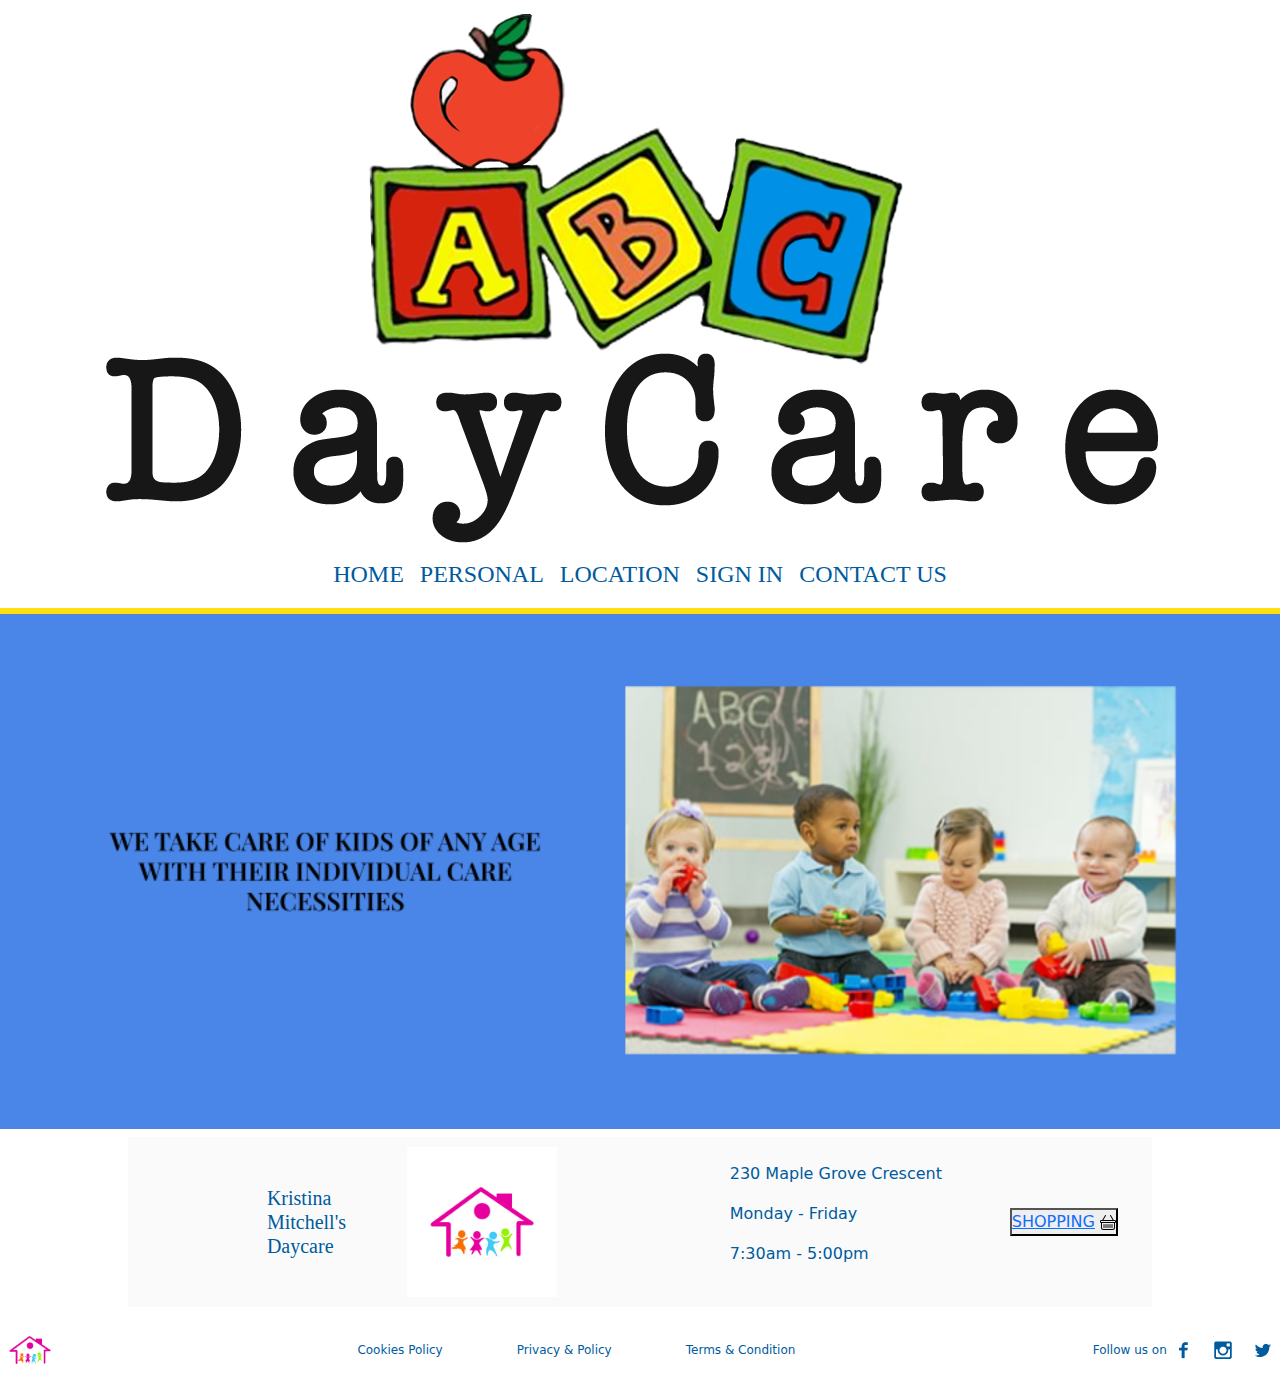
<file: index.html>
<!DOCTYPE html>
<html lang="en">
<head>
    <meta charset="UTF-8">
    <meta name="viewport" content="width=device-width, initial-scale=1.0">
    <meta name="keywords" content="Daycare, Kids, Strathmore">
    <meta name="description" content="Welcome to the Best Daycare, where you can trust tha you kids will have a wonderful time playing and interacting with other kids.">
    <link rel="Icon" href="../resources/img/logos/360_F_323269839_seLRPLuvgli61hiswGXgjvBFrxKPpEuX.png">
    <link rel="stylesheet" href="./css/style.css">
    <title>Mitchell's Daycare</title>
</head>

<body>
    <header>
        <nav class="navbar navbar-expand-sm">
            <div class="container-fluid">
            <a class="navbar-brand" href="./index.html"><img src="./resources/img/logos/ABC+Logo+2.png"
                class="img__logo" alt="Logo Daycare"></a>
            <button class="navbar-toggler" type="button" data-bs-toggle="collapse" data-bs-target="#navbarNav"
                aria-controls="navbarNav" aria-expanded="false" aria-label="Toggle navigation">
                <span class="navbar-toggler-icon"></span>
            </button>
            <div class="collapse navbar-collapse" id="navbarNav">
                <ul class="navbar-nav">
                    <li class="nav-item">
                        <a class="nav-link" href="./index.html">HOME</a>
                    </li>
                    <li class="nav-item">
                        <a class="nav-link" href="./html/daycarrers.html">PERSONAL</a>
                    </li>
                    <li class="nav-item">
                        <a class="nav-link" href="./html/location.html">LOCATION</a>
                    </li>
                    <li class="nav-item">
                        <a class="nav-link" href="./html/signin.html">SIGN IN</a>
                    </li>
                    <li class="nav-item">
                        <a class="nav-link" href="./html/contact.html">CONTACT US</a>
                    </li>
                </ul>
            </div>
            </div>
        </nav>
    </header>

        <div class="carrousel-home">

        <div id="carouselExampleSlidesOnly" class="carousel slide" data-bs-ride="carousel">
            <div class="carousel-inner">
    
            <div class="carousel-item active">
                <img src="./resources/img/banner/individual-care.png" class="d-block w-100" alt="Individual Care">
            </div>
    
            <div class="carousel-item">
                <img src="./resources/img/banner/online-registration.png" class="d-block w-100" alt="Online Registration">
            </div>
    
            <div class="carousel-item">
                <img src="./resources/img/banner/time-working.png" class="d-block w-100" alt="Schedule Daycare">
            </div>
    
            </div>
        </div>
    
        </div>

        <div class="container_keepers-info">

        <div class="keeper_daycare">
    
            <div class="keeper_weekdays-l-v">
                <h3>Kristina Mitchell's Daycare</h3>
                <img src="./resources/img/logos/360_F_323269839_seLRPLuvgli61hiswGXgjvBFrxKPpEuX.png" alt="Daycare">
            </div>
    
            <div class="daycare_location_date">
                <p>230 Maple Grove Crescent</p>
                <p>Monday - Friday</p>
                <p>7:30am - 5:00pm</p>
            </div>

            <button class="input-element-contact">
                <a href="./html/shopping.html">SHOPPING</a>
                <svg xmlns="http://www.w3.org/2000/svg" width="16" height="16" fill="currentColor" class="bi bi-basket" viewBox="0 0 16 16">
                    <path d="M5.757 1.071a.5.5 0 0 1 .172.686L3.383 6h9.234L10.07 1.757a.5.5 0 1 1 .858-.514L13.783 6H15a1 1 0 0 1 1 1v1a1 1 0 0 1-1 1v4.5a2.5 2.5 0 0 1-2.5 2.5h-9A2.5 2.5 0 0 1 1 13.5V9a1 1 0 0 1-1-1V7a1 1 0 0 1 1-1h1.217L5.07 1.243a.5.5 0 0 1 .686-.172zM2 9v4.5A1.5 1.5 0 0 0 3.5 15h9a1.5 1.5 0 0 0 1.5-1.5V9H2zM1 7v1h14V7H1zm3 3a.5.5 0 0 1 .5.5v3a.5.5 0 0 1-1 0v-3A.5.5 0 0 1 4 10zm2 0a.5.5 0 0 1 .5.5v3a.5.5 0 0 1-1 0v-3A.5.5 0 0 1 6 10zm2 0a.5.5 0 0 1 .5.5v3a.5.5 0 0 1-1 0v-3A.5.5 0 0 1 8 10zm2 0a.5.5 0 0 1 .5.5v3a.5.5 0 0 1-1 0v-3a.5.5 0 0 1 .5-.5zm2 0a.5.5 0 0 1 .5.5v3a.5.5 0 0 1-1 0v-3a.5.5 0 0 1 .5-.5z"/>
                </svg>
            </button>

        </div>
    
        </div>
    
        <footer>

            <img src="./resources/img/logos/360_F_323269839_seLRPLuvgli61hiswGXgjvBFrxKPpEuX.png" class="fooster_little_logo" alt="DayCare Logo">
    
            <div class="fooster_info">
                <p>Cookies Policy</p>
                <p>Privacy & Policy</p>
                <p>Terms & Condition</p>
            </div>
    
            <div class="fooster_social-media">
                <p>Follow us on</p>
                <div>
                    <a href=""><img src="./resources/icons/Facebook.png"
                    alt="Facebook Icon"></a>
                    <a href=""><img src="./resources/icons/Instagram.png"
                    alt="Instagram Icon"></a>
                    <a href=""><img src="./resources/icons/Twitter.png" 
                    alt="Twitter Icon"></a>
                </div>
            </div>

        </footer>

        <link href="https://cdn.jsdelivr.net/npm/bootstrap@5.3.2/dist/css/bootstrap.min.css" rel="stylesheet" integrity="sha384-T3c6CoIi6uLrA9TneNEoa7RxnatzjcDSCmG1MXxSR1GAsXEV/Dwwykc2MPK8M2HN" crossorigin="anonymous">
        <script src="https://cdn.jsdelivr.net/npm/bootstrap@5.3.2/dist/js/bootstrap.bundle.min.js" integrity="sha384-C6RzsynM9kWDrMNeT87bh95OGNyZPhcTNXj1NW7RuBCsyN/o0jlpcV8Qyq46cDfL" crossorigin="anonymous"></script>
    
</body>

</html>
</file>
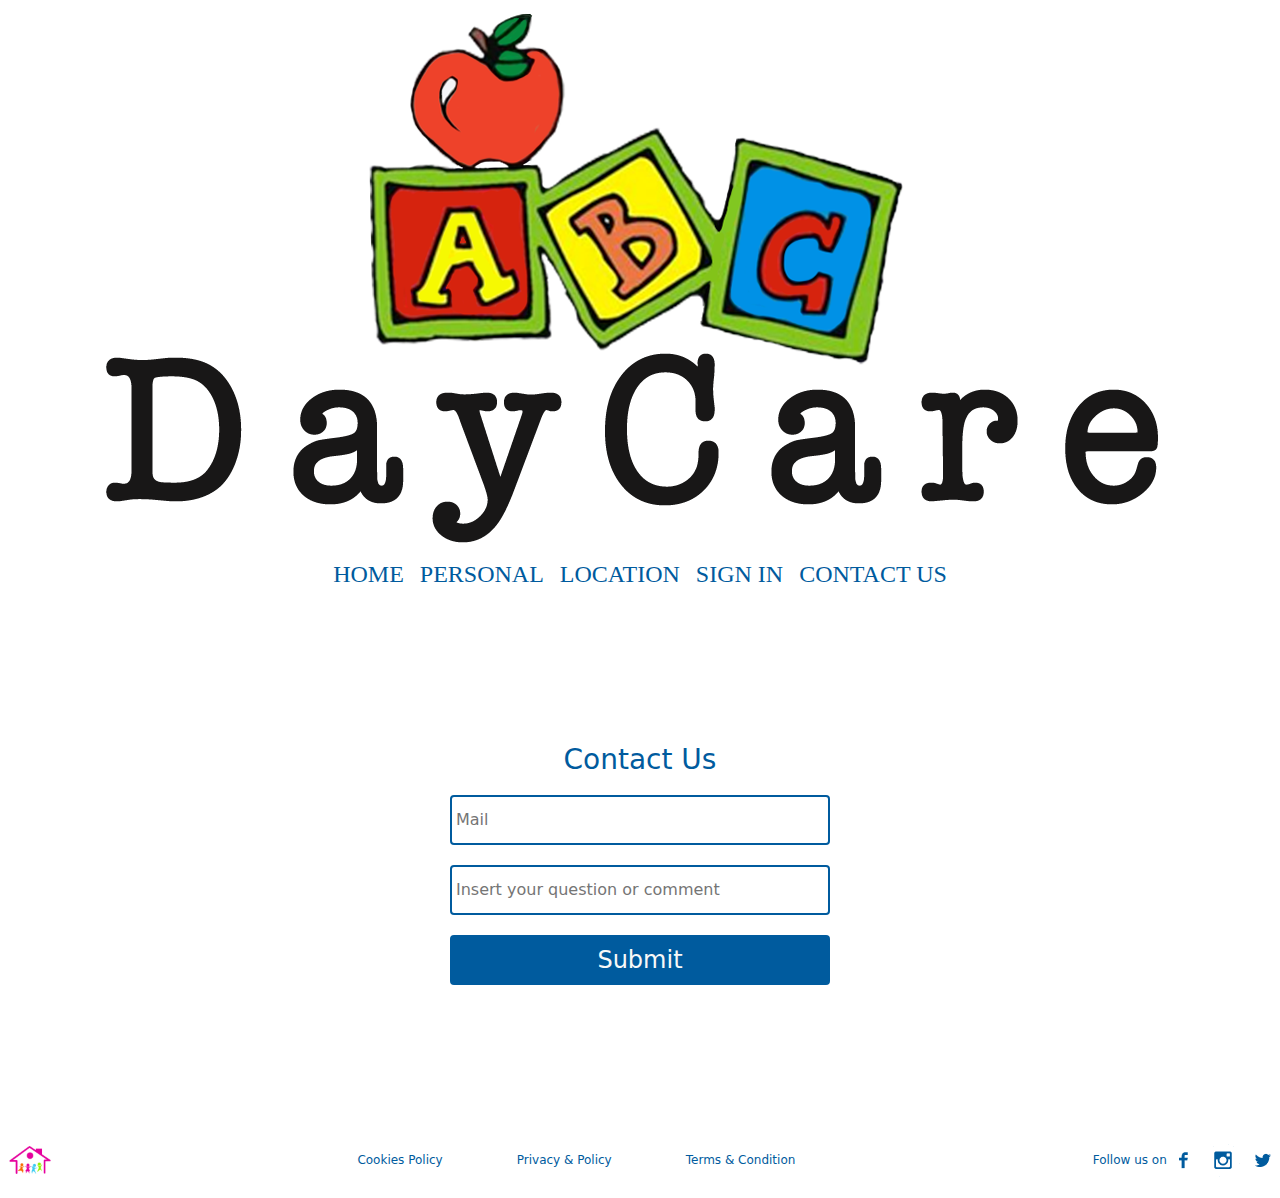
<file: html/contact.html>
<!DOCTYPE html>
<html lang="en">
<head>
  <meta charset="UTF-8">
  <meta name="viewport" content="width=device-width, initial-scale=1.0">
  <meta name="keywords" content="Daycare, Kids, Strathmore">
  <meta name="description" content="Welcome to the Best Daycare, where you can trust tha you kids will have a wonderful time playing and interacting with other kids.">
  <link rel="Icon" href="../resources/img/logos/360_F_323269839_seLRPLuvgli61hiswGXgjvBFrxKPpEuX.png">
  <link rel="stylesheet" href="../css/style.css">
  <title>Mitchell's Daycare</title>
</head>
<body>

  <header>
    <nav class="navbar navbar-expand-sm">
      <div class="container-fluid">
        <a class="navbar-brand" href="../index.html"><img src="../resources/img/logos/ABC+Logo+2.png"
            class="img__logo" alt="Logo Daycare"></a>
        <button class="navbar-toggler" type="button" data-bs-toggle="collapse" data-bs-target="#navbarNav"
          aria-controls="navbarNav" aria-expanded="false" aria-label="Toggle navigation">
          <span class="navbar-toggler-icon"></span>
        </button>
        <div class="collapse navbar-collapse" id="navbarNav">
          <ul class="navbar-nav">
            <li class="nav-item">
              <a class="nav-link" href="../index.html">HOME</a>
            </li>
            <li class="nav-item">
              <a class="nav-link" href="./daycarrers.html">PERSONAL</a>
            </li>
            <li class="nav-item">
              <a class="nav-link" href="./location.html">LOCATION</a>
            </li>
            <li class="nav-item">
              <a class="nav-link" href="./signin.html">SIGN IN</a>
            </li>
            <li class="nav-item">
              <a class="nav-link" href="./contact.html">CONTACT US</a>
            </li>
          </ul>
        </div>
      </div>
    </nav>
  </header>

  <div class="container_registration">

    <div>
        <h3>Contact Us</h3>
    </div>

    <form class="inputs-form" action="#" method="get">

        <input class="input-element-contact" type="email" placeholder="Mail" required name="Mail">
        <input class="input-element-contact" type="text" placeholder="Insert your question or comment" name="Identity">
        <input class="button-element-contact" type="submit">

    </form>
  </div>


    <footer>

        <img src="../resources/img/logos/360_F_323269839_seLRPLuvgli61hiswGXgjvBFrxKPpEuX.png" class="fooster_little_logo" alt="DayCare Logo">
    
        <div class="fooster_info">
          <p>Cookies Policy</p>
          <p>Privacy & Policy</p>
          <p>Terms & Condition</p>
        </div>
    
        <div class="fooster_social-media">

          <p>Follow us on</p>
          <div>
            <a href=""><img src="../resources/icons/Facebook.png"
                alt="Facebook Icon"></a>
            <a href=""><img src="../resources/icons/Instagram.png"
                alt="Instagram Icon"></a>
            <a href=""><img src="../resources/icons/Twitter.png" 
                alt="Twitter Icon"></a>
          </div>

        </div>

      </footer>

      <link href="https://cdn.jsdelivr.net/npm/bootstrap@5.3.2/dist/css/bootstrap.min.css" rel="stylesheet" integrity="sha384-T3c6CoIi6uLrA9TneNEoa7RxnatzjcDSCmG1MXxSR1GAsXEV/Dwwykc2MPK8M2HN" crossorigin="anonymous">
      <script src="https://cdn.jsdelivr.net/npm/bootstrap@5.3.2/dist/js/bootstrap.bundle.min.js" integrity="sha384-C6RzsynM9kWDrMNeT87bh95OGNyZPhcTNXj1NW7RuBCsyN/o0jlpcV8Qyq46cDfL" crossorigin="anonymous"></script>

      <script src="../js/contact-us.js"></script>
    </body>

</html>
</file>
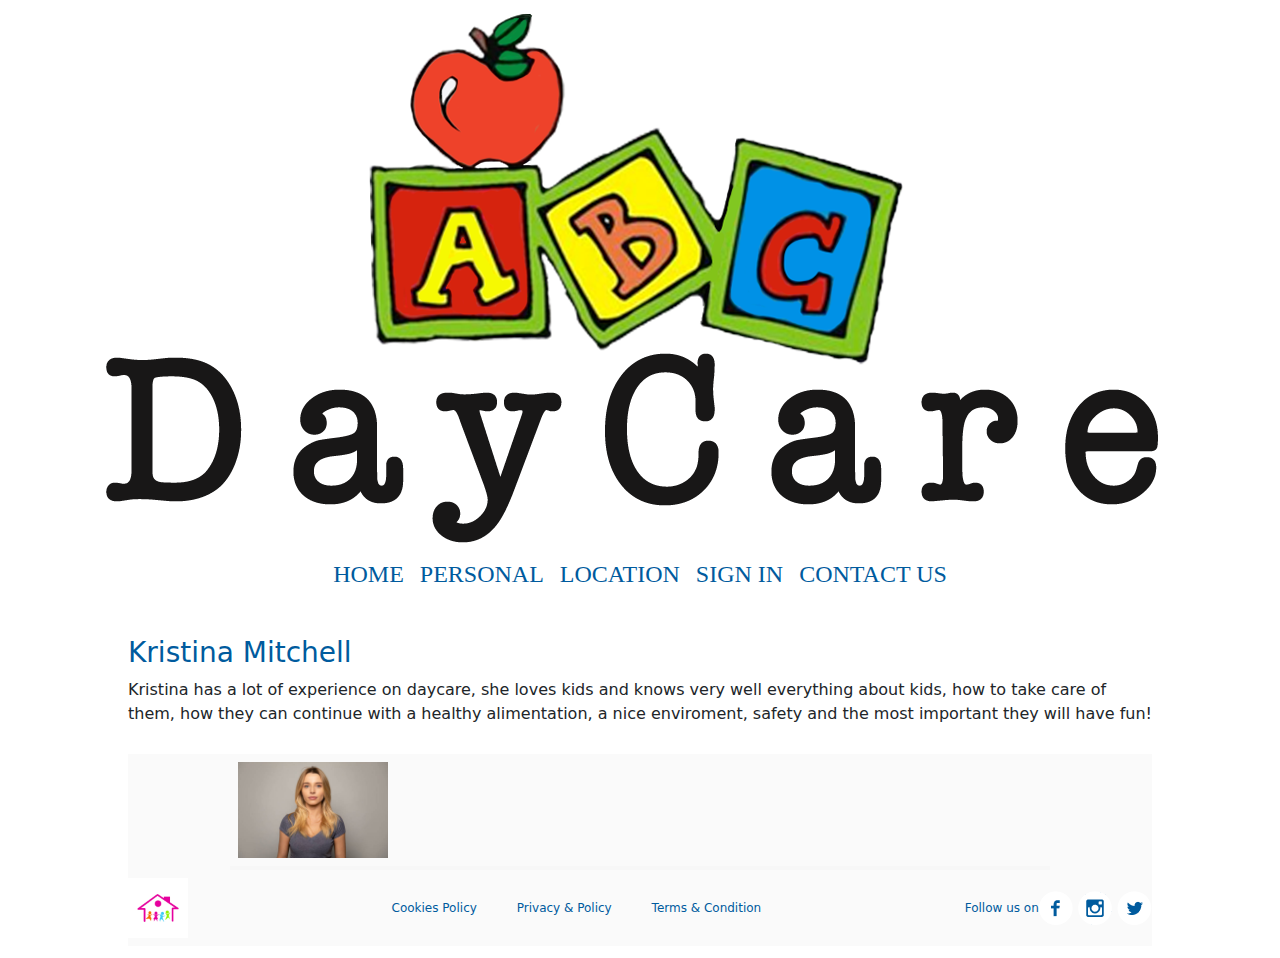
<file: html/daycarrers.html>
<!DOCTYPE html>
<html lang="en">
<head>
  <meta charset="UTF-8">
  <meta name="viewport" content="width=device-width, initial-scale=1.0">
  <meta name="keywords" content="Daycare, Kids, Strathmore">
  <meta name="description" content="Welcome to the Best Daycare, where you can trust tha you kids will have a wonderful time playing and interacting with other kids.">
  <link rel="Icon" href="../resources/img/logos/360_F_323269839_seLRPLuvgli61hiswGXgjvBFrxKPpEuX.png">
  <link rel="stylesheet" href="../css/style.css">
  <title>Mitchell's Daycare</title>
</head>
<body>

  <header>
    <nav class="navbar navbar-expand-sm">
      <div class="container-fluid">
        <a class="navbar-brand" href="../index.html"><img src="../resources/img/logos/ABC+Logo+2.png"
            class="img__logo" alt="Logo Daycare"></a>
        <button class="navbar-toggler" type="button" data-bs-toggle="collapse" data-bs-target="#navbarNav"
          aria-controls="navbarNav" aria-expanded="false" aria-label="Toggle navigation">
          <span class="navbar-toggler-icon"></span>
        </button>
        <div class="collapse navbar-collapse" id="navbarNav">
          <ul class="navbar-nav">
            <li class="nav-item">
              <a class="nav-link" href="../index.html">HOME</a>
            </li>
            <li class="nav-item">
              <a class="nav-link" href="./daycarrers.html">PERSONAL</a>
            </li>
            <li class="nav-item">
              <a class="nav-link" href="./location.html">LOCATION</a>
            </li>
            <li class="nav-item">
              <a class="nav-link" href="./signin.html">SIGN IN</a>
            </li>
            <li class="nav-item">
              <a class="nav-link" href="./contact.html">CONTACT US</a>
            </li>
          </ul>
        </div>
      </div>
    </nav>
  </header>

  <div class="container_house-info">
    <h3>Kristina Mitchell</h3>

    <p>
      Kristina has a lot of experience on daycare, she loves kids and knows very well everything about kids, how to take care of them, how they can continue with a healthy alimentation, a nice enviroment, safety and the most important they will have fun!
    </p>

  </div>

  <div class="container_keepers-info">

    <div class="daycare_personal">
      <div class="our_personal">
        <div><img src="../resources/img/daycare/index.jpeg" alt="kristina_mitchell"></div>
      </div>
    </div>

    <footer>

        <img src="../resources/img/logos/360_F_323269839_seLRPLuvgli61hiswGXgjvBFrxKPpEuX.png" class="fooster_little_logo" alt="DayCare Logo">
    
        <div class="fooster_info">
          <p>Cookies Policy</p>
          <p>Privacy & Policy</p>
          <p>Terms & Condition</p>
        </div>
    
        <div class="fooster_social-media">

          <p>Follow us on</p>
          <div>
            <a href=""><img src="../resources/icons/Facebook.png"
                alt="Facebook Icon"></a>
            <a href=""><img src="../resources/icons/Instagram.png"
                alt="Instagram Icon"></a>
            <a href=""><img src="../resources/icons/Twitter.png" 
                alt="Twitter Icon"></a>
          </div>

        </div>

      </footer>

      <link href="https://cdn.jsdelivr.net/npm/bootstrap@5.3.2/dist/css/bootstrap.min.css" rel="stylesheet" integrity="sha384-T3c6CoIi6uLrA9TneNEoa7RxnatzjcDSCmG1MXxSR1GAsXEV/Dwwykc2MPK8M2HN" crossorigin="anonymous">
      <script src="https://cdn.jsdelivr.net/npm/bootstrap@5.3.2/dist/js/bootstrap.bundle.min.js" integrity="sha384-C6RzsynM9kWDrMNeT87bh95OGNyZPhcTNXj1NW7RuBCsyN/o0jlpcV8Qyq46cDfL" crossorigin="anonymous"></script>
</body>
</html>
</file>
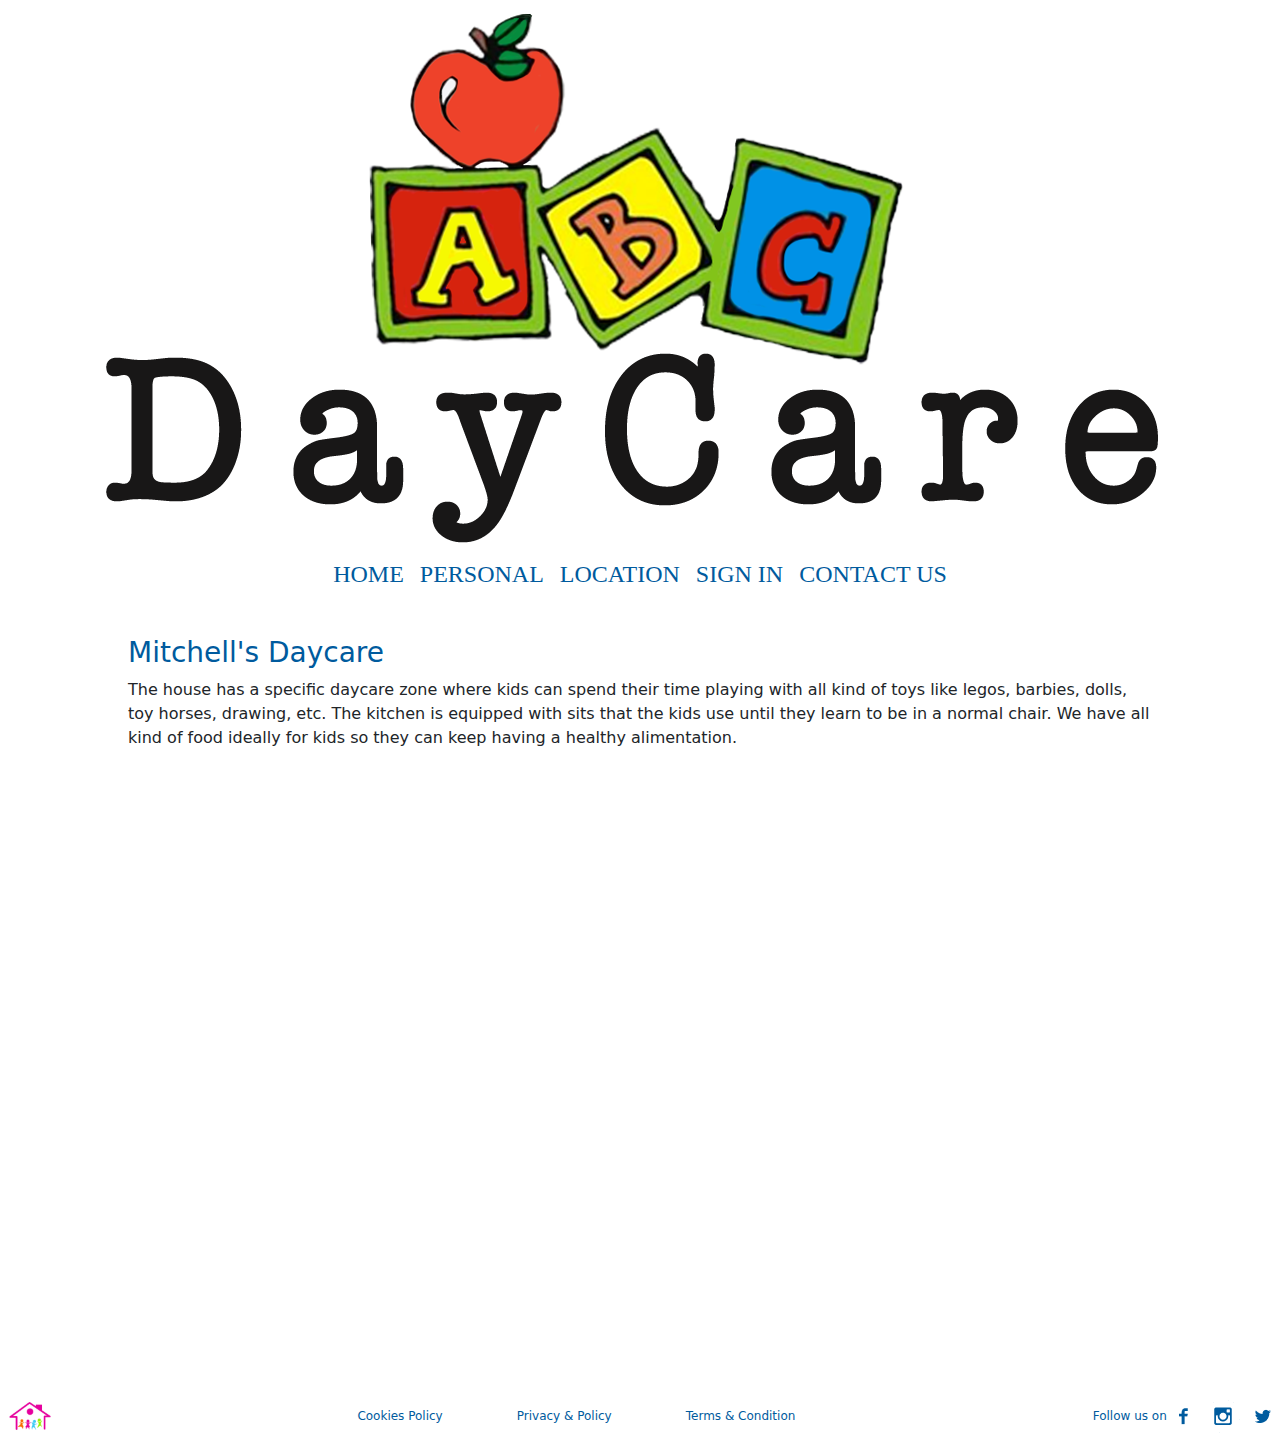
<file: html/location.html>
<!DOCTYPE html>
<html lang="en">
<head>
  <meta charset="UTF-8">
  <meta name="viewport" content="width=device-width, initial-scale=1.0">
  <meta name="keywords" content="Daycare, Kids, Strathmore">
  <meta name="description" content="Welcome to the Best Daycare, where you can trust tha you kids will have a wonderful time playing and interacting with other kids.">
  <link rel="Icon" href="../resources/img/logos/360_F_323269839_seLRPLuvgli61hiswGXgjvBFrxKPpEuX.png">
  <link rel="stylesheet" href="../css/style.css">
  <title>Mitchell's Daycare</title>
</head>
<body>

  <header>
    <nav class="navbar navbar-expand-sm">
      <div class="container-fluid">
        <a class="navbar-brand" href="../index.html"><img src="../resources/img/logos/ABC+Logo+2.png"
            class="img__logo" alt="Logo Daycare"></a>
        <button class="navbar-toggler" type="button" data-bs-toggle="collapse" data-bs-target="#navbarNav"
          aria-controls="navbarNav" aria-expanded="false" aria-label="Toggle navigation">
          <span class="navbar-toggler-icon"></span>
        </button>
        <div class="collapse navbar-collapse" id="navbarNav">
          <ul class="navbar-nav">
            <li class="nav-item">
              <a class="nav-link" href="../index.html">HOME</a>
            </li>
            <li class="nav-item">
              <a class="nav-link" href="./daycarrers.html">PERSONAL</a>
            </li>
            <li class="nav-item">
              <a class="nav-link" href="./location.html">LOCATION</a>
            </li>
            <li class="nav-item">
              <a class="nav-link" href="./signin.html">SIGN IN</a>
            </li>
            <li class="nav-item">
              <a class="nav-link" href="./contact.html">CONTACT US</a>
            </li>
          </ul>
        </div>
      </div>
    </nav>
  </header>

  <div class="container_house-info">
    <h3>Mitchell's Daycare</h3>

    <p>The house has a specific daycare zone where kids can spend their time playing with all kind of toys like legos, barbies, dolls, toy horses, drawing, etc. The kitchen is equipped with sits that the kids use until they learn to be in a normal chair. We have all kind of food ideally for kids so they can keep having a healthy alimentation.
    </p>
  </div>

  <div class="container_location">
    
    <iframe src="https://www.google.com/maps/embed?pb=!1m18!1m12!1m3!1d425.972246691035!2d-113.3873035952544!3d51.058487677840276!2m3!1f0!2f0!3f0!3m2!1i1024!2i768!4f13.1!3m3!1m2!1s0x5373cc604e702b7d%3A0xab9679ae28d98aba!2s230%20Maple%20Grove%20Crescent%2C%20Strathmore%2C%20AB%20T1P%201G2!5e0!3m2!1sen!2sca!4v1695695937213!5m2!1sen!2sca" width="800" height="600" style="border:0;" allowfullscreen="" loading="lazy" referrerpolicy="no-referrer-when-downgrade"></iframe>

  </div>

    <footer>

        <img src="../resources/img/logos/360_F_323269839_seLRPLuvgli61hiswGXgjvBFrxKPpEuX.png" class="fooster_little_logo" alt="DayCare Logo">
    
        <div class="fooster_info">
          <p>Cookies Policy</p>
          <p>Privacy & Policy</p>
          <p>Terms & Condition</p>
        </div>
    
        <div class="fooster_social-media">

          <p>Follow us on</p>
          <div>
            <a href=""><img src="../resources/icons/Facebook.png"
                alt="Facebook Icon"></a>
            <a href=""><img src="../resources/icons/Instagram.png"
                alt="Instagram Icon"></a>
            <a href=""><img src="../resources/icons/Twitter.png" 
                alt="Twitter Icon"></a>
          </div>

        </div>

    </footer>

    <link href="https://cdn.jsdelivr.net/npm/bootstrap@5.3.2/dist/css/bootstrap.min.css" rel="stylesheet" integrity="sha384-T3c6CoIi6uLrA9TneNEoa7RxnatzjcDSCmG1MXxSR1GAsXEV/Dwwykc2MPK8M2HN" crossorigin="anonymous">
    <script src="https://cdn.jsdelivr.net/npm/bootstrap@5.3.2/dist/js/bootstrap.bundle.min.js" integrity="sha384-C6RzsynM9kWDrMNeT87bh95OGNyZPhcTNXj1NW7RuBCsyN/o0jlpcV8Qyq46cDfL" crossorigin="anonymous"></script>

</body>
</html>
</file>
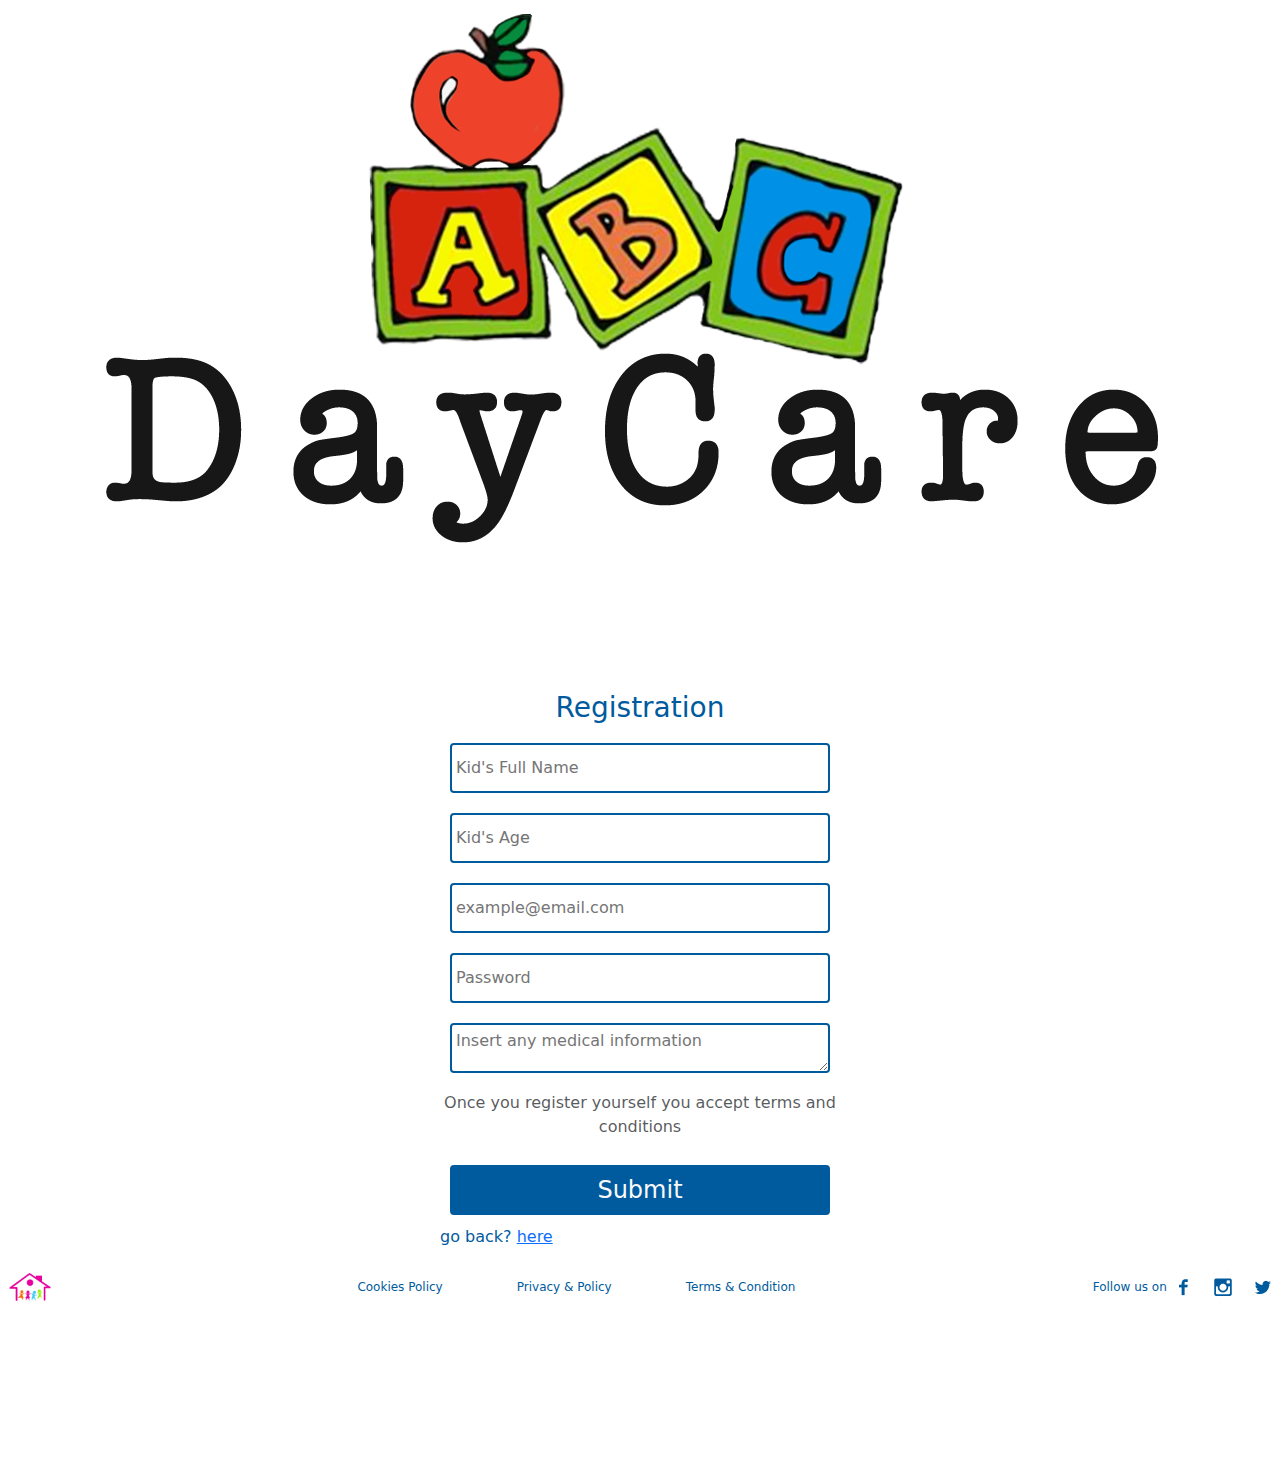
<file: html/register.html>
<!DOCTYPE html>
<html lang="en">
<head>
  <meta charset="UTF-8">
  <meta name="viewport" content="width=device-width, initial-scale=1.0">
  <meta name="keywords" content="Daycare, Kids, Strathmore">
  <meta name="description" content="Welcome to the Best Daycare, where you can trust tha you kids will have a wonderful time playing and interacting with other kids.">
  <link rel="Icon" href="../resources/img/logos/360_F_323269839_seLRPLuvgli61hiswGXgjvBFrxKPpEuX.png">
  <link rel="stylesheet" href="../css/style.css">
  <title>Mitchell's Daycare</title>
</head>
<body>

  <header>
    <nav class="navbar navbar-expand-sm">
      <div class="container-fluid">
        <a class="navbar-brand" href="../index.html"><img src="../resources/img/logos/ABC+Logo+2.png"
            class="img__logo" alt="Logo Daycare"></a>
        <button class="navbar-toggler" type="button" data-bs-toggle="collapse" data-bs-target="#navbarNav"
          aria-controls="navbarNav" aria-expanded="false" aria-label="Toggle navigation">
          <span class="navbar-toggler-icon"></span>
        </button>
      </div>
    </nav>
  </header>

  <div class="container_registration">

    <div>
        <h3>Registration</h3>
    </div>

    <form class="inputs-form" action="#" method="get">

      <input class="input-element-contact" type="name" placeholder="Kid's Full Name" name="Identity">
      <input class="input-element-contact" type="number" placeholder="Kid's Age" name="Age">
      <input class="input-element-contact" type="email" placeholder="example@email.com" required name="@gmail.com">
      <input class="input-element-contact" type="password" placeholder="Password">
      <textarea class="input-element-contact" name="#" id="#" cols="30" rows="10" placeholder="Insert any medical information"></textarea>
      <p class="text-muted text-center mt-2">Once you register yourself you accept terms and conditions</p>
      <input class="button-element-contact" type="submit">
      <span>go back? 
        <a class="link_registro" href="./signin.html">here</a>
    </span>

  </form>

    <footer>

        <img src="../resources/img/logos/360_F_323269839_seLRPLuvgli61hiswGXgjvBFrxKPpEuX.png" class="fooster_little_logo" alt="DayCare Logo">
    
        <div class="fooster_info">
          <p>Cookies Policy</p>
          <p>Privacy & Policy</p>
          <p>Terms & Condition</p>
        </div>
    
        <div class="fooster_social-media">

          <p>Follow us on</p>
          <div>
            <a href=""><img src="../resources/icons/Facebook.png"
                alt="Facebook Icon"></a>
            <a href=""><img src="../resources/icons/Instagram.png"
                alt="Instagram Icon"></a>
            <a href=""><img src="../resources/icons/Twitter.png" 
                alt="Twitter Icon"></a>
          </div>

        </div>

      </footer>

      <link href="https://cdn.jsdelivr.net/npm/bootstrap@5.3.2/dist/css/bootstrap.min.css" rel="stylesheet" integrity="sha384-T3c6CoIi6uLrA9TneNEoa7RxnatzjcDSCmG1MXxSR1GAsXEV/Dwwykc2MPK8M2HN" crossorigin="anonymous">
      <script src="https://cdn.jsdelivr.net/npm/bootstrap@5.3.2/dist/js/bootstrap.bundle.min.js" integrity="sha384-C6RzsynM9kWDrMNeT87bh95OGNyZPhcTNXj1NW7RuBCsyN/o0jlpcV8Qyq46cDfL" crossorigin="anonymous"></script>

      <script src="../js/registration.js"></script>
</body>

</html>
</file>
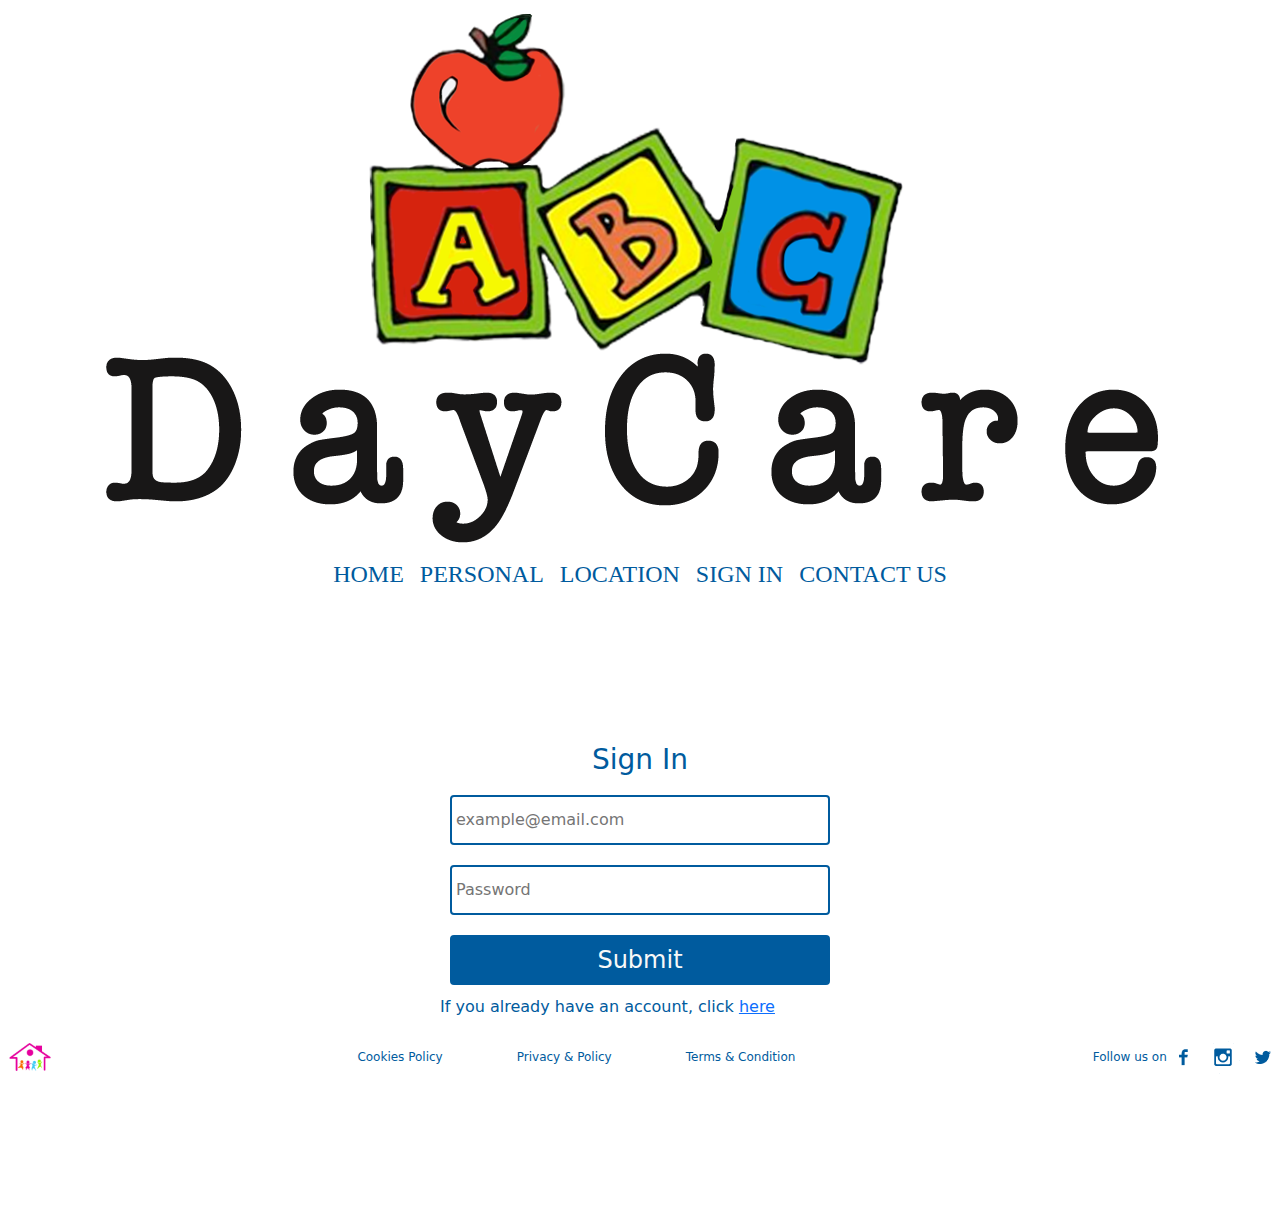
<file: html/signin.html>
<!DOCTYPE html>
<html lang="en">
<head>
    <meta charset="UTF-8">
    <meta name="viewport" content="width=device-width, initial-scale=1.0">
    <meta name="keywords" content="Daycare, Kids, Strathmore">
    <meta name="description" content="Welcome to the Best Daycare, where you can trust tha you kids will have a wonderful time playing and interacting with other kids.">
    <link rel="Icon" href="../resources/img/logos/360_F_323269839_seLRPLuvgli61hiswGXgjvBFrxKPpEuX.png">
    <link rel="stylesheet" href="../css/style.css">
    <title>Mitchell's Daycare</title>
</head>
<body>

    <header>
    <nav class="navbar navbar-expand-sm">
        <div class="container-fluid">
        <a class="navbar-brand" href="../index.html"><img src="../resources/img/logos/ABC+Logo+2.png"
            class="img__logo" alt="Logo Daycare"></a>
        <button class="navbar-toggler" type="button" data-bs-toggle="collapse" data-bs-target="#navbarNav"
            aria-controls="navbarNav" aria-expanded="false" aria-label="Toggle navigation">
            <span class="navbar-toggler-icon"></span>
        </button>
        <div class="collapse navbar-collapse" id="navbarNav">
            <ul class="navbar-nav">
            <li class="nav-item">
                <a class="nav-link" href="../index.html">HOME</a>
            </li>
            <li class="nav-item">
                <a class="nav-link" href="./daycarrers.html">PERSONAL</a>
            </li>
            <li class="nav-item">
                <a class="nav-link" href="./location.html">LOCATION</a>
            </li>
            <li class="nav-item">
                <a class="nav-link" href="./signin.html">SIGN IN</a>
            </li>
            <li class="nav-item">
                <a class="nav-link" href="./contact.html">CONTACT US</a>
            </li>
            </ul>
        </div>
        </div>
    </nav>
    </header>

    <div class="container_registration">

    <div>
        <h3>Sign In</h3>
    </div>

    <form class="inputs-form" action="#" method="get">

        <input class="input-element-contact" type="email" placeholder="example@email.com" required name="@gmail.com">
        <input class="input-element-contact" type="password" placeholder="Password" name="password">
        <input class="button-element-contact" type="submit">
        <span>If you already have an account, click
            <a class="link_registro" href="./register.html">here</a>
        </span>

    </form>

    <footer>

        <img src="../resources/img/logos/360_F_323269839_seLRPLuvgli61hiswGXgjvBFrxKPpEuX.png" class="fooster_little_logo" alt="DayCare Logo">
    
        <div class="fooster_info">
            <p>Cookies Policy</p>
            <p>Privacy & Policy</p>
            <p>Terms & Condition</p>
        </div>
    
        <div class="fooster_social-media">

            <p>Follow us on</p>
            <div>
            <a href=""><img src="../resources/icons/Facebook.png"
                alt="Facebook Icon"></a>
            <a href=""><img src="../resources/icons/Instagram.png"
                alt="Instagram Icon"></a>
            <a href=""><img src="../resources/icons/Twitter.png" 
                alt="Twitter Icon"></a>
            </div>

        </div>

        </footer>

        <link href="https://cdn.jsdelivr.net/npm/bootstrap@5.3.2/dist/css/bootstrap.min.css" rel="stylesheet" integrity="sha384-T3c6CoIi6uLrA9TneNEoa7RxnatzjcDSCmG1MXxSR1GAsXEV/Dwwykc2MPK8M2HN" crossorigin="anonymous">
        <script src="https://cdn.jsdelivr.net/npm/bootstrap@5.3.2/dist/js/bootstrap.bundle.min.js" integrity="sha384-C6RzsynM9kWDrMNeT87bh95OGNyZPhcTNXj1NW7RuBCsyN/o0jlpcV8Qyq46cDfL" crossorigin="anonymous"></script>

        <script src="../js/signin.js"></script>
</body>

</html>
</file>
<file: css/style.css>
@charset "UTF-8";
* {
    margin: 0px;
    padding: 0px;
}

.container-fluid, .container-xxl, .container-xl, .container-lg, .container-md, .container-sm {
    display: flex;
    flex-direction: column;
    font-size: 24px;
}
.container-fluid .nav-link, .container-xxl .nav-link, .container-xl .nav-link, .container-lg .nav-link, .container-md .nav-link, .container-sm .nav-link {
    font-family: "Barlow-Bold";
    color: #005B9E;
    transition: 0.2s;
}
.container-fluid .nav-link:hover, .container-xxl .nav-link:hover, .container-xl .nav-link:hover, .container-lg .nav-link:hover, .container-md .nav-link:hover, .container-sm .nav-link:hover {
    color: #FFDE10;
    transition: 0.2s;
}

@media (max-width: 720px) {
    .container-fluid, .container-xxl, .container-xl, .container-lg, .container-md, .container-sm {
        display: flex;
        flex-direction: row;
        font-size: 16px;
    }
    .container-fluid img, .container-xxl img, .container-xl img, .container-lg img, .container-md img, .container-sm img {
    width: 150px;
    }
    .container-fluid li a, .container-xxl li a, .container-xl li a, .container-lg li a, .container-md li a, .container-sm li a {
    display: flex;
    justify-content: center;
    }
}
footer {
    width: 100%;
    margin-block: 8px;
    display: flex;
    justify-content: space-between;
    align-items: center;
    color: #005B9E;
}
footer .fooster_little_logo {
  width: 60px;
}
footer p {
  margin-bottom: 0%;
  font-size: 12px;
}
footer .fooster_info {
  width: 40%;
  display: flex;
  align-items: center;
  justify-content: space-around;
}
footer .fooster_social-media {
  display: flex;
  align-items: center;
}

@media (max-width: 720px) {
  footer {
    display: flex;
    flex-direction: column;
  }
  footer .fooster_little_logo {
    width: 30px;
  }
  footer .fooster_info {
    width: 80%;
  }
}
.container_keepers-info {
  width: 80%;
  margin: auto;
  margin-block: 1%;
  display: flex;
  justify-content: center;
  flex-direction: column;
  background-color: rgba(245, 245, 245, 0.4509803922);
}
.container_keepers-info .nextmatch__logo {
  display: flex;
  justify-content: center;
}
.container_keepers-info .nextmatch__logo img {
  width: 190px;
  margin-top: 1%;
}
.container_keepers-info .keeper_daycare {
  width: 100%;
  display: flex;
  justify-content: space-around;
  color: #005B9E;
  align-items: center;
  margin-block: 1%;
}
.container_keepers-info .keeper_daycare img {
  width: 30%;
}
.container_keepers-info .keeper_daycare h3, .container_keepers-info .keeper_daycare .h3 {
  width: 140px;
  font-family: "Barlow-Medium";
  font-size: 20px;
  display: flex;
  justify-content: center;
  margin-bottom: 0%;
}
.container_keepers-info .keeper_daycare .keeper_weekdays-l-v {
  display: flex;
  flex-direction: row;
  align-items: center;
  justify-content: center;
}
.container_keepers-info .keeper_daycare .daycare_location-date {
  display: flex;
  flex-direction: column;
  align-items: center;
}
.container_keepers-info .keeper_daycare .daycare_location-date p {
  margin-bottom: 0%;
  font-size: 16px;
}
@media (max-width: 720px) {
  .container_keepers-info .nextmatch__logo img {
    width: 100px;
    margin-top: 1%;
  }
  .container_keepers-info .keeper_daycare h3, .container_keepers-info .keeper_daycare .h3 {
    width: auto;
    font-size: 12px;
    display: flex;
    justify-content: center;
    margin-bottom: 0%;
  }
  .container_keepers-info .keeper_daycare .daycare_location-date p {
    margin-bottom: 0%;
    font-size: 10px;
  }
}

.container_keepers-info {
  display: flex;
  flex-direction: column;
  margin-top: 8px;
}
.container_keepers-info .daycare_personal {
  width: 80%;
  display: flex;
  flex-direction: column;
  margin: auto;
}
.container_keepers-info .our_personal {
  display: inline-flex;
  flex-direction: row;
  align-items: center;
  justify-content: flex-start;
  flex-wrap: wrap;
  border-bottom: rgba(245, 245, 245, 0.4509803922) solid 4px;
}
.container_keepers-info .our_personal img {
  width: 150px;
  margin: 8px;
  transition: 0.7s;
}
.container_keepers-info .our_personal :hover {
  transform: scale(1.02);
  transition: 0.7s;
}
.container_keepers-info h5, .container_keepers-info .h5 {
  font-size: 20px;
  color: #c4c4c4;
  font-family: "Barlow-Blank";
}
@media (max-width: 720px) {
  .container_keepers-info h5, .container_keepers-info .h5 {
    font-size: 12px;
  }
  .container_keepers-info .our_personal img {
    width: 60px;
    margin: 4px;
  }
}

.container_house-info {
  width: 80%;
  margin: auto;
  margin-block: 28px;
}
.container_house-info h3, .container_house-info .h3 {
  color: #005B9E;
}
@media (max-width: 720px) {
  .container_house-info h3, .container_house-info .h3 {
    font-size: 16px;
  }
  .container_house-info p {
    font-size: 12px;
  }
}

.container_location {
  width: 80%;
  margin: auto;
  display: flex;
  justify-content: center;
}

.container_registration {
  display: flex;
  flex-direction: column;
  align-items: center;
  justify-content: center;
  color: #005B9E;
  margin-block: 135px;
}
.container_registration .inputs-form {
  width: 400px;
  display: flex;
  flex-direction: column;
}
.container_registration .inputs-form .input-element-contact {
  height: 50px;
  margin: 10px;
  padding: 4px;
  border-radius: 4px;
  background-color: #ffffff;
  border: 2px solid #005B9E;
  border-radius: 4px;
  font-size: 16px;
}
.container_registration .inputs-form .button-element-contact {
  width: 380px;
  height: 50px;
  margin: 10px;
  background-color: #005B9E;
  border: 2px solid #005B9E;
  border-radius: 4px;
  font-size: 24px;
  color: #f8f8f8;
  transition: 0.2s;
}
.container_registration .inputs-form .button-element-contact:hover {
  background-color: #FFDE10;
  color: #005B9E;
  border-color: #FFDE10;
  transform: scale(1.02);
  transition: 0.2s;
}

.carrousel-home {
  border-top: #FFDE10 solid 6px;
}

/*!
 * Bootstrap  v5.3.1 (https://getbootstrap.com/)
 * Copyright 2011-2023 The Bootstrap Authors
 * Licensed under MIT (https://github.com/twbs/bootstrap/blob/main/LICENSE)
 */
:root,
[data-bs-theme=light] {
  --bs-blue: #0d6efd;
  --bs-indigo: #6610f2;
  --bs-purple: #6f42c1;
  --bs-pink: #d63384;
  --bs-red: #dc3545;
  --bs-orange: #fd7e14;
  --bs-yellow: #ffc107;
  --bs-green: #198754;
  --bs-teal: #20c997;
  --bs-cyan: #0dcaf0;
  --bs-black: #000;
  --bs-white: #fff;
  --bs-gray: #6c757d;
  --bs-gray-dark: #343a40;
  --bs-gray-100: #f8f9fa;
  --bs-gray-200: #e9ecef;
  --bs-gray-300: #dee2e6;
  --bs-gray-400: #ced4da;
  --bs-gray-500: #adb5bd;
  --bs-gray-600: #6c757d;
  --bs-gray-700: #495057;
  --bs-gray-800: #343a40;
  --bs-gray-900: #212529;
  --bs-primary: #0d6efd;
  --bs-secondary: #6c757d;
  --bs-success: #198754;
  --bs-info: #0dcaf0;
  --bs-warning: #ffc107;
  --bs-danger: #dc3545;
  --bs-light: #f8f9fa;
  --bs-dark: #212529;
  --bs-primary-rgb: 13, 110, 253;
  --bs-secondary-rgb: 108, 117, 125;
  --bs-success-rgb: 25, 135, 84;
  --bs-info-rgb: 13, 202, 240;
  --bs-warning-rgb: 255, 193, 7;
  --bs-danger-rgb: 220, 53, 69;
  --bs-light-rgb: 248, 249, 250;
  --bs-dark-rgb: 33, 37, 41;
  --bs-primary-text-emphasis: #052c65;
  --bs-secondary-text-emphasis: #2b2f32;
  --bs-success-text-emphasis: #0a3622;
  --bs-info-text-emphasis: #055160;
  --bs-warning-text-emphasis: #664d03;
  --bs-danger-text-emphasis: #58151c;
  --bs-light-text-emphasis: #495057;
  --bs-dark-text-emphasis: #495057;
  --bs-primary-bg-subtle: #cfe2ff;
  --bs-secondary-bg-subtle: #e2e3e5;
  --bs-success-bg-subtle: #d1e7dd;
  --bs-info-bg-subtle: #cff4fc;
  --bs-warning-bg-subtle: #fff3cd;
  --bs-danger-bg-subtle: #f8d7da;
  --bs-light-bg-subtle: #fcfcfd;
  --bs-dark-bg-subtle: #ced4da;
  --bs-primary-border-subtle: #9ec5fe;
  --bs-secondary-border-subtle: #c4c8cb;
  --bs-success-border-subtle: #a3cfbb;
  --bs-info-border-subtle: #9eeaf9;
  --bs-warning-border-subtle: #ffe69c;
  --bs-danger-border-subtle: #f1aeb5;
  --bs-light-border-subtle: #e9ecef;
  --bs-dark-border-subtle: #adb5bd;
  --bs-white-rgb: 255, 255, 255;
  --bs-black-rgb: 0, 0, 0;
  --bs-font-sans-serif: system-ui, -apple-system, "Segoe UI", Roboto, "Helvetica Neue", "Noto Sans", "Liberation Sans", Arial, sans-serif, "Apple Color Emoji", "Segoe UI Emoji", "Segoe UI Symbol", "Noto Color Emoji";
  --bs-font-monospace: SFMono-Regular, Menlo, Monaco, Consolas, "Liberation Mono", "Courier New", monospace;
  --bs-gradient: linear-gradient(180deg, rgba(255, 255, 255, 0.15), rgba(255, 255, 255, 0));
  --bs-body-font-family: var(--bs-font-sans-serif);
  --bs-body-font-size: 1rem;
  --bs-body-font-weight: 400;
  --bs-body-line-height: 1.5;
  --bs-body-color: #212529;
  --bs-body-color-rgb: 33, 37, 41;
  --bs-body-bg: #fff;
  --bs-body-bg-rgb: 255, 255, 255;
  --bs-emphasis-color: #000;
  --bs-emphasis-color-rgb: 0, 0, 0;
  --bs-secondary-color: rgba(33, 37, 41, 0.75);
  --bs-secondary-color-rgb: 33, 37, 41;
  --bs-secondary-bg: #e9ecef;
  --bs-secondary-bg-rgb: 233, 236, 239;
  --bs-tertiary-color: rgba(33, 37, 41, 0.5);
  --bs-tertiary-color-rgb: 33, 37, 41;
  --bs-tertiary-bg: #f8f9fa;
  --bs-tertiary-bg-rgb: 248, 249, 250;
  --bs-heading-color: inherit;
  --bs-link-color: #0d6efd;
  --bs-link-color-rgb: 13, 110, 253;
  --bs-link-decoration: underline;
  --bs-link-hover-color: #0a58ca;
  --bs-link-hover-color-rgb: 10, 88, 202;
  --bs-code-color: #d63384;
  --bs-highlight-bg: #fff3cd;
  --bs-border-width: 1px;
  --bs-border-style: solid;
  --bs-border-color: #dee2e6;
  --bs-border-color-translucent: rgba(0, 0, 0, 0.175);
  --bs-border-radius: 0.375rem;
  --bs-border-radius-sm: 0.25rem;
  --bs-border-radius-lg: 0.5rem;
  --bs-border-radius-xl: 1rem;
  --bs-border-radius-xxl: 2rem;
  --bs-border-radius-2xl: var(--bs-border-radius-xxl);
  --bs-border-radius-pill: 50rem;
  --bs-box-shadow: 0 0.5rem 1rem rgba(0, 0, 0, 0.15);
  --bs-box-shadow-sm: 0 0.125rem 0.25rem rgba(0, 0, 0, 0.075);
  --bs-box-shadow-lg: 0 1rem 3rem rgba(0, 0, 0, 0.175);
  --bs-box-shadow-inset: inset 0 1px 2px rgba(0, 0, 0, 0.075);
  --bs-focus-ring-width: 0.25rem;
  --bs-focus-ring-opacity: 0.25;
  --bs-focus-ring-color: rgba(13, 110, 253, 0.25);
  --bs-form-valid-color: #198754;
  --bs-form-valid-border-color: #198754;
  --bs-form-invalid-color: #dc3545;
  --bs-form-invalid-border-color: #dc3545;
}

[data-bs-theme=dark] {
  color-scheme: dark;
  --bs-body-color: #dee2e6;
  --bs-body-color-rgb: 222, 226, 230;
  --bs-body-bg: #212529;
  --bs-body-bg-rgb: 33, 37, 41;
  --bs-emphasis-color: #fff;
  --bs-emphasis-color-rgb: 255, 255, 255;
  --bs-secondary-color: rgba(222, 226, 230, 0.75);
  --bs-secondary-color-rgb: 222, 226, 230;
  --bs-secondary-bg: #343a40;
  --bs-secondary-bg-rgb: 52, 58, 64;
  --bs-tertiary-color: rgba(222, 226, 230, 0.5);
  --bs-tertiary-color-rgb: 222, 226, 230;
  --bs-tertiary-bg: #2b3035;
  --bs-tertiary-bg-rgb: 43, 48, 53;
  --bs-primary-text-emphasis: #6ea8fe;
  --bs-secondary-text-emphasis: #a7acb1;
  --bs-success-text-emphasis: #75b798;
  --bs-info-text-emphasis: #6edff6;
  --bs-warning-text-emphasis: #ffda6a;
  --bs-danger-text-emphasis: #ea868f;
  --bs-light-text-emphasis: #f8f9fa;
  --bs-dark-text-emphasis: #dee2e6;
  --bs-primary-bg-subtle: #031633;
  --bs-secondary-bg-subtle: #161719;
  --bs-success-bg-subtle: #051b11;
  --bs-info-bg-subtle: #032830;
  --bs-warning-bg-subtle: #332701;
  --bs-danger-bg-subtle: #2c0b0e;
  --bs-light-bg-subtle: #343a40;
  --bs-dark-bg-subtle: #1a1d20;
  --bs-primary-border-subtle: #084298;
  --bs-secondary-border-subtle: #41464b;
  --bs-success-border-subtle: #0f5132;
  --bs-info-border-subtle: #087990;
  --bs-warning-border-subtle: #997404;
  --bs-danger-border-subtle: #842029;
  --bs-light-border-subtle: #495057;
  --bs-dark-border-subtle: #343a40;
  --bs-heading-color: inherit;
  --bs-link-color: #6ea8fe;
  --bs-link-hover-color: #8bb9fe;
  --bs-link-color-rgb: 110, 168, 254;
  --bs-link-hover-color-rgb: 139, 185, 254;
  --bs-code-color: #e685b5;
  --bs-border-color: #495057;
  --bs-border-color-translucent: rgba(255, 255, 255, 0.15);
  --bs-form-valid-color: #75b798;
  --bs-form-valid-border-color: #75b798;
  --bs-form-invalid-color: #ea868f;
  --bs-form-invalid-border-color: #ea868f;
}

*,
*::before,
*::after {
  box-sizing: border-box;
}

@media (prefers-reduced-motion: no-preference) {
  :root {
    scroll-behavior: smooth;
  }
}

body {
  margin: 0;
  font-family: var(--bs-body-font-family);
  font-size: var(--bs-body-font-size);
  font-weight: var(--bs-body-font-weight);
  line-height: var(--bs-body-line-height);
  color: var(--bs-body-color);
  text-align: var(--bs-body-text-align);
  background-color: var(--bs-body-bg);
  -webkit-text-size-adjust: 100%;
  -webkit-tap-highlight-color: rgba(0, 0, 0, 0);
}

hr {
  margin: 1rem 0;
  color: inherit;
  border: 0;
  border-top: var(--bs-border-width) solid;
  opacity: 0.25;
}

h6, .h6, h5, .h5, h4, .h4, h3, .h3, h2, .h2, h1, .h1 {
  margin-top: 0;
  margin-bottom: 0.5rem;
  font-weight: 500;
  line-height: 1.2;
  color: var(--bs-heading-color);
}

h1, .h1 {
  font-size: calc(1.375rem + 1.5vw);
}
@media (min-width: 1200px) {
  h1, .h1 {
    font-size: 2.5rem;
  }
}

h2, .h2 {
  font-size: calc(1.325rem + 0.9vw);
}
@media (min-width: 1200px) {
  h2, .h2 {
    font-size: 2rem;
  }
}

h3, .h3 {
  font-size: calc(1.3rem + 0.6vw);
}
@media (min-width: 1200px) {
  h3, .h3 {
    font-size: 1.75rem;
  }
}

h4, .h4 {
  font-size: calc(1.275rem + 0.3vw);
}
@media (min-width: 1200px) {
  h4, .h4 {
    font-size: 1.5rem;
  }
}

h5, .h5 {
  font-size: 1.25rem;
}

h6, .h6 {
  font-size: 1rem;
}

p {
  margin-top: 0;
  margin-bottom: 1rem;
}

abbr[title] {
  text-decoration: underline dotted;
  cursor: help;
  text-decoration-skip-ink: none;
}

address {
  margin-bottom: 1rem;
  font-style: normal;
  line-height: inherit;
}

ol,
ul {
  padding-left: 2rem;
}

ol,
ul,
dl {
  margin-top: 0;
  margin-bottom: 1rem;
}

ol ol,
ul ul,
ol ul,
ul ol {
  margin-bottom: 0;
}

dt {
  font-weight: 700;
}

dd {
  margin-bottom: 0.5rem;
  margin-left: 0;
}

blockquote {
  margin: 0 0 1rem;
}

b,
strong {
  font-weight: bolder;
}

small, .small {
  font-size: 0.875em;
}

mark, .mark {
  padding: 0.1875em;
  background-color: var(--bs-highlight-bg);
}

sub,
sup {
  position: relative;
  font-size: 0.75em;
  line-height: 0;
  vertical-align: baseline;
}

sub {
  bottom: -0.25em;
}

sup {
  top: -0.5em;
}

a {
  color: rgba(var(--bs-link-color-rgb), var(--bs-link-opacity, 1));
  text-decoration: underline;
}
a:hover {
  --bs-link-color-rgb: var(--bs-link-hover-color-rgb);
}

a:not([href]):not([class]), a:not([href]):not([class]):hover {
  color: inherit;
  text-decoration: none;
}

pre,
code,
kbd,
samp {
  font-family: var(--bs-font-monospace);
  font-size: 1em;
}

pre {
  display: block;
  margin-top: 0;
  margin-bottom: 1rem;
  overflow: auto;
  font-size: 0.875em;
}
pre code {
  font-size: inherit;
  color: inherit;
  word-break: normal;
}

code {
  font-size: 0.875em;
  color: var(--bs-code-color);
  word-wrap: break-word;
}
a > code {
  color: inherit;
}

kbd {
  padding: 0.1875rem 0.375rem;
  font-size: 0.875em;
  color: var(--bs-body-bg);
  background-color: var(--bs-body-color);
  border-radius: 0.25rem;
}
kbd kbd {
  padding: 0;
  font-size: 1em;
}

figure {
  margin: 0 0 1rem;
}

img,
svg {
  vertical-align: middle;
}

table {
  caption-side: bottom;
  border-collapse: collapse;
}

caption {
  padding-top: 0.5rem;
  padding-bottom: 0.5rem;
  color: var(--bs-secondary-color);
  text-align: left;
}

th {
  text-align: inherit;
  text-align: -webkit-match-parent;
}

thead,
tbody,
tfoot,
tr,
td,
th {
  border-color: inherit;
  border-style: solid;
  border-width: 0;
}

label {
  display: inline-block;
}

button {
  border-radius: 0;
}

button:focus:not(:focus-visible) {
  outline: 0;
}

input,
button,
select,
optgroup,
textarea {
  margin: 0;
  font-family: inherit;
  font-size: inherit;
  line-height: inherit;
}

button,
select {
  text-transform: none;
}

[role=button] {
  cursor: pointer;
}

select {
  word-wrap: normal;
}
select:disabled {
  opacity: 1;
}

[list]:not([type=date]):not([type=datetime-local]):not([type=month]):not([type=week]):not([type=time])::-webkit-calendar-picker-indicator {
  display: none !important;
}

button,
[type=button],
[type=reset],
[type=submit] {
  -webkit-appearance: button;
}
button:not(:disabled),
[type=button]:not(:disabled),
[type=reset]:not(:disabled),
[type=submit]:not(:disabled) {
  cursor: pointer;
}

::-moz-focus-inner {
  padding: 0;
  border-style: none;
}

textarea {
  resize: vertical;
}

fieldset {
  min-width: 0;
  padding: 0;
  margin: 0;
  border: 0;
}

legend {
  float: left;
  width: 100%;
  padding: 0;
  margin-bottom: 0.5rem;
  font-size: calc(1.275rem + 0.3vw);
  line-height: inherit;
}
@media (min-width: 1200px) {
  legend {
    font-size: 1.5rem;
  }
}
legend + * {
  clear: left;
}

::-webkit-datetime-edit-fields-wrapper,
::-webkit-datetime-edit-text,
::-webkit-datetime-edit-minute,
::-webkit-datetime-edit-hour-field,
::-webkit-datetime-edit-day-field,
::-webkit-datetime-edit-month-field,
::-webkit-datetime-edit-year-field {
  padding: 0;
}

::-webkit-inner-spin-button {
  height: auto;
}

[type=search] {
  -webkit-appearance: textfield;
  outline-offset: -2px;
}

/* rtl:raw:
[type="tel"],
[type="url"],
[type="email"],
[type="number"] {
  direction: ltr;
}
*/
::-webkit-search-decoration {
  -webkit-appearance: none;
}

::-webkit-color-swatch-wrapper {
  padding: 0;
}

::file-selector-button {
  font: inherit;
  -webkit-appearance: button;
}

output {
  display: inline-block;
}

iframe {
  border: 0;
}

summary {
  display: list-item;
  cursor: pointer;
}

progress {
  vertical-align: baseline;
}

[hidden] {
  display: none !important;
}

.lead {
  font-size: 1.25rem;
  font-weight: 300;
}

.display-1 {
  font-size: calc(1.625rem + 4.5vw);
  font-weight: 300;
  line-height: 1.2;
}
@media (min-width: 1200px) {
  .display-1 {
    font-size: 5rem;
  }
}

.display-2 {
  font-size: calc(1.575rem + 3.9vw);
  font-weight: 300;
  line-height: 1.2;
}
@media (min-width: 1200px) {
  .display-2 {
    font-size: 4.5rem;
  }
}

.display-3 {
  font-size: calc(1.525rem + 3.3vw);
  font-weight: 300;
  line-height: 1.2;
}
@media (min-width: 1200px) {
  .display-3 {
    font-size: 4rem;
  }
}

.display-4 {
  font-size: calc(1.475rem + 2.7vw);
  font-weight: 300;
  line-height: 1.2;
}
@media (min-width: 1200px) {
  .display-4 {
    font-size: 3.5rem;
  }
}

.display-5 {
  font-size: calc(1.425rem + 2.1vw);
  font-weight: 300;
  line-height: 1.2;
}
@media (min-width: 1200px) {
  .display-5 {
    font-size: 3rem;
  }
}

.display-6 {
  font-size: calc(1.375rem + 1.5vw);
  font-weight: 300;
  line-height: 1.2;
}
@media (min-width: 1200px) {
  .display-6 {
    font-size: 2.5rem;
  }
}

.list-unstyled {
  padding-left: 0;
  list-style: none;
}

.list-inline {
  padding-left: 0;
  list-style: none;
}

.list-inline-item {
  display: inline-block;
}
.list-inline-item:not(:last-child) {
  margin-right: 0.5rem;
}

.initialism {
  font-size: 0.875em;
  text-transform: uppercase;
}

.blockquote {
  margin-bottom: 1rem;
  font-size: 1.25rem;
}
.blockquote > :last-child {
  margin-bottom: 0;
}

.blockquote-footer {
  margin-top: -1rem;
  margin-bottom: 1rem;
  font-size: 0.875em;
  color: #6c757d;
}
.blockquote-footer::before {
  content: "— ";
}

.img-fluid {
  max-width: 100%;
  height: auto;
}

.img-thumbnail {
  padding: 0.25rem;
  background-color: var(--bs-body-bg);
  border: var(--bs-border-width) solid var(--bs-border-color);
  border-radius: var(--bs-border-radius);
  max-width: 100%;
  height: auto;
}

.figure {
  display: inline-block;
}

.figure-img {
  margin-bottom: 0.5rem;
  line-height: 1;
}

.figure-caption {
  font-size: 0.875em;
  color: var(--bs-secondary-color);
}

.container,
.container-fluid,
.container-xxl,
.container-xl,
.container-lg,
.container-md,
.container-sm {
  --bs-gutter-x: 1.5rem;
  --bs-gutter-y: 0;
  width: 100%;
  padding-right: calc(var(--bs-gutter-x) * 0.5);
  padding-left: calc(var(--bs-gutter-x) * 0.5);
  margin-right: auto;
  margin-left: auto;
}

@media (min-width: 576px) {
  .container-sm, .container {
    max-width: 540px;
  }
}
@media (min-width: 768px) {
  .container-md, .container-sm, .container {
    max-width: 720px;
  }
}
@media (min-width: 992px) {
  .container-lg, .container-md, .container-sm, .container {
    max-width: 960px;
  }
}
@media (min-width: 1200px) {
  .container-xl, .container-lg, .container-md, .container-sm, .container {
    max-width: 1140px;
  }
}
@media (min-width: 1400px) {
  .container-xxl, .container-xl, .container-lg, .container-md, .container-sm, .container {
    max-width: 1320px;
  }
}
:root {
  --bs-breakpoint-xs: 0;
  --bs-breakpoint-sm: 576px;
  --bs-breakpoint-md: 768px;
  --bs-breakpoint-lg: 992px;
  --bs-breakpoint-xl: 1200px;
  --bs-breakpoint-xxl: 1400px;
}

.row {
  --bs-gutter-x: 1.5rem;
  --bs-gutter-y: 0;
  display: flex;
  flex-wrap: wrap;
  margin-top: calc(-1 * var(--bs-gutter-y));
  margin-right: calc(-0.5 * var(--bs-gutter-x));
  margin-left: calc(-0.5 * var(--bs-gutter-x));
}
.row > * {
  flex-shrink: 0;
  width: 100%;
  max-width: 100%;
  padding-right: calc(var(--bs-gutter-x) * 0.5);
  padding-left: calc(var(--bs-gutter-x) * 0.5);
  margin-top: var(--bs-gutter-y);
}

.col {
  flex: 1 0 0%;
}

.row-cols-auto > * {
  flex: 0 0 auto;
  width: auto;
}

.row-cols-1 > * {
  flex: 0 0 auto;
  width: 100%;
}

.row-cols-2 > * {
  flex: 0 0 auto;
  width: 50%;
}

.row-cols-3 > * {
  flex: 0 0 auto;
  width: 33.3333333333%;
}

.row-cols-4 > * {
  flex: 0 0 auto;
  width: 25%;
}

.row-cols-5 > * {
  flex: 0 0 auto;
  width: 20%;
}

.row-cols-6 > * {
  flex: 0 0 auto;
  width: 16.6666666667%;
}

.col-auto {
  flex: 0 0 auto;
  width: auto;
}

.col-1 {
  flex: 0 0 auto;
  width: 8.33333333%;
}

.col-2 {
  flex: 0 0 auto;
  width: 16.66666667%;
}

.col-3 {
  flex: 0 0 auto;
  width: 25%;
}

.col-4 {
  flex: 0 0 auto;
  width: 33.33333333%;
}

.col-5 {
  flex: 0 0 auto;
  width: 41.66666667%;
}

.col-6 {
  flex: 0 0 auto;
  width: 50%;
}

.col-7 {
  flex: 0 0 auto;
  width: 58.33333333%;
}

.col-8 {
  flex: 0 0 auto;
  width: 66.66666667%;
}

.col-9 {
  flex: 0 0 auto;
  width: 75%;
}

.col-10 {
  flex: 0 0 auto;
  width: 83.33333333%;
}

.col-11 {
  flex: 0 0 auto;
  width: 91.66666667%;
}

.col-12 {
  flex: 0 0 auto;
  width: 100%;
}

.offset-1 {
  margin-left: 8.33333333%;
}

.offset-2 {
  margin-left: 16.66666667%;
}

.offset-3 {
  margin-left: 25%;
}

.offset-4 {
  margin-left: 33.33333333%;
}

.offset-5 {
  margin-left: 41.66666667%;
}

.offset-6 {
  margin-left: 50%;
}

.offset-7 {
  margin-left: 58.33333333%;
}

.offset-8 {
  margin-left: 66.66666667%;
}

.offset-9 {
  margin-left: 75%;
}

.offset-10 {
  margin-left: 83.33333333%;
}

.offset-11 {
  margin-left: 91.66666667%;
}

.g-0,
.gx-0 {
  --bs-gutter-x: 0;
}

.g-0,
.gy-0 {
  --bs-gutter-y: 0;
}

.g-1,
.gx-1 {
  --bs-gutter-x: 0.25rem;
}

.g-1,
.gy-1 {
  --bs-gutter-y: 0.25rem;
}

.g-2,
.gx-2 {
  --bs-gutter-x: 0.5rem;
}

.g-2,
.gy-2 {
  --bs-gutter-y: 0.5rem;
}

.g-3,
.gx-3 {
  --bs-gutter-x: 1rem;
}

.g-3,
.gy-3 {
  --bs-gutter-y: 1rem;
}

.g-4,
.gx-4 {
  --bs-gutter-x: 1.5rem;
}

.g-4,
.gy-4 {
  --bs-gutter-y: 1.5rem;
}

.g-5,
.gx-5 {
  --bs-gutter-x: 3rem;
}

.g-5,
.gy-5 {
  --bs-gutter-y: 3rem;
}

@media (min-width: 576px) {
  .col-sm {
    flex: 1 0 0%;
  }
  .row-cols-sm-auto > * {
    flex: 0 0 auto;
    width: auto;
  }
  .row-cols-sm-1 > * {
    flex: 0 0 auto;
    width: 100%;
  }
  .row-cols-sm-2 > * {
    flex: 0 0 auto;
    width: 50%;
  }
  .row-cols-sm-3 > * {
    flex: 0 0 auto;
    width: 33.3333333333%;
  }
  .row-cols-sm-4 > * {
    flex: 0 0 auto;
    width: 25%;
  }
  .row-cols-sm-5 > * {
    flex: 0 0 auto;
    width: 20%;
  }
  .row-cols-sm-6 > * {
    flex: 0 0 auto;
    width: 16.6666666667%;
  }
  .col-sm-auto {
    flex: 0 0 auto;
    width: auto;
  }
  .col-sm-1 {
    flex: 0 0 auto;
    width: 8.33333333%;
  }
  .col-sm-2 {
    flex: 0 0 auto;
    width: 16.66666667%;
  }
  .col-sm-3 {
    flex: 0 0 auto;
    width: 25%;
  }
  .col-sm-4 {
    flex: 0 0 auto;
    width: 33.33333333%;
  }
  .col-sm-5 {
    flex: 0 0 auto;
    width: 41.66666667%;
  }
  .col-sm-6 {
    flex: 0 0 auto;
    width: 50%;
  }
  .col-sm-7 {
    flex: 0 0 auto;
    width: 58.33333333%;
  }
  .col-sm-8 {
    flex: 0 0 auto;
    width: 66.66666667%;
  }
  .col-sm-9 {
    flex: 0 0 auto;
    width: 75%;
  }
  .col-sm-10 {
    flex: 0 0 auto;
    width: 83.33333333%;
  }
  .col-sm-11 {
    flex: 0 0 auto;
    width: 91.66666667%;
  }
  .col-sm-12 {
    flex: 0 0 auto;
    width: 100%;
  }
  .offset-sm-0 {
    margin-left: 0;
  }
  .offset-sm-1 {
    margin-left: 8.33333333%;
  }
  .offset-sm-2 {
    margin-left: 16.66666667%;
  }
  .offset-sm-3 {
    margin-left: 25%;
  }
  .offset-sm-4 {
    margin-left: 33.33333333%;
  }
  .offset-sm-5 {
    margin-left: 41.66666667%;
  }
  .offset-sm-6 {
    margin-left: 50%;
  }
  .offset-sm-7 {
    margin-left: 58.33333333%;
  }
  .offset-sm-8 {
    margin-left: 66.66666667%;
  }
  .offset-sm-9 {
    margin-left: 75%;
  }
  .offset-sm-10 {
    margin-left: 83.33333333%;
  }
  .offset-sm-11 {
    margin-left: 91.66666667%;
  }
  .g-sm-0,
  .gx-sm-0 {
    --bs-gutter-x: 0;
  }
  .g-sm-0,
  .gy-sm-0 {
    --bs-gutter-y: 0;
  }
  .g-sm-1,
  .gx-sm-1 {
    --bs-gutter-x: 0.25rem;
  }
  .g-sm-1,
  .gy-sm-1 {
    --bs-gutter-y: 0.25rem;
  }
  .g-sm-2,
  .gx-sm-2 {
    --bs-gutter-x: 0.5rem;
  }
  .g-sm-2,
  .gy-sm-2 {
    --bs-gutter-y: 0.5rem;
  }
  .g-sm-3,
  .gx-sm-3 {
    --bs-gutter-x: 1rem;
  }
  .g-sm-3,
  .gy-sm-3 {
    --bs-gutter-y: 1rem;
  }
  .g-sm-4,
  .gx-sm-4 {
    --bs-gutter-x: 1.5rem;
  }
  .g-sm-4,
  .gy-sm-4 {
    --bs-gutter-y: 1.5rem;
  }
  .g-sm-5,
  .gx-sm-5 {
    --bs-gutter-x: 3rem;
  }
  .g-sm-5,
  .gy-sm-5 {
    --bs-gutter-y: 3rem;
  }
}
@media (min-width: 768px) {
  .col-md {
    flex: 1 0 0%;
  }
  .row-cols-md-auto > * {
    flex: 0 0 auto;
    width: auto;
  }
  .row-cols-md-1 > * {
    flex: 0 0 auto;
    width: 100%;
  }
  .row-cols-md-2 > * {
    flex: 0 0 auto;
    width: 50%;
  }
  .row-cols-md-3 > * {
    flex: 0 0 auto;
    width: 33.3333333333%;
  }
  .row-cols-md-4 > * {
    flex: 0 0 auto;
    width: 25%;
  }
  .row-cols-md-5 > * {
    flex: 0 0 auto;
    width: 20%;
  }
  .row-cols-md-6 > * {
    flex: 0 0 auto;
    width: 16.6666666667%;
  }
  .col-md-auto {
    flex: 0 0 auto;
    width: auto;
  }
  .col-md-1 {
    flex: 0 0 auto;
    width: 8.33333333%;
  }
  .col-md-2 {
    flex: 0 0 auto;
    width: 16.66666667%;
  }
  .col-md-3 {
    flex: 0 0 auto;
    width: 25%;
  }
  .col-md-4 {
    flex: 0 0 auto;
    width: 33.33333333%;
  }
  .col-md-5 {
    flex: 0 0 auto;
    width: 41.66666667%;
  }
  .col-md-6 {
    flex: 0 0 auto;
    width: 50%;
  }
  .col-md-7 {
    flex: 0 0 auto;
    width: 58.33333333%;
  }
  .col-md-8 {
    flex: 0 0 auto;
    width: 66.66666667%;
  }
  .col-md-9 {
    flex: 0 0 auto;
    width: 75%;
  }
  .col-md-10 {
    flex: 0 0 auto;
    width: 83.33333333%;
  }
  .col-md-11 {
    flex: 0 0 auto;
    width: 91.66666667%;
  }
  .col-md-12 {
    flex: 0 0 auto;
    width: 100%;
  }
  .offset-md-0 {
    margin-left: 0;
  }
  .offset-md-1 {
    margin-left: 8.33333333%;
  }
  .offset-md-2 {
    margin-left: 16.66666667%;
  }
  .offset-md-3 {
    margin-left: 25%;
  }
  .offset-md-4 {
    margin-left: 33.33333333%;
  }
  .offset-md-5 {
    margin-left: 41.66666667%;
  }
  .offset-md-6 {
    margin-left: 50%;
  }
  .offset-md-7 {
    margin-left: 58.33333333%;
  }
  .offset-md-8 {
    margin-left: 66.66666667%;
  }
  .offset-md-9 {
    margin-left: 75%;
  }
  .offset-md-10 {
    margin-left: 83.33333333%;
  }
  .offset-md-11 {
    margin-left: 91.66666667%;
  }
  .g-md-0,
  .gx-md-0 {
    --bs-gutter-x: 0;
  }
  .g-md-0,
  .gy-md-0 {
    --bs-gutter-y: 0;
  }
  .g-md-1,
  .gx-md-1 {
    --bs-gutter-x: 0.25rem;
  }
  .g-md-1,
  .gy-md-1 {
    --bs-gutter-y: 0.25rem;
  }
  .g-md-2,
  .gx-md-2 {
    --bs-gutter-x: 0.5rem;
  }
  .g-md-2,
  .gy-md-2 {
    --bs-gutter-y: 0.5rem;
  }
  .g-md-3,
  .gx-md-3 {
    --bs-gutter-x: 1rem;
  }
  .g-md-3,
  .gy-md-3 {
    --bs-gutter-y: 1rem;
  }
  .g-md-4,
  .gx-md-4 {
    --bs-gutter-x: 1.5rem;
  }
  .g-md-4,
  .gy-md-4 {
    --bs-gutter-y: 1.5rem;
  }
  .g-md-5,
  .gx-md-5 {
    --bs-gutter-x: 3rem;
  }
  .g-md-5,
  .gy-md-5 {
    --bs-gutter-y: 3rem;
  }
}
@media (min-width: 992px) {
  .col-lg {
    flex: 1 0 0%;
  }
  .row-cols-lg-auto > * {
    flex: 0 0 auto;
    width: auto;
  }
  .row-cols-lg-1 > * {
    flex: 0 0 auto;
    width: 100%;
  }
  .row-cols-lg-2 > * {
    flex: 0 0 auto;
    width: 50%;
  }
  .row-cols-lg-3 > * {
    flex: 0 0 auto;
    width: 33.3333333333%;
  }
  .row-cols-lg-4 > * {
    flex: 0 0 auto;
    width: 25%;
  }
  .row-cols-lg-5 > * {
    flex: 0 0 auto;
    width: 20%;
  }
  .row-cols-lg-6 > * {
    flex: 0 0 auto;
    width: 16.6666666667%;
  }
  .col-lg-auto {
    flex: 0 0 auto;
    width: auto;
  }
  .col-lg-1 {
    flex: 0 0 auto;
    width: 8.33333333%;
  }
  .col-lg-2 {
    flex: 0 0 auto;
    width: 16.66666667%;
  }
  .col-lg-3 {
    flex: 0 0 auto;
    width: 25%;
  }
  .col-lg-4 {
    flex: 0 0 auto;
    width: 33.33333333%;
  }
  .col-lg-5 {
    flex: 0 0 auto;
    width: 41.66666667%;
  }
  .col-lg-6 {
    flex: 0 0 auto;
    width: 50%;
  }
  .col-lg-7 {
    flex: 0 0 auto;
    width: 58.33333333%;
  }
  .col-lg-8 {
    flex: 0 0 auto;
    width: 66.66666667%;
  }
  .col-lg-9 {
    flex: 0 0 auto;
    width: 75%;
  }
  .col-lg-10 {
    flex: 0 0 auto;
    width: 83.33333333%;
  }
  .col-lg-11 {
    flex: 0 0 auto;
    width: 91.66666667%;
  }
  .col-lg-12 {
    flex: 0 0 auto;
    width: 100%;
  }
  .offset-lg-0 {
    margin-left: 0;
  }
  .offset-lg-1 {
    margin-left: 8.33333333%;
  }
  .offset-lg-2 {
    margin-left: 16.66666667%;
  }
  .offset-lg-3 {
    margin-left: 25%;
  }
  .offset-lg-4 {
    margin-left: 33.33333333%;
  }
  .offset-lg-5 {
    margin-left: 41.66666667%;
  }
  .offset-lg-6 {
    margin-left: 50%;
  }
  .offset-lg-7 {
    margin-left: 58.33333333%;
  }
  .offset-lg-8 {
    margin-left: 66.66666667%;
  }
  .offset-lg-9 {
    margin-left: 75%;
  }
  .offset-lg-10 {
    margin-left: 83.33333333%;
  }
  .offset-lg-11 {
    margin-left: 91.66666667%;
  }
  .g-lg-0,
  .gx-lg-0 {
    --bs-gutter-x: 0;
  }
  .g-lg-0,
  .gy-lg-0 {
    --bs-gutter-y: 0;
  }
  .g-lg-1,
  .gx-lg-1 {
    --bs-gutter-x: 0.25rem;
  }
  .g-lg-1,
  .gy-lg-1 {
    --bs-gutter-y: 0.25rem;
  }
  .g-lg-2,
  .gx-lg-2 {
    --bs-gutter-x: 0.5rem;
  }
  .g-lg-2,
  .gy-lg-2 {
    --bs-gutter-y: 0.5rem;
  }
  .g-lg-3,
  .gx-lg-3 {
    --bs-gutter-x: 1rem;
  }
  .g-lg-3,
  .gy-lg-3 {
    --bs-gutter-y: 1rem;
  }
  .g-lg-4,
  .gx-lg-4 {
    --bs-gutter-x: 1.5rem;
  }
  .g-lg-4,
  .gy-lg-4 {
    --bs-gutter-y: 1.5rem;
  }
  .g-lg-5,
  .gx-lg-5 {
    --bs-gutter-x: 3rem;
  }
  .g-lg-5,
  .gy-lg-5 {
    --bs-gutter-y: 3rem;
  }
}
@media (min-width: 1200px) {
  .col-xl {
    flex: 1 0 0%;
  }
  .row-cols-xl-auto > * {
    flex: 0 0 auto;
    width: auto;
  }
  .row-cols-xl-1 > * {
    flex: 0 0 auto;
    width: 100%;
  }
  .row-cols-xl-2 > * {
    flex: 0 0 auto;
    width: 50%;
  }
  .row-cols-xl-3 > * {
    flex: 0 0 auto;
    width: 33.3333333333%;
  }
  .row-cols-xl-4 > * {
    flex: 0 0 auto;
    width: 25%;
  }
  .row-cols-xl-5 > * {
    flex: 0 0 auto;
    width: 20%;
  }
  .row-cols-xl-6 > * {
    flex: 0 0 auto;
    width: 16.6666666667%;
  }
  .col-xl-auto {
    flex: 0 0 auto;
    width: auto;
  }
  .col-xl-1 {
    flex: 0 0 auto;
    width: 8.33333333%;
  }
  .col-xl-2 {
    flex: 0 0 auto;
    width: 16.66666667%;
  }
  .col-xl-3 {
    flex: 0 0 auto;
    width: 25%;
  }
  .col-xl-4 {
    flex: 0 0 auto;
    width: 33.33333333%;
  }
  .col-xl-5 {
    flex: 0 0 auto;
    width: 41.66666667%;
  }
  .col-xl-6 {
    flex: 0 0 auto;
    width: 50%;
  }
  .col-xl-7 {
    flex: 0 0 auto;
    width: 58.33333333%;
  }
  .col-xl-8 {
    flex: 0 0 auto;
    width: 66.66666667%;
  }
  .col-xl-9 {
    flex: 0 0 auto;
    width: 75%;
  }
  .col-xl-10 {
    flex: 0 0 auto;
    width: 83.33333333%;
  }
  .col-xl-11 {
    flex: 0 0 auto;
    width: 91.66666667%;
  }
  .col-xl-12 {
    flex: 0 0 auto;
    width: 100%;
  }
  .offset-xl-0 {
    margin-left: 0;
  }
  .offset-xl-1 {
    margin-left: 8.33333333%;
  }
  .offset-xl-2 {
    margin-left: 16.66666667%;
  }
  .offset-xl-3 {
    margin-left: 25%;
  }
  .offset-xl-4 {
    margin-left: 33.33333333%;
  }
  .offset-xl-5 {
    margin-left: 41.66666667%;
  }
  .offset-xl-6 {
    margin-left: 50%;
  }
  .offset-xl-7 {
    margin-left: 58.33333333%;
  }
  .offset-xl-8 {
    margin-left: 66.66666667%;
  }
  .offset-xl-9 {
    margin-left: 75%;
  }
  .offset-xl-10 {
    margin-left: 83.33333333%;
  }
  .offset-xl-11 {
    margin-left: 91.66666667%;
  }
  .g-xl-0,
  .gx-xl-0 {
    --bs-gutter-x: 0;
  }
  .g-xl-0,
  .gy-xl-0 {
    --bs-gutter-y: 0;
  }
  .g-xl-1,
  .gx-xl-1 {
    --bs-gutter-x: 0.25rem;
  }
  .g-xl-1,
  .gy-xl-1 {
    --bs-gutter-y: 0.25rem;
  }
  .g-xl-2,
  .gx-xl-2 {
    --bs-gutter-x: 0.5rem;
  }
  .g-xl-2,
  .gy-xl-2 {
    --bs-gutter-y: 0.5rem;
  }
  .g-xl-3,
  .gx-xl-3 {
    --bs-gutter-x: 1rem;
  }
  .g-xl-3,
  .gy-xl-3 {
    --bs-gutter-y: 1rem;
  }
  .g-xl-4,
  .gx-xl-4 {
    --bs-gutter-x: 1.5rem;
  }
  .g-xl-4,
  .gy-xl-4 {
    --bs-gutter-y: 1.5rem;
  }
  .g-xl-5,
  .gx-xl-5 {
    --bs-gutter-x: 3rem;
  }
  .g-xl-5,
  .gy-xl-5 {
    --bs-gutter-y: 3rem;
  }
}
@media (min-width: 1400px) {
  .col-xxl {
    flex: 1 0 0%;
  }
  .row-cols-xxl-auto > * {
    flex: 0 0 auto;
    width: auto;
  }
  .row-cols-xxl-1 > * {
    flex: 0 0 auto;
    width: 100%;
  }
  .row-cols-xxl-2 > * {
    flex: 0 0 auto;
    width: 50%;
  }
  .row-cols-xxl-3 > * {
    flex: 0 0 auto;
    width: 33.3333333333%;
  }
  .row-cols-xxl-4 > * {
    flex: 0 0 auto;
    width: 25%;
  }
  .row-cols-xxl-5 > * {
    flex: 0 0 auto;
    width: 20%;
  }
  .row-cols-xxl-6 > * {
    flex: 0 0 auto;
    width: 16.6666666667%;
  }
  .col-xxl-auto {
    flex: 0 0 auto;
    width: auto;
  }
  .col-xxl-1 {
    flex: 0 0 auto;
    width: 8.33333333%;
  }
  .col-xxl-2 {
    flex: 0 0 auto;
    width: 16.66666667%;
  }
  .col-xxl-3 {
    flex: 0 0 auto;
    width: 25%;
  }
  .col-xxl-4 {
    flex: 0 0 auto;
    width: 33.33333333%;
  }
  .col-xxl-5 {
    flex: 0 0 auto;
    width: 41.66666667%;
  }
  .col-xxl-6 {
    flex: 0 0 auto;
    width: 50%;
  }
  .col-xxl-7 {
    flex: 0 0 auto;
    width: 58.33333333%;
  }
  .col-xxl-8 {
    flex: 0 0 auto;
    width: 66.66666667%;
  }
  .col-xxl-9 {
    flex: 0 0 auto;
    width: 75%;
  }
  .col-xxl-10 {
    flex: 0 0 auto;
    width: 83.33333333%;
  }
  .col-xxl-11 {
    flex: 0 0 auto;
    width: 91.66666667%;
  }
  .col-xxl-12 {
    flex: 0 0 auto;
    width: 100%;
  }
  .offset-xxl-0 {
    margin-left: 0;
  }
  .offset-xxl-1 {
    margin-left: 8.33333333%;
  }
  .offset-xxl-2 {
    margin-left: 16.66666667%;
  }
  .offset-xxl-3 {
    margin-left: 25%;
  }
  .offset-xxl-4 {
    margin-left: 33.33333333%;
  }
  .offset-xxl-5 {
    margin-left: 41.66666667%;
  }
  .offset-xxl-6 {
    margin-left: 50%;
  }
  .offset-xxl-7 {
    margin-left: 58.33333333%;
  }
  .offset-xxl-8 {
    margin-left: 66.66666667%;
  }
  .offset-xxl-9 {
    margin-left: 75%;
  }
  .offset-xxl-10 {
    margin-left: 83.33333333%;
  }
  .offset-xxl-11 {
    margin-left: 91.66666667%;
  }
  .g-xxl-0,
  .gx-xxl-0 {
    --bs-gutter-x: 0;
  }
  .g-xxl-0,
  .gy-xxl-0 {
    --bs-gutter-y: 0;
  }
  .g-xxl-1,
  .gx-xxl-1 {
    --bs-gutter-x: 0.25rem;
  }
  .g-xxl-1,
  .gy-xxl-1 {
    --bs-gutter-y: 0.25rem;
  }
  .g-xxl-2,
  .gx-xxl-2 {
    --bs-gutter-x: 0.5rem;
  }
  .g-xxl-2,
  .gy-xxl-2 {
    --bs-gutter-y: 0.5rem;
  }
  .g-xxl-3,
  .gx-xxl-3 {
    --bs-gutter-x: 1rem;
  }
  .g-xxl-3,
  .gy-xxl-3 {
    --bs-gutter-y: 1rem;
  }
  .g-xxl-4,
  .gx-xxl-4 {
    --bs-gutter-x: 1.5rem;
  }
  .g-xxl-4,
  .gy-xxl-4 {
    --bs-gutter-y: 1.5rem;
  }
  .g-xxl-5,
  .gx-xxl-5 {
    --bs-gutter-x: 3rem;
  }
  .g-xxl-5,
  .gy-xxl-5 {
    --bs-gutter-y: 3rem;
  }
}
.table {
  --bs-table-color-type: initial;
  --bs-table-bg-type: initial;
  --bs-table-color-state: initial;
  --bs-table-bg-state: initial;
  --bs-table-color: var(--bs-body-color);
  --bs-table-bg: var(--bs-body-bg);
  --bs-table-border-color: var(--bs-border-color);
  --bs-table-accent-bg: transparent;
  --bs-table-striped-color: var(--bs-body-color);
  --bs-table-striped-bg: rgba(0, 0, 0, 0.05);
  --bs-table-active-color: var(--bs-body-color);
  --bs-table-active-bg: rgba(0, 0, 0, 0.1);
  --bs-table-hover-color: var(--bs-body-color);
  --bs-table-hover-bg: rgba(0, 0, 0, 0.075);
  width: 100%;
  margin-bottom: 1rem;
  vertical-align: top;
  border-color: var(--bs-table-border-color);
}
.table > :not(caption) > * > * {
  padding: 0.5rem 0.5rem;
  color: var(--bs-table-color-state, var(--bs-table-color-type, var(--bs-table-color)));
  background-color: var(--bs-table-bg);
  border-bottom-width: var(--bs-border-width);
  box-shadow: inset 0 0 0 9999px var(--bs-table-bg-state, var(--bs-table-bg-type, var(--bs-table-accent-bg)));
}
.table > tbody {
  vertical-align: inherit;
}
.table > thead {
  vertical-align: bottom;
}

.table-group-divider {
  border-top: calc(var(--bs-border-width) * 2) solid currentcolor;
}

.caption-top {
  caption-side: top;
}

.table-sm > :not(caption) > * > * {
  padding: 0.25rem 0.25rem;
}

.table-bordered > :not(caption) > * {
  border-width: var(--bs-border-width) 0;
}
.table-bordered > :not(caption) > * > * {
  border-width: 0 var(--bs-border-width);
}

.table-borderless > :not(caption) > * > * {
  border-bottom-width: 0;
}
.table-borderless > :not(:first-child) {
  border-top-width: 0;
}

.table-striped > tbody > tr:nth-of-type(odd) > * {
  --bs-table-color-type: var(--bs-table-striped-color);
  --bs-table-bg-type: var(--bs-table-striped-bg);
}

.table-striped-columns > :not(caption) > tr > :nth-child(even) {
  --bs-table-color-type: var(--bs-table-striped-color);
  --bs-table-bg-type: var(--bs-table-striped-bg);
}

.table-active {
  --bs-table-color-state: var(--bs-table-active-color);
  --bs-table-bg-state: var(--bs-table-active-bg);
}

.table-hover > tbody > tr:hover > * {
  --bs-table-color-state: var(--bs-table-hover-color);
  --bs-table-bg-state: var(--bs-table-hover-bg);
}

.table-primary {
  --bs-table-color: #000;
  --bs-table-bg: #cfe2ff;
  --bs-table-border-color: #bacbe6;
  --bs-table-striped-bg: #c5d7f2;
  --bs-table-striped-color: #000;
  --bs-table-active-bg: #bacbe6;
  --bs-table-active-color: #000;
  --bs-table-hover-bg: #bfd1ec;
  --bs-table-hover-color: #000;
  color: var(--bs-table-color);
  border-color: var(--bs-table-border-color);
}

.table-secondary {
  --bs-table-color: #000;
  --bs-table-bg: #e2e3e5;
  --bs-table-border-color: #cbccce;
  --bs-table-striped-bg: #d7d8da;
  --bs-table-striped-color: #000;
  --bs-table-active-bg: #cbccce;
  --bs-table-active-color: #000;
  --bs-table-hover-bg: #d1d2d4;
  --bs-table-hover-color: #000;
  color: var(--bs-table-color);
  border-color: var(--bs-table-border-color);
}

.table-success {
  --bs-table-color: #000;
  --bs-table-bg: #d1e7dd;
  --bs-table-border-color: #bcd0c7;
  --bs-table-striped-bg: #c7dbd2;
  --bs-table-striped-color: #000;
  --bs-table-active-bg: #bcd0c7;
  --bs-table-active-color: #000;
  --bs-table-hover-bg: #c1d6cc;
  --bs-table-hover-color: #000;
  color: var(--bs-table-color);
  border-color: var(--bs-table-border-color);
}

.table-info {
  --bs-table-color: #000;
  --bs-table-bg: #cff4fc;
  --bs-table-border-color: #badce3;
  --bs-table-striped-bg: #c5e8ef;
  --bs-table-striped-color: #000;
  --bs-table-active-bg: #badce3;
  --bs-table-active-color: #000;
  --bs-table-hover-bg: #bfe2e9;
  --bs-table-hover-color: #000;
  color: var(--bs-table-color);
  border-color: var(--bs-table-border-color);
}

.table-warning {
  --bs-table-color: #000;
  --bs-table-bg: #fff3cd;
  --bs-table-border-color: #e6dbb9;
  --bs-table-striped-bg: #f2e7c3;
  --bs-table-striped-color: #000;
  --bs-table-active-bg: #e6dbb9;
  --bs-table-active-color: #000;
  --bs-table-hover-bg: #ece1be;
  --bs-table-hover-color: #000;
  color: var(--bs-table-color);
  border-color: var(--bs-table-border-color);
}

.table-danger {
  --bs-table-color: #000;
  --bs-table-bg: #f8d7da;
  --bs-table-border-color: #dfc2c4;
  --bs-table-striped-bg: #eccccf;
  --bs-table-striped-color: #000;
  --bs-table-active-bg: #dfc2c4;
  --bs-table-active-color: #000;
  --bs-table-hover-bg: #e5c7ca;
  --bs-table-hover-color: #000;
  color: var(--bs-table-color);
  border-color: var(--bs-table-border-color);
}

.table-light {
  --bs-table-color: #000;
  --bs-table-bg: #f8f9fa;
  --bs-table-border-color: #dfe0e1;
  --bs-table-striped-bg: #ecedee;
  --bs-table-striped-color: #000;
  --bs-table-active-bg: #dfe0e1;
  --bs-table-active-color: #000;
  --bs-table-hover-bg: #e5e6e7;
  --bs-table-hover-color: #000;
  color: var(--bs-table-color);
  border-color: var(--bs-table-border-color);
}

.table-dark {
  --bs-table-color: #fff;
  --bs-table-bg: #212529;
  --bs-table-border-color: #373b3e;
  --bs-table-striped-bg: #2c3034;
  --bs-table-striped-color: #fff;
  --bs-table-active-bg: #373b3e;
  --bs-table-active-color: #fff;
  --bs-table-hover-bg: #323539;
  --bs-table-hover-color: #fff;
  color: var(--bs-table-color);
  border-color: var(--bs-table-border-color);
}

.table-responsive {
  overflow-x: auto;
  -webkit-overflow-scrolling: touch;
}

@media (max-width: 575.98px) {
  .table-responsive-sm {
    overflow-x: auto;
    -webkit-overflow-scrolling: touch;
  }
}
@media (max-width: 767.98px) {
  .table-responsive-md {
    overflow-x: auto;
    -webkit-overflow-scrolling: touch;
  }
}
@media (max-width: 991.98px) {
  .table-responsive-lg {
    overflow-x: auto;
    -webkit-overflow-scrolling: touch;
  }
}
@media (max-width: 1199.98px) {
  .table-responsive-xl {
    overflow-x: auto;
    -webkit-overflow-scrolling: touch;
  }
}
@media (max-width: 1399.98px) {
  .table-responsive-xxl {
    overflow-x: auto;
    -webkit-overflow-scrolling: touch;
  }
}
.form-label {
  margin-bottom: 0.5rem;
}

.col-form-label {
  padding-top: calc(0.375rem + var(--bs-border-width));
  padding-bottom: calc(0.375rem + var(--bs-border-width));
  margin-bottom: 0;
  font-size: inherit;
  line-height: 1.5;
}

.col-form-label-lg {
  padding-top: calc(0.5rem + var(--bs-border-width));
  padding-bottom: calc(0.5rem + var(--bs-border-width));
  font-size: 1.25rem;
}

.col-form-label-sm {
  padding-top: calc(0.25rem + var(--bs-border-width));
  padding-bottom: calc(0.25rem + var(--bs-border-width));
  font-size: 0.875rem;
}

.form-text {
  margin-top: 0.25rem;
  font-size: 0.875em;
  color: var(--bs-secondary-color);
}

.form-control {
  display: block;
  width: 100%;
  padding: 0.375rem 0.75rem;
  font-size: 1rem;
  font-weight: 400;
  line-height: 1.5;
  color: var(--bs-body-color);
  appearance: none;
  background-color: var(--bs-body-bg);
  background-clip: padding-box;
  border: var(--bs-border-width) solid var(--bs-border-color);
  border-radius: var(--bs-border-radius);
  transition: border-color 0.15s ease-in-out, box-shadow 0.15s ease-in-out;
}
@media (prefers-reduced-motion: reduce) {
  .form-control {
    transition: none;
  }
}
.form-control[type=file] {
  overflow: hidden;
}
.form-control[type=file]:not(:disabled):not([readonly]) {
  cursor: pointer;
}
.form-control:focus {
  color: var(--bs-body-color);
  background-color: var(--bs-body-bg);
  border-color: #86b7fe;
  outline: 0;
  box-shadow: 0 0 0 0.25rem rgba(13, 110, 253, 0.25);
}
.form-control::-webkit-date-and-time-value {
  min-width: 85px;
  height: 1.5em;
  margin: 0;
}
.form-control::-webkit-datetime-edit {
  display: block;
  padding: 0;
}
.form-control::placeholder {
  color: var(--bs-secondary-color);
  opacity: 1;
}
.form-control:disabled {
  background-color: var(--bs-secondary-bg);
  opacity: 1;
}
.form-control::file-selector-button {
  padding: 0.375rem 0.75rem;
  margin: -0.375rem -0.75rem;
  margin-inline-end: 0.75rem;
  color: var(--bs-body-color);
  background-color: var(--bs-tertiary-bg);
  pointer-events: none;
  border-color: inherit;
  border-style: solid;
  border-width: 0;
  border-inline-end-width: var(--bs-border-width);
  border-radius: 0;
  transition: color 0.15s ease-in-out, background-color 0.15s ease-in-out, border-color 0.15s ease-in-out, box-shadow 0.15s ease-in-out;
}
@media (prefers-reduced-motion: reduce) {
  .form-control::file-selector-button {
    transition: none;
  }
}
.form-control:hover:not(:disabled):not([readonly])::file-selector-button {
  background-color: var(--bs-secondary-bg);
}

.form-control-plaintext {
  display: block;
  width: 100%;
  padding: 0.375rem 0;
  margin-bottom: 0;
  line-height: 1.5;
  color: var(--bs-body-color);
  background-color: transparent;
  border: solid transparent;
  border-width: var(--bs-border-width) 0;
}
.form-control-plaintext:focus {
  outline: 0;
}
.form-control-plaintext.form-control-sm, .form-control-plaintext.form-control-lg {
  padding-right: 0;
  padding-left: 0;
}

.form-control-sm {
  min-height: calc(1.5em + 0.5rem + calc(var(--bs-border-width) * 2));
  padding: 0.25rem 0.5rem;
  font-size: 0.875rem;
  border-radius: var(--bs-border-radius-sm);
}
.form-control-sm::file-selector-button {
  padding: 0.25rem 0.5rem;
  margin: -0.25rem -0.5rem;
  margin-inline-end: 0.5rem;
}

.form-control-lg {
  min-height: calc(1.5em + 1rem + calc(var(--bs-border-width) * 2));
  padding: 0.5rem 1rem;
  font-size: 1.25rem;
  border-radius: var(--bs-border-radius-lg);
}
.form-control-lg::file-selector-button {
  padding: 0.5rem 1rem;
  margin: -0.5rem -1rem;
  margin-inline-end: 1rem;
}

textarea.form-control {
  min-height: calc(1.5em + 0.75rem + calc(var(--bs-border-width) * 2));
}
textarea.form-control-sm {
  min-height: calc(1.5em + 0.5rem + calc(var(--bs-border-width) * 2));
}
textarea.form-control-lg {
  min-height: calc(1.5em + 1rem + calc(var(--bs-border-width) * 2));
}

.form-control-color {
  width: 3rem;
  height: calc(1.5em + 0.75rem + calc(var(--bs-border-width) * 2));
  padding: 0.375rem;
}
.form-control-color:not(:disabled):not([readonly]) {
  cursor: pointer;
}
.form-control-color::-moz-color-swatch {
  border: 0 !important;
  border-radius: var(--bs-border-radius);
}
.form-control-color::-webkit-color-swatch {
  border: 0 !important;
  border-radius: var(--bs-border-radius);
}
.form-control-color.form-control-sm {
  height: calc(1.5em + 0.5rem + calc(var(--bs-border-width) * 2));
}
.form-control-color.form-control-lg {
  height: calc(1.5em + 1rem + calc(var(--bs-border-width) * 2));
}

.form-select {
  --bs-form-select-bg-img: url("data:image/svg+xml,%3csvg xmlns='http://www.w3.org/2000/svg' viewBox='0 0 16 16'%3e%3cpath fill='none' stroke='%23343a40' stroke-linecap='round' stroke-linejoin='round' stroke-width='2' d='m2 5 6 6 6-6'/%3e%3c/svg%3e");
  display: block;
  width: 100%;
  padding: 0.375rem 2.25rem 0.375rem 0.75rem;
  font-size: 1rem;
  font-weight: 400;
  line-height: 1.5;
  color: var(--bs-body-color);
  appearance: none;
  background-color: var(--bs-body-bg);
  background-image: var(--bs-form-select-bg-img), var(--bs-form-select-bg-icon, none);
  background-repeat: no-repeat;
  background-position: right 0.75rem center;
  background-size: 16px 12px;
  border: var(--bs-border-width) solid var(--bs-border-color);
  border-radius: var(--bs-border-radius);
  transition: border-color 0.15s ease-in-out, box-shadow 0.15s ease-in-out;
}
@media (prefers-reduced-motion: reduce) {
  .form-select {
    transition: none;
  }
}
.form-select:focus {
  border-color: #86b7fe;
  outline: 0;
  box-shadow: 0 0 0 0.25rem rgba(13, 110, 253, 0.25);
}
.form-select[multiple], .form-select[size]:not([size="1"]) {
  padding-right: 0.75rem;
  background-image: none;
}
.form-select:disabled {
  background-color: var(--bs-secondary-bg);
}
.form-select:-moz-focusring {
  color: transparent;
  text-shadow: 0 0 0 var(--bs-body-color);
}

.form-select-sm {
  padding-top: 0.25rem;
  padding-bottom: 0.25rem;
  padding-left: 0.5rem;
  font-size: 0.875rem;
  border-radius: var(--bs-border-radius-sm);
}

.form-select-lg {
  padding-top: 0.5rem;
  padding-bottom: 0.5rem;
  padding-left: 1rem;
  font-size: 1.25rem;
  border-radius: var(--bs-border-radius-lg);
}

[data-bs-theme=dark] .form-select {
  --bs-form-select-bg-img: url("data:image/svg+xml,%3csvg xmlns='http://www.w3.org/2000/svg' viewBox='0 0 16 16'%3e%3cpath fill='none' stroke='%23dee2e6' stroke-linecap='round' stroke-linejoin='round' stroke-width='2' d='m2 5 6 6 6-6'/%3e%3c/svg%3e");
}

.form-check {
  display: block;
  min-height: 1.5rem;
  padding-left: 1.5em;
  margin-bottom: 0.125rem;
}
.form-check .form-check-input {
  float: left;
  margin-left: -1.5em;
}

.form-check-reverse {
  padding-right: 1.5em;
  padding-left: 0;
  text-align: right;
}
.form-check-reverse .form-check-input {
  float: right;
  margin-right: -1.5em;
  margin-left: 0;
}

.form-check-input {
  --bs-form-check-bg: var(--bs-body-bg);
  width: 1em;
  height: 1em;
  margin-top: 0.25em;
  vertical-align: top;
  appearance: none;
  background-color: var(--bs-form-check-bg);
  background-image: var(--bs-form-check-bg-image);
  background-repeat: no-repeat;
  background-position: center;
  background-size: contain;
  border: var(--bs-border-width) solid var(--bs-border-color);
  print-color-adjust: exact;
}
.form-check-input[type=checkbox] {
  border-radius: 0.25em;
}
.form-check-input[type=radio] {
  border-radius: 50%;
}
.form-check-input:active {
  filter: brightness(90%);
}
.form-check-input:focus {
  border-color: #86b7fe;
  outline: 0;
  box-shadow: 0 0 0 0.25rem rgba(13, 110, 253, 0.25);
}
.form-check-input:checked {
  background-color: #0d6efd;
  border-color: #0d6efd;
}
.form-check-input:checked[type=checkbox] {
  --bs-form-check-bg-image: url("data:image/svg+xml,%3csvg xmlns='http://www.w3.org/2000/svg' viewBox='0 0 20 20'%3e%3cpath fill='none' stroke='%23fff' stroke-linecap='round' stroke-linejoin='round' stroke-width='3' d='m6 10 3 3 6-6'/%3e%3c/svg%3e");
}
.form-check-input:checked[type=radio] {
  --bs-form-check-bg-image: url("data:image/svg+xml,%3csvg xmlns='http://www.w3.org/2000/svg' viewBox='-4 -4 8 8'%3e%3ccircle r='2' fill='%23fff'/%3e%3c/svg%3e");
}
.form-check-input[type=checkbox]:indeterminate {
  background-color: #0d6efd;
  border-color: #0d6efd;
  --bs-form-check-bg-image: url("data:image/svg+xml,%3csvg xmlns='http://www.w3.org/2000/svg' viewBox='0 0 20 20'%3e%3cpath fill='none' stroke='%23fff' stroke-linecap='round' stroke-linejoin='round' stroke-width='3' d='M6 10h8'/%3e%3c/svg%3e");
}
.form-check-input:disabled {
  pointer-events: none;
  filter: none;
  opacity: 0.5;
}
.form-check-input[disabled] ~ .form-check-label, .form-check-input:disabled ~ .form-check-label {
  cursor: default;
  opacity: 0.5;
}

.form-switch {
  padding-left: 2.5em;
}
.form-switch .form-check-input {
  --bs-form-switch-bg: url("data:image/svg+xml,%3csvg xmlns='http://www.w3.org/2000/svg' viewBox='-4 -4 8 8'%3e%3ccircle r='3' fill='rgba%280, 0, 0, 0.25%29'/%3e%3c/svg%3e");
  width: 2em;
  margin-left: -2.5em;
  background-image: var(--bs-form-switch-bg);
  background-position: left center;
  border-radius: 2em;
  transition: background-position 0.15s ease-in-out;
}
@media (prefers-reduced-motion: reduce) {
  .form-switch .form-check-input {
    transition: none;
  }
}
.form-switch .form-check-input:focus {
  --bs-form-switch-bg: url("data:image/svg+xml,%3csvg xmlns='http://www.w3.org/2000/svg' viewBox='-4 -4 8 8'%3e%3ccircle r='3' fill='%2386b7fe'/%3e%3c/svg%3e");
}
.form-switch .form-check-input:checked {
  background-position: right center;
  --bs-form-switch-bg: url("data:image/svg+xml,%3csvg xmlns='http://www.w3.org/2000/svg' viewBox='-4 -4 8 8'%3e%3ccircle r='3' fill='%23fff'/%3e%3c/svg%3e");
}
.form-switch.form-check-reverse {
  padding-right: 2.5em;
  padding-left: 0;
}
.form-switch.form-check-reverse .form-check-input {
  margin-right: -2.5em;
  margin-left: 0;
}

.form-check-inline {
  display: inline-block;
  margin-right: 1rem;
}

.btn-check {
  position: absolute;
  clip: rect(0, 0, 0, 0);
  pointer-events: none;
}
.btn-check[disabled] + .btn, .btn-check:disabled + .btn {
  pointer-events: none;
  filter: none;
  opacity: 0.65;
}

[data-bs-theme=dark] .form-switch .form-check-input:not(:checked):not(:focus) {
  --bs-form-switch-bg: url("data:image/svg+xml,%3csvg xmlns='http://www.w3.org/2000/svg' viewBox='-4 -4 8 8'%3e%3ccircle r='3' fill='rgba%28255, 255, 255, 0.25%29'/%3e%3c/svg%3e");
}

.form-range {
  width: 100%;
  height: 1.5rem;
  padding: 0;
  appearance: none;
  background-color: transparent;
}
.form-range:focus {
  outline: 0;
}
.form-range:focus::-webkit-slider-thumb {
  box-shadow: 0 0 0 1px #fff, 0 0 0 0.25rem rgba(13, 110, 253, 0.25);
}
.form-range:focus::-moz-range-thumb {
  box-shadow: 0 0 0 1px #fff, 0 0 0 0.25rem rgba(13, 110, 253, 0.25);
}
.form-range::-moz-focus-outer {
  border: 0;
}
.form-range::-webkit-slider-thumb {
  width: 1rem;
  height: 1rem;
  margin-top: -0.25rem;
  appearance: none;
  background-color: #0d6efd;
  border: 0;
  border-radius: 1rem;
  transition: background-color 0.15s ease-in-out, border-color 0.15s ease-in-out, box-shadow 0.15s ease-in-out;
}
@media (prefers-reduced-motion: reduce) {
  .form-range::-webkit-slider-thumb {
    transition: none;
  }
}
.form-range::-webkit-slider-thumb:active {
  background-color: #b6d4fe;
}
.form-range::-webkit-slider-runnable-track {
  width: 100%;
  height: 0.5rem;
  color: transparent;
  cursor: pointer;
  background-color: var(--bs-tertiary-bg);
  border-color: transparent;
  border-radius: 1rem;
}
.form-range::-moz-range-thumb {
  width: 1rem;
  height: 1rem;
  appearance: none;
  background-color: #0d6efd;
  border: 0;
  border-radius: 1rem;
  transition: background-color 0.15s ease-in-out, border-color 0.15s ease-in-out, box-shadow 0.15s ease-in-out;
}
@media (prefers-reduced-motion: reduce) {
  .form-range::-moz-range-thumb {
    transition: none;
  }
}
.form-range::-moz-range-thumb:active {
  background-color: #b6d4fe;
}
.form-range::-moz-range-track {
  width: 100%;
  height: 0.5rem;
  color: transparent;
  cursor: pointer;
  background-color: var(--bs-tertiary-bg);
  border-color: transparent;
  border-radius: 1rem;
}
.form-range:disabled {
  pointer-events: none;
}
.form-range:disabled::-webkit-slider-thumb {
  background-color: var(--bs-secondary-color);
}
.form-range:disabled::-moz-range-thumb {
  background-color: var(--bs-secondary-color);
}

.form-floating {
  position: relative;
}
.form-floating > .form-control,
.form-floating > .form-control-plaintext,
.form-floating > .form-select {
  height: calc(3.5rem + calc(var(--bs-border-width) * 2));
  min-height: calc(3.5rem + calc(var(--bs-border-width) * 2));
  line-height: 1.25;
}
.form-floating > label {
  position: absolute;
  top: 0;
  left: 0;
  z-index: 2;
  height: 100%;
  padding: 1rem 0.75rem;
  overflow: hidden;
  text-align: start;
  text-overflow: ellipsis;
  white-space: nowrap;
  pointer-events: none;
  border: var(--bs-border-width) solid transparent;
  transform-origin: 0 0;
  transition: opacity 0.1s ease-in-out, transform 0.1s ease-in-out;
}
@media (prefers-reduced-motion: reduce) {
  .form-floating > label {
    transition: none;
  }
}
.form-floating > .form-control,
.form-floating > .form-control-plaintext {
  padding: 1rem 0.75rem;
}
.form-floating > .form-control::placeholder,
.form-floating > .form-control-plaintext::placeholder {
  color: transparent;
}
.form-floating > .form-control:focus, .form-floating > .form-control:not(:placeholder-shown),
.form-floating > .form-control-plaintext:focus,
.form-floating > .form-control-plaintext:not(:placeholder-shown) {
  padding-top: 1.625rem;
  padding-bottom: 0.625rem;
}
.form-floating > .form-control:-webkit-autofill,
.form-floating > .form-control-plaintext:-webkit-autofill {
  padding-top: 1.625rem;
  padding-bottom: 0.625rem;
}
.form-floating > .form-select {
  padding-top: 1.625rem;
  padding-bottom: 0.625rem;
}
.form-floating > .form-control:focus ~ label,
.form-floating > .form-control:not(:placeholder-shown) ~ label,
.form-floating > .form-control-plaintext ~ label,
.form-floating > .form-select ~ label {
  color: rgba(var(--bs-body-color-rgb), 0.65);
  transform: scale(0.85) translateY(-0.5rem) translateX(0.15rem);
}
.form-floating > .form-control:focus ~ label::after,
.form-floating > .form-control:not(:placeholder-shown) ~ label::after,
.form-floating > .form-control-plaintext ~ label::after,
.form-floating > .form-select ~ label::after {
  position: absolute;
  inset: 1rem 0.375rem;
  z-index: -1;
  height: 1.5em;
  content: "";
  background-color: var(--bs-body-bg);
  border-radius: var(--bs-border-radius);
}
.form-floating > .form-control:-webkit-autofill ~ label {
  color: rgba(var(--bs-body-color-rgb), 0.65);
  transform: scale(0.85) translateY(-0.5rem) translateX(0.15rem);
}
.form-floating > .form-control-plaintext ~ label {
  border-width: var(--bs-border-width) 0;
}
.form-floating > :disabled ~ label,
.form-floating > .form-control:disabled ~ label {
  color: #6c757d;
}
.form-floating > :disabled ~ label::after,
.form-floating > .form-control:disabled ~ label::after {
  background-color: var(--bs-secondary-bg);
}

.input-group {
  position: relative;
  display: flex;
  flex-wrap: wrap;
  align-items: stretch;
  width: 100%;
}
.input-group > .form-control,
.input-group > .form-select,
.input-group > .form-floating {
  position: relative;
  flex: 1 1 auto;
  width: 1%;
  min-width: 0;
}
.input-group > .form-control:focus,
.input-group > .form-select:focus,
.input-group > .form-floating:focus-within {
  z-index: 5;
}
.input-group .btn {
  position: relative;
  z-index: 2;
}
.input-group .btn:focus {
  z-index: 5;
}

.input-group-text {
  display: flex;
  align-items: center;
  padding: 0.375rem 0.75rem;
  font-size: 1rem;
  font-weight: 400;
  line-height: 1.5;
  color: var(--bs-body-color);
  text-align: center;
  white-space: nowrap;
  background-color: var(--bs-tertiary-bg);
  border: var(--bs-border-width) solid var(--bs-border-color);
  border-radius: var(--bs-border-radius);
}

.input-group-lg > .form-control,
.input-group-lg > .form-select,
.input-group-lg > .input-group-text,
.input-group-lg > .btn {
  padding: 0.5rem 1rem;
  font-size: 1.25rem;
  border-radius: var(--bs-border-radius-lg);
}

.input-group-sm > .form-control,
.input-group-sm > .form-select,
.input-group-sm > .input-group-text,
.input-group-sm > .btn {
  padding: 0.25rem 0.5rem;
  font-size: 0.875rem;
  border-radius: var(--bs-border-radius-sm);
}

.input-group-lg > .form-select,
.input-group-sm > .form-select {
  padding-right: 3rem;
}

.input-group:not(.has-validation) > :not(:last-child):not(.dropdown-toggle):not(.dropdown-menu):not(.form-floating),
.input-group:not(.has-validation) > .dropdown-toggle:nth-last-child(n+3),
.input-group:not(.has-validation) > .form-floating:not(:last-child) > .form-control,
.input-group:not(.has-validation) > .form-floating:not(:last-child) > .form-select {
  border-top-right-radius: 0;
  border-bottom-right-radius: 0;
}
.input-group.has-validation > :nth-last-child(n+3):not(.dropdown-toggle):not(.dropdown-menu):not(.form-floating),
.input-group.has-validation > .dropdown-toggle:nth-last-child(n+4),
.input-group.has-validation > .form-floating:nth-last-child(n+3) > .form-control,
.input-group.has-validation > .form-floating:nth-last-child(n+3) > .form-select {
  border-top-right-radius: 0;
  border-bottom-right-radius: 0;
}
.input-group > :not(:first-child):not(.dropdown-menu):not(.valid-tooltip):not(.valid-feedback):not(.invalid-tooltip):not(.invalid-feedback) {
  margin-left: calc(var(--bs-border-width) * -1);
  border-top-left-radius: 0;
  border-bottom-left-radius: 0;
}
.input-group > .form-floating:not(:first-child) > .form-control,
.input-group > .form-floating:not(:first-child) > .form-select {
  border-top-left-radius: 0;
  border-bottom-left-radius: 0;
}

.valid-feedback {
  display: none;
  width: 100%;
  margin-top: 0.25rem;
  font-size: 0.875em;
  color: var(--bs-form-valid-color);
}

.valid-tooltip {
  position: absolute;
  top: 100%;
  z-index: 5;
  display: none;
  max-width: 100%;
  padding: 0.25rem 0.5rem;
  margin-top: 0.1rem;
  font-size: 0.875rem;
  color: #fff;
  background-color: var(--bs-success);
  border-radius: var(--bs-border-radius);
}

.was-validated :valid ~ .valid-feedback,
.was-validated :valid ~ .valid-tooltip,
.is-valid ~ .valid-feedback,
.is-valid ~ .valid-tooltip {
  display: block;
}

.was-validated .form-control:valid, .form-control.is-valid {
  border-color: var(--bs-form-valid-border-color);
  padding-right: calc(1.5em + 0.75rem);
  background-image: url("data:image/svg+xml,%3csvg xmlns='http://www.w3.org/2000/svg' viewBox='0 0 8 8'%3e%3cpath fill='%23198754' d='M2.3 6.73.6 4.53c-.4-1.04.46-1.4 1.1-.8l1.1 1.4 3.4-3.8c.6-.63 1.6-.27 1.2.7l-4 4.6c-.43.5-.8.4-1.1.1z'/%3e%3c/svg%3e");
  background-repeat: no-repeat;
  background-position: right calc(0.375em + 0.1875rem) center;
  background-size: calc(0.75em + 0.375rem) calc(0.75em + 0.375rem);
}
.was-validated .form-control:valid:focus, .form-control.is-valid:focus {
  border-color: var(--bs-form-valid-border-color);
  box-shadow: 0 0 0 0.25rem rgba(var(--bs-success-rgb), 0.25);
}

.was-validated textarea.form-control:valid, textarea.form-control.is-valid {
  padding-right: calc(1.5em + 0.75rem);
  background-position: top calc(0.375em + 0.1875rem) right calc(0.375em + 0.1875rem);
}

.was-validated .form-select:valid, .form-select.is-valid {
  border-color: var(--bs-form-valid-border-color);
}
.was-validated .form-select:valid:not([multiple]):not([size]), .was-validated .form-select:valid:not([multiple])[size="1"], .form-select.is-valid:not([multiple]):not([size]), .form-select.is-valid:not([multiple])[size="1"] {
  --bs-form-select-bg-icon: url("data:image/svg+xml,%3csvg xmlns='http://www.w3.org/2000/svg' viewBox='0 0 8 8'%3e%3cpath fill='%23198754' d='M2.3 6.73.6 4.53c-.4-1.04.46-1.4 1.1-.8l1.1 1.4 3.4-3.8c.6-.63 1.6-.27 1.2.7l-4 4.6c-.43.5-.8.4-1.1.1z'/%3e%3c/svg%3e");
  padding-right: 4.125rem;
  background-position: right 0.75rem center, center right 2.25rem;
  background-size: 16px 12px, calc(0.75em + 0.375rem) calc(0.75em + 0.375rem);
}
.was-validated .form-select:valid:focus, .form-select.is-valid:focus {
  border-color: var(--bs-form-valid-border-color);
  box-shadow: 0 0 0 0.25rem rgba(var(--bs-success-rgb), 0.25);
}

.was-validated .form-control-color:valid, .form-control-color.is-valid {
  width: calc(3rem + calc(1.5em + 0.75rem));
}

.was-validated .form-check-input:valid, .form-check-input.is-valid {
  border-color: var(--bs-form-valid-border-color);
}
.was-validated .form-check-input:valid:checked, .form-check-input.is-valid:checked {
  background-color: var(--bs-form-valid-color);
}
.was-validated .form-check-input:valid:focus, .form-check-input.is-valid:focus {
  box-shadow: 0 0 0 0.25rem rgba(var(--bs-success-rgb), 0.25);
}
.was-validated .form-check-input:valid ~ .form-check-label, .form-check-input.is-valid ~ .form-check-label {
  color: var(--bs-form-valid-color);
}

.form-check-inline .form-check-input ~ .valid-feedback {
  margin-left: 0.5em;
}

.was-validated .input-group > .form-control:not(:focus):valid, .input-group > .form-control:not(:focus).is-valid,
.was-validated .input-group > .form-select:not(:focus):valid,
.input-group > .form-select:not(:focus).is-valid,
.was-validated .input-group > .form-floating:not(:focus-within):valid,
.input-group > .form-floating:not(:focus-within).is-valid {
  z-index: 3;
}

.invalid-feedback {
  display: none;
  width: 100%;
  margin-top: 0.25rem;
  font-size: 0.875em;
  color: var(--bs-form-invalid-color);
}

.invalid-tooltip {
  position: absolute;
  top: 100%;
  z-index: 5;
  display: none;
  max-width: 100%;
  padding: 0.25rem 0.5rem;
  margin-top: 0.1rem;
  font-size: 0.875rem;
  color: #fff;
  background-color: var(--bs-danger);
  border-radius: var(--bs-border-radius);
}

.was-validated :invalid ~ .invalid-feedback,
.was-validated :invalid ~ .invalid-tooltip,
.is-invalid ~ .invalid-feedback,
.is-invalid ~ .invalid-tooltip {
  display: block;
}

.was-validated .form-control:invalid, .form-control.is-invalid {
  border-color: var(--bs-form-invalid-border-color);
  padding-right: calc(1.5em + 0.75rem);
  background-image: url("data:image/svg+xml,%3csvg xmlns='http://www.w3.org/2000/svg' viewBox='0 0 12 12' width='12' height='12' fill='none' stroke='%23dc3545'%3e%3ccircle cx='6' cy='6' r='4.5'/%3e%3cpath stroke-linejoin='round' d='M5.8 3.6h.4L6 6.5z'/%3e%3ccircle cx='6' cy='8.2' r='.6' fill='%23dc3545' stroke='none'/%3e%3c/svg%3e");
  background-repeat: no-repeat;
  background-position: right calc(0.375em + 0.1875rem) center;
  background-size: calc(0.75em + 0.375rem) calc(0.75em + 0.375rem);
}
.was-validated .form-control:invalid:focus, .form-control.is-invalid:focus {
  border-color: var(--bs-form-invalid-border-color);
  box-shadow: 0 0 0 0.25rem rgba(var(--bs-danger-rgb), 0.25);
}

.was-validated textarea.form-control:invalid, textarea.form-control.is-invalid {
  padding-right: calc(1.5em + 0.75rem);
  background-position: top calc(0.375em + 0.1875rem) right calc(0.375em + 0.1875rem);
}

.was-validated .form-select:invalid, .form-select.is-invalid {
  border-color: var(--bs-form-invalid-border-color);
}
.was-validated .form-select:invalid:not([multiple]):not([size]), .was-validated .form-select:invalid:not([multiple])[size="1"], .form-select.is-invalid:not([multiple]):not([size]), .form-select.is-invalid:not([multiple])[size="1"] {
  --bs-form-select-bg-icon: url("data:image/svg+xml,%3csvg xmlns='http://www.w3.org/2000/svg' viewBox='0 0 12 12' width='12' height='12' fill='none' stroke='%23dc3545'%3e%3ccircle cx='6' cy='6' r='4.5'/%3e%3cpath stroke-linejoin='round' d='M5.8 3.6h.4L6 6.5z'/%3e%3ccircle cx='6' cy='8.2' r='.6' fill='%23dc3545' stroke='none'/%3e%3c/svg%3e");
  padding-right: 4.125rem;
  background-position: right 0.75rem center, center right 2.25rem;
  background-size: 16px 12px, calc(0.75em + 0.375rem) calc(0.75em + 0.375rem);
}
.was-validated .form-select:invalid:focus, .form-select.is-invalid:focus {
  border-color: var(--bs-form-invalid-border-color);
  box-shadow: 0 0 0 0.25rem rgba(var(--bs-danger-rgb), 0.25);
}

.was-validated .form-control-color:invalid, .form-control-color.is-invalid {
  width: calc(3rem + calc(1.5em + 0.75rem));
}

.was-validated .form-check-input:invalid, .form-check-input.is-invalid {
  border-color: var(--bs-form-invalid-border-color);
}
.was-validated .form-check-input:invalid:checked, .form-check-input.is-invalid:checked {
  background-color: var(--bs-form-invalid-color);
}
.was-validated .form-check-input:invalid:focus, .form-check-input.is-invalid:focus {
  box-shadow: 0 0 0 0.25rem rgba(var(--bs-danger-rgb), 0.25);
}
.was-validated .form-check-input:invalid ~ .form-check-label, .form-check-input.is-invalid ~ .form-check-label {
  color: var(--bs-form-invalid-color);
}

.form-check-inline .form-check-input ~ .invalid-feedback {
  margin-left: 0.5em;
}

.was-validated .input-group > .form-control:not(:focus):invalid, .input-group > .form-control:not(:focus).is-invalid,
.was-validated .input-group > .form-select:not(:focus):invalid,
.input-group > .form-select:not(:focus).is-invalid,
.was-validated .input-group > .form-floating:not(:focus-within):invalid,
.input-group > .form-floating:not(:focus-within).is-invalid {
  z-index: 4;
}

.btn {
  --bs-btn-padding-x: 0.75rem;
  --bs-btn-padding-y: 0.375rem;
  --bs-btn-font-family: ;
  --bs-btn-font-size: 1rem;
  --bs-btn-font-weight: 400;
  --bs-btn-line-height: 1.5;
  --bs-btn-color: var(--bs-body-color);
  --bs-btn-bg: transparent;
  --bs-btn-border-width: var(--bs-border-width);
  --bs-btn-border-color: transparent;
  --bs-btn-border-radius: var(--bs-border-radius);
  --bs-btn-hover-border-color: transparent;
  --bs-btn-box-shadow: inset 0 1px 0 rgba(255, 255, 255, 0.15), 0 1px 1px rgba(0, 0, 0, 0.075);
  --bs-btn-disabled-opacity: 0.65;
  --bs-btn-focus-box-shadow: 0 0 0 0.25rem rgba(var(--bs-btn-focus-shadow-rgb), .5);
  display: inline-block;
  padding: var(--bs-btn-padding-y) var(--bs-btn-padding-x);
  font-family: var(--bs-btn-font-family);
  font-size: var(--bs-btn-font-size);
  font-weight: var(--bs-btn-font-weight);
  line-height: var(--bs-btn-line-height);
  color: var(--bs-btn-color);
  text-align: center;
  text-decoration: none;
  vertical-align: middle;
  cursor: pointer;
  user-select: none;
  border: var(--bs-btn-border-width) solid var(--bs-btn-border-color);
  border-radius: var(--bs-btn-border-radius);
  background-color: var(--bs-btn-bg);
  transition: color 0.15s ease-in-out, background-color 0.15s ease-in-out, border-color 0.15s ease-in-out, box-shadow 0.15s ease-in-out;
}
@media (prefers-reduced-motion: reduce) {
  .btn {
    transition: none;
  }
}
.btn:hover {
  color: var(--bs-btn-hover-color);
  background-color: var(--bs-btn-hover-bg);
  border-color: var(--bs-btn-hover-border-color);
}
.btn-check + .btn:hover {
  color: var(--bs-btn-color);
  background-color: var(--bs-btn-bg);
  border-color: var(--bs-btn-border-color);
}
.btn:focus-visible {
  color: var(--bs-btn-hover-color);
  background-color: var(--bs-btn-hover-bg);
  border-color: var(--bs-btn-hover-border-color);
  outline: 0;
  box-shadow: var(--bs-btn-focus-box-shadow);
}
.btn-check:focus-visible + .btn {
  border-color: var(--bs-btn-hover-border-color);
  outline: 0;
  box-shadow: var(--bs-btn-focus-box-shadow);
}
.btn-check:checked + .btn, :not(.btn-check) + .btn:active, .btn:first-child:active, .btn.active, .btn.show {
  color: var(--bs-btn-active-color);
  background-color: var(--bs-btn-active-bg);
  border-color: var(--bs-btn-active-border-color);
}
.btn-check:checked + .btn:focus-visible, :not(.btn-check) + .btn:active:focus-visible, .btn:first-child:active:focus-visible, .btn.active:focus-visible, .btn.show:focus-visible {
  box-shadow: var(--bs-btn-focus-box-shadow);
}
.btn:disabled, .btn.disabled, fieldset:disabled .btn {
  color: var(--bs-btn-disabled-color);
  pointer-events: none;
  background-color: var(--bs-btn-disabled-bg);
  border-color: var(--bs-btn-disabled-border-color);
  opacity: var(--bs-btn-disabled-opacity);
}

.btn-primary {
  --bs-btn-color: #fff;
  --bs-btn-bg: #0d6efd;
  --bs-btn-border-color: #0d6efd;
  --bs-btn-hover-color: #fff;
  --bs-btn-hover-bg: #0b5ed7;
  --bs-btn-hover-border-color: #0a58ca;
  --bs-btn-focus-shadow-rgb: 49, 132, 253;
  --bs-btn-active-color: #fff;
  --bs-btn-active-bg: #0a58ca;
  --bs-btn-active-border-color: #0a53be;
  --bs-btn-active-shadow: inset 0 3px 5px rgba(0, 0, 0, 0.125);
  --bs-btn-disabled-color: #fff;
  --bs-btn-disabled-bg: #0d6efd;
  --bs-btn-disabled-border-color: #0d6efd;
}

.btn-secondary {
  --bs-btn-color: #fff;
  --bs-btn-bg: #6c757d;
  --bs-btn-border-color: #6c757d;
  --bs-btn-hover-color: #fff;
  --bs-btn-hover-bg: #5c636a;
  --bs-btn-hover-border-color: #565e64;
  --bs-btn-focus-shadow-rgb: 130, 138, 145;
  --bs-btn-active-color: #fff;
  --bs-btn-active-bg: #565e64;
  --bs-btn-active-border-color: #51585e;
  --bs-btn-active-shadow: inset 0 3px 5px rgba(0, 0, 0, 0.125);
  --bs-btn-disabled-color: #fff;
  --bs-btn-disabled-bg: #6c757d;
  --bs-btn-disabled-border-color: #6c757d;
}

.btn-success {
  --bs-btn-color: #fff;
  --bs-btn-bg: #198754;
  --bs-btn-border-color: #198754;
  --bs-btn-hover-color: #fff;
  --bs-btn-hover-bg: #157347;
  --bs-btn-hover-border-color: #146c43;
  --bs-btn-focus-shadow-rgb: 60, 153, 110;
  --bs-btn-active-color: #fff;
  --bs-btn-active-bg: #146c43;
  --bs-btn-active-border-color: #13653f;
  --bs-btn-active-shadow: inset 0 3px 5px rgba(0, 0, 0, 0.125);
  --bs-btn-disabled-color: #fff;
  --bs-btn-disabled-bg: #198754;
  --bs-btn-disabled-border-color: #198754;
}

.btn-info {
  --bs-btn-color: #000;
  --bs-btn-bg: #0dcaf0;
  --bs-btn-border-color: #0dcaf0;
  --bs-btn-hover-color: #000;
  --bs-btn-hover-bg: #31d2f2;
  --bs-btn-hover-border-color: #25cff2;
  --bs-btn-focus-shadow-rgb: 11, 172, 204;
  --bs-btn-active-color: #000;
  --bs-btn-active-bg: #3dd5f3;
  --bs-btn-active-border-color: #25cff2;
  --bs-btn-active-shadow: inset 0 3px 5px rgba(0, 0, 0, 0.125);
  --bs-btn-disabled-color: #000;
  --bs-btn-disabled-bg: #0dcaf0;
  --bs-btn-disabled-border-color: #0dcaf0;
}

.btn-warning {
  --bs-btn-color: #000;
  --bs-btn-bg: #ffc107;
  --bs-btn-border-color: #ffc107;
  --bs-btn-hover-color: #000;
  --bs-btn-hover-bg: #ffca2c;
  --bs-btn-hover-border-color: #ffc720;
  --bs-btn-focus-shadow-rgb: 217, 164, 6;
  --bs-btn-active-color: #000;
  --bs-btn-active-bg: #ffcd39;
  --bs-btn-active-border-color: #ffc720;
  --bs-btn-active-shadow: inset 0 3px 5px rgba(0, 0, 0, 0.125);
  --bs-btn-disabled-color: #000;
  --bs-btn-disabled-bg: #ffc107;
  --bs-btn-disabled-border-color: #ffc107;
}

.btn-danger {
  --bs-btn-color: #fff;
  --bs-btn-bg: #dc3545;
  --bs-btn-border-color: #dc3545;
  --bs-btn-hover-color: #fff;
  --bs-btn-hover-bg: #bb2d3b;
  --bs-btn-hover-border-color: #b02a37;
  --bs-btn-focus-shadow-rgb: 225, 83, 97;
  --bs-btn-active-color: #fff;
  --bs-btn-active-bg: #b02a37;
  --bs-btn-active-border-color: #a52834;
  --bs-btn-active-shadow: inset 0 3px 5px rgba(0, 0, 0, 0.125);
  --bs-btn-disabled-color: #fff;
  --bs-btn-disabled-bg: #dc3545;
  --bs-btn-disabled-border-color: #dc3545;
}

.btn-light {
  --bs-btn-color: #000;
  --bs-btn-bg: #f8f9fa;
  --bs-btn-border-color: #f8f9fa;
  --bs-btn-hover-color: #000;
  --bs-btn-hover-bg: #d3d4d5;
  --bs-btn-hover-border-color: #c6c7c8;
  --bs-btn-focus-shadow-rgb: 211, 212, 213;
  --bs-btn-active-color: #000;
  --bs-btn-active-bg: #c6c7c8;
  --bs-btn-active-border-color: #babbbc;
  --bs-btn-active-shadow: inset 0 3px 5px rgba(0, 0, 0, 0.125);
  --bs-btn-disabled-color: #000;
  --bs-btn-disabled-bg: #f8f9fa;
  --bs-btn-disabled-border-color: #f8f9fa;
}

.btn-dark {
  --bs-btn-color: #fff;
  --bs-btn-bg: #212529;
  --bs-btn-border-color: #212529;
  --bs-btn-hover-color: #fff;
  --bs-btn-hover-bg: #424649;
  --bs-btn-hover-border-color: #373b3e;
  --bs-btn-focus-shadow-rgb: 66, 70, 73;
  --bs-btn-active-color: #fff;
  --bs-btn-active-bg: #4d5154;
  --bs-btn-active-border-color: #373b3e;
  --bs-btn-active-shadow: inset 0 3px 5px rgba(0, 0, 0, 0.125);
  --bs-btn-disabled-color: #fff;
  --bs-btn-disabled-bg: #212529;
  --bs-btn-disabled-border-color: #212529;
}

.btn-outline-primary {
  --bs-btn-color: #0d6efd;
  --bs-btn-border-color: #0d6efd;
  --bs-btn-hover-color: #fff;
  --bs-btn-hover-bg: #0d6efd;
  --bs-btn-hover-border-color: #0d6efd;
  --bs-btn-focus-shadow-rgb: 13, 110, 253;
  --bs-btn-active-color: #fff;
  --bs-btn-active-bg: #0d6efd;
  --bs-btn-active-border-color: #0d6efd;
  --bs-btn-active-shadow: inset 0 3px 5px rgba(0, 0, 0, 0.125);
  --bs-btn-disabled-color: #0d6efd;
  --bs-btn-disabled-bg: transparent;
  --bs-btn-disabled-border-color: #0d6efd;
  --bs-gradient: none;
}

.btn-outline-secondary {
  --bs-btn-color: #6c757d;
  --bs-btn-border-color: #6c757d;
  --bs-btn-hover-color: #fff;
  --bs-btn-hover-bg: #6c757d;
  --bs-btn-hover-border-color: #6c757d;
  --bs-btn-focus-shadow-rgb: 108, 117, 125;
  --bs-btn-active-color: #fff;
  --bs-btn-active-bg: #6c757d;
  --bs-btn-active-border-color: #6c757d;
  --bs-btn-active-shadow: inset 0 3px 5px rgba(0, 0, 0, 0.125);
  --bs-btn-disabled-color: #6c757d;
  --bs-btn-disabled-bg: transparent;
  --bs-btn-disabled-border-color: #6c757d;
  --bs-gradient: none;
}

.btn-outline-success {
  --bs-btn-color: #198754;
  --bs-btn-border-color: #198754;
  --bs-btn-hover-color: #fff;
  --bs-btn-hover-bg: #198754;
  --bs-btn-hover-border-color: #198754;
  --bs-btn-focus-shadow-rgb: 25, 135, 84;
  --bs-btn-active-color: #fff;
  --bs-btn-active-bg: #198754;
  --bs-btn-active-border-color: #198754;
  --bs-btn-active-shadow: inset 0 3px 5px rgba(0, 0, 0, 0.125);
  --bs-btn-disabled-color: #198754;
  --bs-btn-disabled-bg: transparent;
  --bs-btn-disabled-border-color: #198754;
  --bs-gradient: none;
}

.btn-outline-info {
  --bs-btn-color: #0dcaf0;
  --bs-btn-border-color: #0dcaf0;
  --bs-btn-hover-color: #000;
  --bs-btn-hover-bg: #0dcaf0;
  --bs-btn-hover-border-color: #0dcaf0;
  --bs-btn-focus-shadow-rgb: 13, 202, 240;
  --bs-btn-active-color: #000;
  --bs-btn-active-bg: #0dcaf0;
  --bs-btn-active-border-color: #0dcaf0;
  --bs-btn-active-shadow: inset 0 3px 5px rgba(0, 0, 0, 0.125);
  --bs-btn-disabled-color: #0dcaf0;
  --bs-btn-disabled-bg: transparent;
  --bs-btn-disabled-border-color: #0dcaf0;
  --bs-gradient: none;
}

.btn-outline-warning {
  --bs-btn-color: #ffc107;
  --bs-btn-border-color: #ffc107;
  --bs-btn-hover-color: #000;
  --bs-btn-hover-bg: #ffc107;
  --bs-btn-hover-border-color: #ffc107;
  --bs-btn-focus-shadow-rgb: 255, 193, 7;
  --bs-btn-active-color: #000;
  --bs-btn-active-bg: #ffc107;
  --bs-btn-active-border-color: #ffc107;
  --bs-btn-active-shadow: inset 0 3px 5px rgba(0, 0, 0, 0.125);
  --bs-btn-disabled-color: #ffc107;
  --bs-btn-disabled-bg: transparent;
  --bs-btn-disabled-border-color: #ffc107;
  --bs-gradient: none;
}

.btn-outline-danger {
  --bs-btn-color: #dc3545;
  --bs-btn-border-color: #dc3545;
  --bs-btn-hover-color: #fff;
  --bs-btn-hover-bg: #dc3545;
  --bs-btn-hover-border-color: #dc3545;
  --bs-btn-focus-shadow-rgb: 220, 53, 69;
  --bs-btn-active-color: #fff;
  --bs-btn-active-bg: #dc3545;
  --bs-btn-active-border-color: #dc3545;
  --bs-btn-active-shadow: inset 0 3px 5px rgba(0, 0, 0, 0.125);
  --bs-btn-disabled-color: #dc3545;
  --bs-btn-disabled-bg: transparent;
  --bs-btn-disabled-border-color: #dc3545;
  --bs-gradient: none;
}

.btn-outline-light {
  --bs-btn-color: #f8f9fa;
  --bs-btn-border-color: #f8f9fa;
  --bs-btn-hover-color: #000;
  --bs-btn-hover-bg: #f8f9fa;
  --bs-btn-hover-border-color: #f8f9fa;
  --bs-btn-focus-shadow-rgb: 248, 249, 250;
  --bs-btn-active-color: #000;
  --bs-btn-active-bg: #f8f9fa;
  --bs-btn-active-border-color: #f8f9fa;
  --bs-btn-active-shadow: inset 0 3px 5px rgba(0, 0, 0, 0.125);
  --bs-btn-disabled-color: #f8f9fa;
  --bs-btn-disabled-bg: transparent;
  --bs-btn-disabled-border-color: #f8f9fa;
  --bs-gradient: none;
}

.btn-outline-dark {
  --bs-btn-color: #212529;
  --bs-btn-border-color: #212529;
  --bs-btn-hover-color: #fff;
  --bs-btn-hover-bg: #212529;
  --bs-btn-hover-border-color: #212529;
  --bs-btn-focus-shadow-rgb: 33, 37, 41;
  --bs-btn-active-color: #fff;
  --bs-btn-active-bg: #212529;
  --bs-btn-active-border-color: #212529;
  --bs-btn-active-shadow: inset 0 3px 5px rgba(0, 0, 0, 0.125);
  --bs-btn-disabled-color: #212529;
  --bs-btn-disabled-bg: transparent;
  --bs-btn-disabled-border-color: #212529;
  --bs-gradient: none;
}

.btn-link {
  --bs-btn-font-weight: 400;
  --bs-btn-color: var(--bs-link-color);
  --bs-btn-bg: transparent;
  --bs-btn-border-color: transparent;
  --bs-btn-hover-color: var(--bs-link-hover-color);
  --bs-btn-hover-border-color: transparent;
  --bs-btn-active-color: var(--bs-link-hover-color);
  --bs-btn-active-border-color: transparent;
  --bs-btn-disabled-color: #6c757d;
  --bs-btn-disabled-border-color: transparent;
  --bs-btn-box-shadow: 0 0 0 #000;
  --bs-btn-focus-shadow-rgb: 49, 132, 253;
  text-decoration: underline;
}
.btn-link:focus-visible {
  color: var(--bs-btn-color);
}
.btn-link:hover {
  color: var(--bs-btn-hover-color);
}

.btn-lg, .btn-group-lg > .btn {
  --bs-btn-padding-y: 0.5rem;
  --bs-btn-padding-x: 1rem;
  --bs-btn-font-size: 1.25rem;
  --bs-btn-border-radius: var(--bs-border-radius-lg);
}

.btn-sm, .btn-group-sm > .btn {
  --bs-btn-padding-y: 0.25rem;
  --bs-btn-padding-x: 0.5rem;
  --bs-btn-font-size: 0.875rem;
  --bs-btn-border-radius: var(--bs-border-radius-sm);
}

.fade {
  transition: opacity 0.15s linear;
}
@media (prefers-reduced-motion: reduce) {
  .fade {
    transition: none;
  }
}
.fade:not(.show) {
  opacity: 0;
}

.collapse:not(.show) {
  display: none;
}

.collapsing {
  height: 0;
  overflow: hidden;
  transition: height 0.35s ease;
}
@media (prefers-reduced-motion: reduce) {
  .collapsing {
    transition: none;
  }
}
.collapsing.collapse-horizontal {
  width: 0;
  height: auto;
  transition: width 0.35s ease;
}
@media (prefers-reduced-motion: reduce) {
  .collapsing.collapse-horizontal {
    transition: none;
  }
}

.dropup,
.dropend,
.dropdown,
.dropstart,
.dropup-center,
.dropdown-center {
  position: relative;
}

.dropdown-toggle {
  white-space: nowrap;
}
.dropdown-toggle::after {
  display: inline-block;
  margin-left: 0.255em;
  vertical-align: 0.255em;
  content: "";
  border-top: 0.3em solid;
  border-right: 0.3em solid transparent;
  border-bottom: 0;
  border-left: 0.3em solid transparent;
}
.dropdown-toggle:empty::after {
  margin-left: 0;
}

.dropdown-menu {
  --bs-dropdown-zindex: 1000;
  --bs-dropdown-min-width: 10rem;
  --bs-dropdown-padding-x: 0;
  --bs-dropdown-padding-y: 0.5rem;
  --bs-dropdown-spacer: 0.125rem;
  --bs-dropdown-font-size: 1rem;
  --bs-dropdown-color: var(--bs-body-color);
  --bs-dropdown-bg: var(--bs-body-bg);
  --bs-dropdown-border-color: var(--bs-border-color-translucent);
  --bs-dropdown-border-radius: var(--bs-border-radius);
  --bs-dropdown-border-width: var(--bs-border-width);
  --bs-dropdown-inner-border-radius: calc(var(--bs-border-radius) - var(--bs-border-width));
  --bs-dropdown-divider-bg: var(--bs-border-color-translucent);
  --bs-dropdown-divider-margin-y: 0.5rem;
  --bs-dropdown-box-shadow: 0 0.5rem 1rem rgba(0, 0, 0, 0.15);
  --bs-dropdown-link-color: var(--bs-body-color);
  --bs-dropdown-link-hover-color: var(--bs-body-color);
  --bs-dropdown-link-hover-bg: var(--bs-tertiary-bg);
  --bs-dropdown-link-active-color: #fff;
  --bs-dropdown-link-active-bg: #0d6efd;
  --bs-dropdown-link-disabled-color: var(--bs-tertiary-color);
  --bs-dropdown-item-padding-x: 1rem;
  --bs-dropdown-item-padding-y: 0.25rem;
  --bs-dropdown-header-color: #6c757d;
  --bs-dropdown-header-padding-x: 1rem;
  --bs-dropdown-header-padding-y: 0.5rem;
  position: absolute;
  z-index: var(--bs-dropdown-zindex);
  display: none;
  min-width: var(--bs-dropdown-min-width);
  padding: var(--bs-dropdown-padding-y) var(--bs-dropdown-padding-x);
  margin: 0;
  font-size: var(--bs-dropdown-font-size);
  color: var(--bs-dropdown-color);
  text-align: left;
  list-style: none;
  background-color: var(--bs-dropdown-bg);
  background-clip: padding-box;
  border: var(--bs-dropdown-border-width) solid var(--bs-dropdown-border-color);
  border-radius: var(--bs-dropdown-border-radius);
}
.dropdown-menu[data-bs-popper] {
  top: 100%;
  left: 0;
  margin-top: var(--bs-dropdown-spacer);
}

.dropdown-menu-start {
  --bs-position: start;
}
.dropdown-menu-start[data-bs-popper] {
  right: auto;
  left: 0;
}

.dropdown-menu-end {
  --bs-position: end;
}
.dropdown-menu-end[data-bs-popper] {
  right: 0;
  left: auto;
}

@media (min-width: 576px) {
  .dropdown-menu-sm-start {
    --bs-position: start;
  }
  .dropdown-menu-sm-start[data-bs-popper] {
    right: auto;
    left: 0;
  }
  .dropdown-menu-sm-end {
    --bs-position: end;
  }
  .dropdown-menu-sm-end[data-bs-popper] {
    right: 0;
    left: auto;
  }
}
@media (min-width: 768px) {
  .dropdown-menu-md-start {
    --bs-position: start;
  }
  .dropdown-menu-md-start[data-bs-popper] {
    right: auto;
    left: 0;
  }
  .dropdown-menu-md-end {
    --bs-position: end;
  }
  .dropdown-menu-md-end[data-bs-popper] {
    right: 0;
    left: auto;
  }
}
@media (min-width: 992px) {
  .dropdown-menu-lg-start {
    --bs-position: start;
  }
  .dropdown-menu-lg-start[data-bs-popper] {
    right: auto;
    left: 0;
  }
  .dropdown-menu-lg-end {
    --bs-position: end;
  }
  .dropdown-menu-lg-end[data-bs-popper] {
    right: 0;
    left: auto;
  }
}
@media (min-width: 1200px) {
  .dropdown-menu-xl-start {
    --bs-position: start;
  }
  .dropdown-menu-xl-start[data-bs-popper] {
    right: auto;
    left: 0;
  }
  .dropdown-menu-xl-end {
    --bs-position: end;
  }
  .dropdown-menu-xl-end[data-bs-popper] {
    right: 0;
    left: auto;
  }
}
@media (min-width: 1400px) {
  .dropdown-menu-xxl-start {
    --bs-position: start;
  }
  .dropdown-menu-xxl-start[data-bs-popper] {
    right: auto;
    left: 0;
  }
  .dropdown-menu-xxl-end {
    --bs-position: end;
  }
  .dropdown-menu-xxl-end[data-bs-popper] {
    right: 0;
    left: auto;
  }
}
.dropup .dropdown-menu[data-bs-popper] {
  top: auto;
  bottom: 100%;
  margin-top: 0;
  margin-bottom: var(--bs-dropdown-spacer);
}
.dropup .dropdown-toggle::after {
  display: inline-block;
  margin-left: 0.255em;
  vertical-align: 0.255em;
  content: "";
  border-top: 0;
  border-right: 0.3em solid transparent;
  border-bottom: 0.3em solid;
  border-left: 0.3em solid transparent;
}
.dropup .dropdown-toggle:empty::after {
  margin-left: 0;
}

.dropend .dropdown-menu[data-bs-popper] {
  top: 0;
  right: auto;
  left: 100%;
  margin-top: 0;
  margin-left: var(--bs-dropdown-spacer);
}
.dropend .dropdown-toggle::after {
  display: inline-block;
  margin-left: 0.255em;
  vertical-align: 0.255em;
  content: "";
  border-top: 0.3em solid transparent;
  border-right: 0;
  border-bottom: 0.3em solid transparent;
  border-left: 0.3em solid;
}
.dropend .dropdown-toggle:empty::after {
  margin-left: 0;
}
.dropend .dropdown-toggle::after {
  vertical-align: 0;
}

.dropstart .dropdown-menu[data-bs-popper] {
  top: 0;
  right: 100%;
  left: auto;
  margin-top: 0;
  margin-right: var(--bs-dropdown-spacer);
}
.dropstart .dropdown-toggle::after {
  display: inline-block;
  margin-left: 0.255em;
  vertical-align: 0.255em;
  content: "";
}
.dropstart .dropdown-toggle::after {
  display: none;
}
.dropstart .dropdown-toggle::before {
  display: inline-block;
  margin-right: 0.255em;
  vertical-align: 0.255em;
  content: "";
  border-top: 0.3em solid transparent;
  border-right: 0.3em solid;
  border-bottom: 0.3em solid transparent;
}
.dropstart .dropdown-toggle:empty::after {
  margin-left: 0;
}
.dropstart .dropdown-toggle::before {
  vertical-align: 0;
}

.dropdown-divider {
  height: 0;
  margin: var(--bs-dropdown-divider-margin-y) 0;
  overflow: hidden;
  border-top: 1px solid var(--bs-dropdown-divider-bg);
  opacity: 1;
}

.dropdown-item {
  display: block;
  width: 100%;
  padding: var(--bs-dropdown-item-padding-y) var(--bs-dropdown-item-padding-x);
  clear: both;
  font-weight: 400;
  color: var(--bs-dropdown-link-color);
  text-align: inherit;
  text-decoration: none;
  white-space: nowrap;
  background-color: transparent;
  border: 0;
  border-radius: var(--bs-dropdown-item-border-radius, 0);
}
.dropdown-item:hover, .dropdown-item:focus {
  color: var(--bs-dropdown-link-hover-color);
  background-color: var(--bs-dropdown-link-hover-bg);
}
.dropdown-item.active, .dropdown-item:active {
  color: var(--bs-dropdown-link-active-color);
  text-decoration: none;
  background-color: var(--bs-dropdown-link-active-bg);
}
.dropdown-item.disabled, .dropdown-item:disabled {
  color: var(--bs-dropdown-link-disabled-color);
  pointer-events: none;
  background-color: transparent;
}

.dropdown-menu.show {
  display: block;
}

.dropdown-header {
  display: block;
  padding: var(--bs-dropdown-header-padding-y) var(--bs-dropdown-header-padding-x);
  margin-bottom: 0;
  font-size: 0.875rem;
  color: var(--bs-dropdown-header-color);
  white-space: nowrap;
}

.dropdown-item-text {
  display: block;
  padding: var(--bs-dropdown-item-padding-y) var(--bs-dropdown-item-padding-x);
  color: var(--bs-dropdown-link-color);
}

.dropdown-menu-dark {
  --bs-dropdown-color: #dee2e6;
  --bs-dropdown-bg: #343a40;
  --bs-dropdown-border-color: var(--bs-border-color-translucent);
  --bs-dropdown-box-shadow: ;
  --bs-dropdown-link-color: #dee2e6;
  --bs-dropdown-link-hover-color: #fff;
  --bs-dropdown-divider-bg: var(--bs-border-color-translucent);
  --bs-dropdown-link-hover-bg: rgba(255, 255, 255, 0.15);
  --bs-dropdown-link-active-color: #fff;
  --bs-dropdown-link-active-bg: #0d6efd;
  --bs-dropdown-link-disabled-color: #adb5bd;
  --bs-dropdown-header-color: #adb5bd;
}

.btn-group,
.btn-group-vertical {
  position: relative;
  display: inline-flex;
  vertical-align: middle;
}
.btn-group > .btn,
.btn-group-vertical > .btn {
  position: relative;
  flex: 1 1 auto;
}
.btn-group > .btn-check:checked + .btn,
.btn-group > .btn-check:focus + .btn,
.btn-group > .btn:hover,
.btn-group > .btn:focus,
.btn-group > .btn:active,
.btn-group > .btn.active,
.btn-group-vertical > .btn-check:checked + .btn,
.btn-group-vertical > .btn-check:focus + .btn,
.btn-group-vertical > .btn:hover,
.btn-group-vertical > .btn:focus,
.btn-group-vertical > .btn:active,
.btn-group-vertical > .btn.active {
  z-index: 1;
}

.btn-toolbar {
  display: flex;
  flex-wrap: wrap;
  justify-content: flex-start;
}
.btn-toolbar .input-group {
  width: auto;
}

.btn-group {
  border-radius: var(--bs-border-radius);
}
.btn-group > :not(.btn-check:first-child) + .btn,
.btn-group > .btn-group:not(:first-child) {
  margin-left: calc(var(--bs-border-width) * -1);
}
.btn-group > .btn:not(:last-child):not(.dropdown-toggle),
.btn-group > .btn.dropdown-toggle-split:first-child,
.btn-group > .btn-group:not(:last-child) > .btn {
  border-top-right-radius: 0;
  border-bottom-right-radius: 0;
}
.btn-group > .btn:nth-child(n+3),
.btn-group > :not(.btn-check) + .btn,
.btn-group > .btn-group:not(:first-child) > .btn {
  border-top-left-radius: 0;
  border-bottom-left-radius: 0;
}

.dropdown-toggle-split {
  padding-right: 0.5625rem;
  padding-left: 0.5625rem;
}
.dropdown-toggle-split::after, .dropup .dropdown-toggle-split::after, .dropend .dropdown-toggle-split::after {
  margin-left: 0;
}
.dropstart .dropdown-toggle-split::before {
  margin-right: 0;
}

.btn-sm + .dropdown-toggle-split, .btn-group-sm > .btn + .dropdown-toggle-split {
  padding-right: 0.375rem;
  padding-left: 0.375rem;
}

.btn-lg + .dropdown-toggle-split, .btn-group-lg > .btn + .dropdown-toggle-split {
  padding-right: 0.75rem;
  padding-left: 0.75rem;
}

.btn-group-vertical {
  flex-direction: column;
  align-items: flex-start;
  justify-content: center;
}
.btn-group-vertical > .btn,
.btn-group-vertical > .btn-group {
  width: 100%;
}
.btn-group-vertical > .btn:not(:first-child),
.btn-group-vertical > .btn-group:not(:first-child) {
  margin-top: calc(var(--bs-border-width) * -1);
}
.btn-group-vertical > .btn:not(:last-child):not(.dropdown-toggle),
.btn-group-vertical > .btn-group:not(:last-child) > .btn {
  border-bottom-right-radius: 0;
  border-bottom-left-radius: 0;
}
.btn-group-vertical > .btn ~ .btn,
.btn-group-vertical > .btn-group:not(:first-child) > .btn {
  border-top-left-radius: 0;
  border-top-right-radius: 0;
}

.nav {
  --bs-nav-link-padding-x: 1rem;
  --bs-nav-link-padding-y: 0.5rem;
  --bs-nav-link-font-weight: ;
  --bs-nav-link-color: var(--bs-link-color);
  --bs-nav-link-hover-color: var(--bs-link-hover-color);
  --bs-nav-link-disabled-color: var(--bs-secondary-color);
  display: flex;
  flex-wrap: wrap;
  padding-left: 0;
  margin-bottom: 0;
  list-style: none;
}

.nav-link {
  display: block;
  padding: var(--bs-nav-link-padding-y) var(--bs-nav-link-padding-x);
  font-size: var(--bs-nav-link-font-size);
  font-weight: var(--bs-nav-link-font-weight);
  color: var(--bs-nav-link-color);
  text-decoration: none;
  background: none;
  border: 0;
  transition: color 0.15s ease-in-out, background-color 0.15s ease-in-out, border-color 0.15s ease-in-out;
}
@media (prefers-reduced-motion: reduce) {
  .nav-link {
    transition: none;
  }
}
.nav-link:hover, .nav-link:focus {
  color: var(--bs-nav-link-hover-color);
}
.nav-link:focus-visible {
  outline: 0;
  box-shadow: 0 0 0 0.25rem rgba(13, 110, 253, 0.25);
}
.nav-link.disabled, .nav-link:disabled {
  color: var(--bs-nav-link-disabled-color);
  pointer-events: none;
  cursor: default;
}

.nav-tabs {
  --bs-nav-tabs-border-width: var(--bs-border-width);
  --bs-nav-tabs-border-color: var(--bs-border-color);
  --bs-nav-tabs-border-radius: var(--bs-border-radius);
  --bs-nav-tabs-link-hover-border-color: var(--bs-secondary-bg) var(--bs-secondary-bg) var(--bs-border-color);
  --bs-nav-tabs-link-active-color: var(--bs-emphasis-color);
  --bs-nav-tabs-link-active-bg: var(--bs-body-bg);
  --bs-nav-tabs-link-active-border-color: var(--bs-border-color) var(--bs-border-color) var(--bs-body-bg);
  border-bottom: var(--bs-nav-tabs-border-width) solid var(--bs-nav-tabs-border-color);
}
.nav-tabs .nav-link {
  margin-bottom: calc(-1 * var(--bs-nav-tabs-border-width));
  border: var(--bs-nav-tabs-border-width) solid transparent;
  border-top-left-radius: var(--bs-nav-tabs-border-radius);
  border-top-right-radius: var(--bs-nav-tabs-border-radius);
}
.nav-tabs .nav-link:hover, .nav-tabs .nav-link:focus {
  isolation: isolate;
  border-color: var(--bs-nav-tabs-link-hover-border-color);
}
.nav-tabs .nav-link.active,
.nav-tabs .nav-item.show .nav-link {
  color: var(--bs-nav-tabs-link-active-color);
  background-color: var(--bs-nav-tabs-link-active-bg);
  border-color: var(--bs-nav-tabs-link-active-border-color);
}
.nav-tabs .dropdown-menu {
  margin-top: calc(-1 * var(--bs-nav-tabs-border-width));
  border-top-left-radius: 0;
  border-top-right-radius: 0;
}

.nav-pills {
  --bs-nav-pills-border-radius: var(--bs-border-radius);
  --bs-nav-pills-link-active-color: #fff;
  --bs-nav-pills-link-active-bg: #0d6efd;
}
.nav-pills .nav-link {
  border-radius: var(--bs-nav-pills-border-radius);
}
.nav-pills .nav-link.active,
.nav-pills .show > .nav-link {
  color: var(--bs-nav-pills-link-active-color);
  background-color: var(--bs-nav-pills-link-active-bg);
}

.nav-underline {
  --bs-nav-underline-gap: 1rem;
  --bs-nav-underline-border-width: 0.125rem;
  --bs-nav-underline-link-active-color: var(--bs-emphasis-color);
  gap: var(--bs-nav-underline-gap);
}
.nav-underline .nav-link {
  padding-right: 0;
  padding-left: 0;
  border-bottom: var(--bs-nav-underline-border-width) solid transparent;
}
.nav-underline .nav-link:hover, .nav-underline .nav-link:focus {
  border-bottom-color: currentcolor;
}
.nav-underline .nav-link.active,
.nav-underline .show > .nav-link {
  font-weight: 700;
  color: var(--bs-nav-underline-link-active-color);
  border-bottom-color: currentcolor;
}

.nav-fill > .nav-link,
.nav-fill .nav-item {
  flex: 1 1 auto;
  text-align: center;
}

.nav-justified > .nav-link,
.nav-justified .nav-item {
  flex-basis: 0;
  flex-grow: 1;
  text-align: center;
}

.nav-fill .nav-item .nav-link,
.nav-justified .nav-item .nav-link {
  width: 100%;
}

.tab-content > .tab-pane {
  display: none;
}
.tab-content > .active {
  display: block;
}

.navbar {
  --bs-navbar-padding-x: 0;
  --bs-navbar-padding-y: 0.5rem;
  --bs-navbar-color: rgba(var(--bs-emphasis-color-rgb), 0.65);
  --bs-navbar-hover-color: rgba(var(--bs-emphasis-color-rgb), 0.8);
  --bs-navbar-disabled-color: rgba(var(--bs-emphasis-color-rgb), 0.3);
  --bs-navbar-active-color: rgba(var(--bs-emphasis-color-rgb), 1);
  --bs-navbar-brand-padding-y: 0.3125rem;
  --bs-navbar-brand-margin-end: 1rem;
  --bs-navbar-brand-font-size: 1.25rem;
  --bs-navbar-brand-color: rgba(var(--bs-emphasis-color-rgb), 1);
  --bs-navbar-brand-hover-color: rgba(var(--bs-emphasis-color-rgb), 1);
  --bs-navbar-nav-link-padding-x: 0.5rem;
  --bs-navbar-toggler-padding-y: 0.25rem;
  --bs-navbar-toggler-padding-x: 0.75rem;
  --bs-navbar-toggler-font-size: 1.25rem;
  --bs-navbar-toggler-icon-bg: url("data:image/svg+xml,%3csvg xmlns='http://www.w3.org/2000/svg' viewBox='0 0 30 30'%3e%3cpath stroke='rgba%2833, 37, 41, 0.75%29' stroke-linecap='round' stroke-miterlimit='10' stroke-width='2' d='M4 7h22M4 15h22M4 23h22'/%3e%3c/svg%3e");
  --bs-navbar-toggler-border-color: rgba(var(--bs-emphasis-color-rgb), 0.15);
  --bs-navbar-toggler-border-radius: var(--bs-border-radius);
  --bs-navbar-toggler-focus-width: 0.25rem;
  --bs-navbar-toggler-transition: box-shadow 0.15s ease-in-out;
  position: relative;
  display: flex;
  flex-wrap: wrap;
  align-items: center;
  justify-content: space-between;
  padding: var(--bs-navbar-padding-y) var(--bs-navbar-padding-x);
}
.navbar > .container,
.navbar > .container-fluid,
.navbar > .container-sm,
.navbar > .container-md,
.navbar > .container-lg,
.navbar > .container-xl,
.navbar > .container-xxl {
  display: flex;
  flex-wrap: inherit;
  align-items: center;
  justify-content: space-between;
}
.navbar-brand {
  padding-top: var(--bs-navbar-brand-padding-y);
  padding-bottom: var(--bs-navbar-brand-padding-y);
  margin-right: var(--bs-navbar-brand-margin-end);
  font-size: var(--bs-navbar-brand-font-size);
  color: var(--bs-navbar-brand-color);
  text-decoration: none;
  white-space: nowrap;
}
.navbar-brand:hover, .navbar-brand:focus {
  color: var(--bs-navbar-brand-hover-color);
}

.navbar-nav {
  --bs-nav-link-padding-x: 0;
  --bs-nav-link-padding-y: 0.5rem;
  --bs-nav-link-font-weight: ;
  --bs-nav-link-color: var(--bs-navbar-color);
  --bs-nav-link-hover-color: var(--bs-navbar-hover-color);
  --bs-nav-link-disabled-color: var(--bs-navbar-disabled-color);
  display: flex;
  flex-direction: column;
  padding-left: 0;
  margin-bottom: 0;
  list-style: none;
}
.navbar-nav .nav-link.active, .navbar-nav .nav-link.show {
  color: var(--bs-navbar-active-color);
}
.navbar-nav .dropdown-menu {
  position: static;
}

.navbar-text {
  padding-top: 0.5rem;
  padding-bottom: 0.5rem;
  color: var(--bs-navbar-color);
}
.navbar-text a,
.navbar-text a:hover,
.navbar-text a:focus {
  color: var(--bs-navbar-active-color);
}

.navbar-collapse {
  flex-basis: 100%;
  flex-grow: 1;
  align-items: center;
}

.navbar-toggler {
  padding: var(--bs-navbar-toggler-padding-y) var(--bs-navbar-toggler-padding-x);
  font-size: var(--bs-navbar-toggler-font-size);
  line-height: 1;
  color: var(--bs-navbar-color);
  background-color: transparent;
  border: var(--bs-border-width) solid var(--bs-navbar-toggler-border-color);
  border-radius: var(--bs-navbar-toggler-border-radius);
  transition: var(--bs-navbar-toggler-transition);
}
@media (prefers-reduced-motion: reduce) {
  .navbar-toggler {
    transition: none;
  }
}
.navbar-toggler:hover {
  text-decoration: none;
}
.navbar-toggler:focus {
  text-decoration: none;
  outline: 0;
  box-shadow: 0 0 0 var(--bs-navbar-toggler-focus-width);
}

.navbar-toggler-icon {
  display: inline-block;
  width: 1.5em;
  height: 1.5em;
  vertical-align: middle;
  background-image: var(--bs-navbar-toggler-icon-bg);
  background-repeat: no-repeat;
  background-position: center;
  background-size: 100%;
}

.navbar-nav-scroll {
  max-height: var(--bs-scroll-height, 75vh);
  overflow-y: auto;
}

@media (min-width: 576px) {
  .navbar-expand-sm {
    flex-wrap: nowrap;
    justify-content: flex-start;
  }
  .navbar-expand-sm .navbar-nav {
    flex-direction: row;
  }
  .navbar-expand-sm .navbar-nav .dropdown-menu {
    position: absolute;
  }
  .navbar-expand-sm .navbar-nav .nav-link {
    padding-right: var(--bs-navbar-nav-link-padding-x);
    padding-left: var(--bs-navbar-nav-link-padding-x);
  }
  .navbar-expand-sm .navbar-nav-scroll {
    overflow: visible;
  }
  .navbar-expand-sm .navbar-collapse {
    display: flex !important;
    flex-basis: auto;
  }
  .navbar-expand-sm .navbar-toggler {
    display: none;
  }
  .navbar-expand-sm .offcanvas {
    position: static;
    z-index: auto;
    flex-grow: 1;
    width: auto !important;
    height: auto !important;
    visibility: visible !important;
    background-color: transparent !important;
    border: 0 !important;
    transform: none !important;
    transition: none;
  }
  .navbar-expand-sm .offcanvas .offcanvas-header {
    display: none;
  }
  .navbar-expand-sm .offcanvas .offcanvas-body {
    display: flex;
    flex-grow: 0;
    padding: 0;
    overflow-y: visible;
  }
}
@media (min-width: 768px) {
  .navbar-expand-md {
    flex-wrap: nowrap;
    justify-content: flex-start;
  }
  .navbar-expand-md .navbar-nav {
    flex-direction: row;
  }
  .navbar-expand-md .navbar-nav .dropdown-menu {
    position: absolute;
  }
  .navbar-expand-md .navbar-nav .nav-link {
    padding-right: var(--bs-navbar-nav-link-padding-x);
    padding-left: var(--bs-navbar-nav-link-padding-x);
  }
  .navbar-expand-md .navbar-nav-scroll {
    overflow: visible;
  }
  .navbar-expand-md .navbar-collapse {
    display: flex !important;
    flex-basis: auto;
  }
  .navbar-expand-md .navbar-toggler {
    display: none;
  }
  .navbar-expand-md .offcanvas {
    position: static;
    z-index: auto;
    flex-grow: 1;
    width: auto !important;
    height: auto !important;
    visibility: visible !important;
    background-color: transparent !important;
    border: 0 !important;
    transform: none !important;
    transition: none;
  }
  .navbar-expand-md .offcanvas .offcanvas-header {
    display: none;
  }
  .navbar-expand-md .offcanvas .offcanvas-body {
    display: flex;
    flex-grow: 0;
    padding: 0;
    overflow-y: visible;
  }
}
@media (min-width: 992px) {
  .navbar-expand-lg {
    flex-wrap: nowrap;
    justify-content: flex-start;
  }
  .navbar-expand-lg .navbar-nav {
    flex-direction: row;
  }
  .navbar-expand-lg .navbar-nav .dropdown-menu {
    position: absolute;
  }
  .navbar-expand-lg .navbar-nav .nav-link {
    padding-right: var(--bs-navbar-nav-link-padding-x);
    padding-left: var(--bs-navbar-nav-link-padding-x);
  }
  .navbar-expand-lg .navbar-nav-scroll {
    overflow: visible;
  }
  .navbar-expand-lg .navbar-collapse {
    display: flex !important;
    flex-basis: auto;
  }
  .navbar-expand-lg .navbar-toggler {
    display: none;
  }
  .navbar-expand-lg .offcanvas {
    position: static;
    z-index: auto;
    flex-grow: 1;
    width: auto !important;
    height: auto !important;
    visibility: visible !important;
    background-color: transparent !important;
    border: 0 !important;
    transform: none !important;
    transition: none;
  }
  .navbar-expand-lg .offcanvas .offcanvas-header {
    display: none;
  }
  .navbar-expand-lg .offcanvas .offcanvas-body {
    display: flex;
    flex-grow: 0;
    padding: 0;
    overflow-y: visible;
  }
}
@media (min-width: 1200px) {
  .navbar-expand-xl {
    flex-wrap: nowrap;
    justify-content: flex-start;
  }
  .navbar-expand-xl .navbar-nav {
    flex-direction: row;
  }
  .navbar-expand-xl .navbar-nav .dropdown-menu {
    position: absolute;
  }
  .navbar-expand-xl .navbar-nav .nav-link {
    padding-right: var(--bs-navbar-nav-link-padding-x);
    padding-left: var(--bs-navbar-nav-link-padding-x);
  }
  .navbar-expand-xl .navbar-nav-scroll {
    overflow: visible;
  }
  .navbar-expand-xl .navbar-collapse {
    display: flex !important;
    flex-basis: auto;
  }
  .navbar-expand-xl .navbar-toggler {
    display: none;
  }
  .navbar-expand-xl .offcanvas {
    position: static;
    z-index: auto;
    flex-grow: 1;
    width: auto !important;
    height: auto !important;
    visibility: visible !important;
    background-color: transparent !important;
    border: 0 !important;
    transform: none !important;
    transition: none;
  }
  .navbar-expand-xl .offcanvas .offcanvas-header {
    display: none;
  }
  .navbar-expand-xl .offcanvas .offcanvas-body {
    display: flex;
    flex-grow: 0;
    padding: 0;
    overflow-y: visible;
  }
}
@media (min-width: 1400px) {
  .navbar-expand-xxl {
    flex-wrap: nowrap;
    justify-content: flex-start;
  }
  .navbar-expand-xxl .navbar-nav {
    flex-direction: row;
  }
  .navbar-expand-xxl .navbar-nav .dropdown-menu {
    position: absolute;
  }
  .navbar-expand-xxl .navbar-nav .nav-link {
    padding-right: var(--bs-navbar-nav-link-padding-x);
    padding-left: var(--bs-navbar-nav-link-padding-x);
  }
  .navbar-expand-xxl .navbar-nav-scroll {
    overflow: visible;
  }
  .navbar-expand-xxl .navbar-collapse {
    display: flex !important;
    flex-basis: auto;
  }
  .navbar-expand-xxl .navbar-toggler {
    display: none;
  }
  .navbar-expand-xxl .offcanvas {
    position: static;
    z-index: auto;
    flex-grow: 1;
    width: auto !important;
    height: auto !important;
    visibility: visible !important;
    background-color: transparent !important;
    border: 0 !important;
    transform: none !important;
    transition: none;
  }
  .navbar-expand-xxl .offcanvas .offcanvas-header {
    display: none;
  }
  .navbar-expand-xxl .offcanvas .offcanvas-body {
    display: flex;
    flex-grow: 0;
    padding: 0;
    overflow-y: visible;
  }
}
.navbar-expand {
  flex-wrap: nowrap;
  justify-content: flex-start;
}
.navbar-expand .navbar-nav {
  flex-direction: row;
}
.navbar-expand .navbar-nav .dropdown-menu {
  position: absolute;
}
.navbar-expand .navbar-nav .nav-link {
  padding-right: var(--bs-navbar-nav-link-padding-x);
  padding-left: var(--bs-navbar-nav-link-padding-x);
}
.navbar-expand .navbar-nav-scroll {
  overflow: visible;
}
.navbar-expand .navbar-collapse {
  display: flex !important;
  flex-basis: auto;
}
.navbar-expand .navbar-toggler {
  display: none;
}
.navbar-expand .offcanvas {
  position: static;
  z-index: auto;
  flex-grow: 1;
  width: auto !important;
  height: auto !important;
  visibility: visible !important;
  background-color: transparent !important;
  border: 0 !important;
  transform: none !important;
  transition: none;
}
.navbar-expand .offcanvas .offcanvas-header {
  display: none;
}
.navbar-expand .offcanvas .offcanvas-body {
  display: flex;
  flex-grow: 0;
  padding: 0;
  overflow-y: visible;
}

.navbar-dark,
.navbar[data-bs-theme=dark] {
  --bs-navbar-color: rgba(255, 255, 255, 0.55);
  --bs-navbar-hover-color: rgba(255, 255, 255, 0.75);
  --bs-navbar-disabled-color: rgba(255, 255, 255, 0.25);
  --bs-navbar-active-color: #fff;
  --bs-navbar-brand-color: #fff;
  --bs-navbar-brand-hover-color: #fff;
  --bs-navbar-toggler-border-color: rgba(255, 255, 255, 0.1);
  --bs-navbar-toggler-icon-bg: url("data:image/svg+xml,%3csvg xmlns='http://www.w3.org/2000/svg' viewBox='0 0 30 30'%3e%3cpath stroke='rgba%28255, 255, 255, 0.55%29' stroke-linecap='round' stroke-miterlimit='10' stroke-width='2' d='M4 7h22M4 15h22M4 23h22'/%3e%3c/svg%3e");
}

[data-bs-theme=dark] .navbar-toggler-icon {
  --bs-navbar-toggler-icon-bg: url("data:image/svg+xml,%3csvg xmlns='http://www.w3.org/2000/svg' viewBox='0 0 30 30'%3e%3cpath stroke='rgba%28255, 255, 255, 0.55%29' stroke-linecap='round' stroke-miterlimit='10' stroke-width='2' d='M4 7h22M4 15h22M4 23h22'/%3e%3c/svg%3e");
}

.card {
  --bs-card-spacer-y: 1rem;
  --bs-card-spacer-x: 1rem;
  --bs-card-title-spacer-y: 0.5rem;
  --bs-card-title-color: ;
  --bs-card-subtitle-color: ;
  --bs-card-border-width: var(--bs-border-width);
  --bs-card-border-color: var(--bs-border-color-translucent);
  --bs-card-border-radius: var(--bs-border-radius);
  --bs-card-box-shadow: ;
  --bs-card-inner-border-radius: calc(var(--bs-border-radius) - (var(--bs-border-width)));
  --bs-card-cap-padding-y: 0.5rem;
  --bs-card-cap-padding-x: 1rem;
  --bs-card-cap-bg: rgba(var(--bs-body-color-rgb), 0.03);
  --bs-card-cap-color: ;
  --bs-card-height: ;
  --bs-card-color: ;
  --bs-card-bg: var(--bs-body-bg);
  --bs-card-img-overlay-padding: 1rem;
  --bs-card-group-margin: 0.75rem;
  position: relative;
  display: flex;
  flex-direction: column;
  min-width: 0;
  height: var(--bs-card-height);
  color: var(--bs-body-color);
  word-wrap: break-word;
  background-color: var(--bs-card-bg);
  background-clip: border-box;
  border: var(--bs-card-border-width) solid var(--bs-card-border-color);
  border-radius: var(--bs-card-border-radius);
}
.card > hr {
  margin-right: 0;
  margin-left: 0;
}
.card > .list-group {
  border-top: inherit;
  border-bottom: inherit;
}
.card > .list-group:first-child {
  border-top-width: 0;
  border-top-left-radius: var(--bs-card-inner-border-radius);
  border-top-right-radius: var(--bs-card-inner-border-radius);
}
.card > .list-group:last-child {
  border-bottom-width: 0;
  border-bottom-right-radius: var(--bs-card-inner-border-radius);
  border-bottom-left-radius: var(--bs-card-inner-border-radius);
}
.card > .card-header + .list-group,
.card > .list-group + .card-footer {
  border-top: 0;
}

.card-body {
  flex: 1 1 auto;
  padding: var(--bs-card-spacer-y) var(--bs-card-spacer-x);
  color: var(--bs-card-color);
}

.card-title {
  margin-bottom: var(--bs-card-title-spacer-y);
  color: var(--bs-card-title-color);
}

.card-subtitle {
  margin-top: calc(-0.5 * var(--bs-card-title-spacer-y));
  margin-bottom: 0;
  color: var(--bs-card-subtitle-color);
}

.card-text:last-child {
  margin-bottom: 0;
}

.card-link + .card-link {
  margin-left: var(--bs-card-spacer-x);
}

.card-header {
  padding: var(--bs-card-cap-padding-y) var(--bs-card-cap-padding-x);
  margin-bottom: 0;
  color: var(--bs-card-cap-color);
  background-color: var(--bs-card-cap-bg);
  border-bottom: var(--bs-card-border-width) solid var(--bs-card-border-color);
}
.card-header:first-child {
  border-radius: var(--bs-card-inner-border-radius) var(--bs-card-inner-border-radius) 0 0;
}

.card-footer {
  padding: var(--bs-card-cap-padding-y) var(--bs-card-cap-padding-x);
  color: var(--bs-card-cap-color);
  background-color: var(--bs-card-cap-bg);
  border-top: var(--bs-card-border-width) solid var(--bs-card-border-color);
}
.card-footer:last-child {
  border-radius: 0 0 var(--bs-card-inner-border-radius) var(--bs-card-inner-border-radius);
}

.card-header-tabs {
  margin-right: calc(-0.5 * var(--bs-card-cap-padding-x));
  margin-bottom: calc(-1 * var(--bs-card-cap-padding-y));
  margin-left: calc(-0.5 * var(--bs-card-cap-padding-x));
  border-bottom: 0;
}
.card-header-tabs .nav-link.active {
  background-color: var(--bs-card-bg);
  border-bottom-color: var(--bs-card-bg);
}

.card-header-pills {
  margin-right: calc(-0.5 * var(--bs-card-cap-padding-x));
  margin-left: calc(-0.5 * var(--bs-card-cap-padding-x));
}

.card-img-overlay {
  position: absolute;
  top: 0;
  right: 0;
  bottom: 0;
  left: 0;
  padding: var(--bs-card-img-overlay-padding);
  border-radius: var(--bs-card-inner-border-radius);
}

.card-img,
.card-img-top,
.card-img-bottom {
  width: 100%;
}

.card-img,
.card-img-top {
  border-top-left-radius: var(--bs-card-inner-border-radius);
  border-top-right-radius: var(--bs-card-inner-border-radius);
}

.card-img,
.card-img-bottom {
  border-bottom-right-radius: var(--bs-card-inner-border-radius);
  border-bottom-left-radius: var(--bs-card-inner-border-radius);
}

.card-group > .card {
  margin-bottom: var(--bs-card-group-margin);
}
@media (min-width: 576px) {
  .card-group {
    display: flex;
    flex-flow: row wrap;
  }
  .card-group > .card {
    flex: 1 0 0%;
    margin-bottom: 0;
  }
  .card-group > .card + .card {
    margin-left: 0;
    border-left: 0;
  }
  .card-group > .card:not(:last-child) {
    border-top-right-radius: 0;
    border-bottom-right-radius: 0;
  }
  .card-group > .card:not(:last-child) .card-img-top,
  .card-group > .card:not(:last-child) .card-header {
    border-top-right-radius: 0;
  }
  .card-group > .card:not(:last-child) .card-img-bottom,
  .card-group > .card:not(:last-child) .card-footer {
    border-bottom-right-radius: 0;
  }
  .card-group > .card:not(:first-child) {
    border-top-left-radius: 0;
    border-bottom-left-radius: 0;
  }
  .card-group > .card:not(:first-child) .card-img-top,
  .card-group > .card:not(:first-child) .card-header {
    border-top-left-radius: 0;
  }
  .card-group > .card:not(:first-child) .card-img-bottom,
  .card-group > .card:not(:first-child) .card-footer {
    border-bottom-left-radius: 0;
  }
}

.accordion {
  --bs-accordion-color: var(--bs-body-color);
  --bs-accordion-bg: var(--bs-body-bg);
  --bs-accordion-transition: color 0.15s ease-in-out, background-color 0.15s ease-in-out, border-color 0.15s ease-in-out, box-shadow 0.15s ease-in-out, border-radius 0.15s ease;
  --bs-accordion-border-color: var(--bs-border-color);
  --bs-accordion-border-width: var(--bs-border-width);
  --bs-accordion-border-radius: var(--bs-border-radius);
  --bs-accordion-inner-border-radius: calc(var(--bs-border-radius) - (var(--bs-border-width)));
  --bs-accordion-btn-padding-x: 1.25rem;
  --bs-accordion-btn-padding-y: 1rem;
  --bs-accordion-btn-color: var(--bs-body-color);
  --bs-accordion-btn-bg: var(--bs-accordion-bg);
  --bs-accordion-btn-icon: url("data:image/svg+xml,%3csvg xmlns='http://www.w3.org/2000/svg' viewBox='0 0 16 16' fill='%23212529'%3e%3cpath fill-rule='evenodd' d='M1.646 4.646a.5.5 0 0 1 .708 0L8 10.293l5.646-5.647a.5.5 0 0 1 .708.708l-6 6a.5.5 0 0 1-.708 0l-6-6a.5.5 0 0 1 0-.708z'/%3e%3c/svg%3e");
  --bs-accordion-btn-icon-width: 1.25rem;
  --bs-accordion-btn-icon-transform: rotate(-180deg);
  --bs-accordion-btn-icon-transition: transform 0.2s ease-in-out;
  --bs-accordion-btn-active-icon: url("data:image/svg+xml,%3csvg xmlns='http://www.w3.org/2000/svg' viewBox='0 0 16 16' fill='%23052c65'%3e%3cpath fill-rule='evenodd' d='M1.646 4.646a.5.5 0 0 1 .708 0L8 10.293l5.646-5.647a.5.5 0 0 1 .708.708l-6 6a.5.5 0 0 1-.708 0l-6-6a.5.5 0 0 1 0-.708z'/%3e%3c/svg%3e");
  --bs-accordion-btn-focus-border-color: #86b7fe;
  --bs-accordion-btn-focus-box-shadow: 0 0 0 0.25rem rgba(13, 110, 253, 0.25);
  --bs-accordion-body-padding-x: 1.25rem;
  --bs-accordion-body-padding-y: 1rem;
  --bs-accordion-active-color: var(--bs-primary-text-emphasis);
  --bs-accordion-active-bg: var(--bs-primary-bg-subtle);
}

.accordion-button {
  position: relative;
  display: flex;
  align-items: center;
  width: 100%;
  padding: var(--bs-accordion-btn-padding-y) var(--bs-accordion-btn-padding-x);
  font-size: 1rem;
  color: var(--bs-accordion-btn-color);
  text-align: left;
  background-color: var(--bs-accordion-btn-bg);
  border: 0;
  border-radius: 0;
  overflow-anchor: none;
  transition: var(--bs-accordion-transition);
}
@media (prefers-reduced-motion: reduce) {
  .accordion-button {
    transition: none;
  }
}
.accordion-button:not(.collapsed) {
  color: var(--bs-accordion-active-color);
  background-color: var(--bs-accordion-active-bg);
  box-shadow: inset 0 calc(-1 * var(--bs-accordion-border-width)) 0 var(--bs-accordion-border-color);
}
.accordion-button:not(.collapsed)::after {
  background-image: var(--bs-accordion-btn-active-icon);
  transform: var(--bs-accordion-btn-icon-transform);
}
.accordion-button::after {
  flex-shrink: 0;
  width: var(--bs-accordion-btn-icon-width);
  height: var(--bs-accordion-btn-icon-width);
  margin-left: auto;
  content: "";
  background-image: var(--bs-accordion-btn-icon);
  background-repeat: no-repeat;
  background-size: var(--bs-accordion-btn-icon-width);
  transition: var(--bs-accordion-btn-icon-transition);
}
@media (prefers-reduced-motion: reduce) {
  .accordion-button::after {
    transition: none;
  }
}
.accordion-button:hover {
  z-index: 2;
}
.accordion-button:focus {
  z-index: 3;
  border-color: var(--bs-accordion-btn-focus-border-color);
  outline: 0;
  box-shadow: var(--bs-accordion-btn-focus-box-shadow);
}

.accordion-header {
  margin-bottom: 0;
}

.accordion-item {
  color: var(--bs-accordion-color);
  background-color: var(--bs-accordion-bg);
  border: var(--bs-accordion-border-width) solid var(--bs-accordion-border-color);
}
.accordion-item:first-of-type {
  border-top-left-radius: var(--bs-accordion-border-radius);
  border-top-right-radius: var(--bs-accordion-border-radius);
}
.accordion-item:first-of-type .accordion-button {
  border-top-left-radius: var(--bs-accordion-inner-border-radius);
  border-top-right-radius: var(--bs-accordion-inner-border-radius);
}
.accordion-item:not(:first-of-type) {
  border-top: 0;
}
.accordion-item:last-of-type {
  border-bottom-right-radius: var(--bs-accordion-border-radius);
  border-bottom-left-radius: var(--bs-accordion-border-radius);
}
.accordion-item:last-of-type .accordion-button.collapsed {
  border-bottom-right-radius: var(--bs-accordion-inner-border-radius);
  border-bottom-left-radius: var(--bs-accordion-inner-border-radius);
}
.accordion-item:last-of-type .accordion-collapse {
  border-bottom-right-radius: var(--bs-accordion-border-radius);
  border-bottom-left-radius: var(--bs-accordion-border-radius);
}

.accordion-body {
  padding: var(--bs-accordion-body-padding-y) var(--bs-accordion-body-padding-x);
}

.accordion-flush .accordion-collapse {
  border-width: 0;
}
.accordion-flush .accordion-item {
  border-right: 0;
  border-left: 0;
  border-radius: 0;
}
.accordion-flush .accordion-item:first-child {
  border-top: 0;
}
.accordion-flush .accordion-item:last-child {
  border-bottom: 0;
}
.accordion-flush .accordion-item .accordion-button, .accordion-flush .accordion-item .accordion-button.collapsed {
  border-radius: 0;
}

[data-bs-theme=dark] .accordion-button::after {
  --bs-accordion-btn-icon: url("data:image/svg+xml,%3csvg xmlns='http://www.w3.org/2000/svg' viewBox='0 0 16 16' fill='%236ea8fe'%3e%3cpath fill-rule='evenodd' d='M1.646 4.646a.5.5 0 0 1 .708 0L8 10.293l5.646-5.647a.5.5 0 0 1 .708.708l-6 6a.5.5 0 0 1-.708 0l-6-6a.5.5 0 0 1 0-.708z'/%3e%3c/svg%3e");
  --bs-accordion-btn-active-icon: url("data:image/svg+xml,%3csvg xmlns='http://www.w3.org/2000/svg' viewBox='0 0 16 16' fill='%236ea8fe'%3e%3cpath fill-rule='evenodd' d='M1.646 4.646a.5.5 0 0 1 .708 0L8 10.293l5.646-5.647a.5.5 0 0 1 .708.708l-6 6a.5.5 0 0 1-.708 0l-6-6a.5.5 0 0 1 0-.708z'/%3e%3c/svg%3e");
}

.breadcrumb {
  --bs-breadcrumb-padding-x: 0;
  --bs-breadcrumb-padding-y: 0;
  --bs-breadcrumb-margin-bottom: 1rem;
  --bs-breadcrumb-bg: ;
  --bs-breadcrumb-border-radius: ;
  --bs-breadcrumb-divider-color: var(--bs-secondary-color);
  --bs-breadcrumb-item-padding-x: 0.5rem;
  --bs-breadcrumb-item-active-color: var(--bs-secondary-color);
  display: flex;
  flex-wrap: wrap;
  padding: var(--bs-breadcrumb-padding-y) var(--bs-breadcrumb-padding-x);
  margin-bottom: var(--bs-breadcrumb-margin-bottom);
  font-size: var(--bs-breadcrumb-font-size);
  list-style: none;
  background-color: var(--bs-breadcrumb-bg);
  border-radius: var(--bs-breadcrumb-border-radius);
}

.breadcrumb-item + .breadcrumb-item {
  padding-left: var(--bs-breadcrumb-item-padding-x);
}
.breadcrumb-item + .breadcrumb-item::before {
  float: left;
  padding-right: var(--bs-breadcrumb-item-padding-x);
  color: var(--bs-breadcrumb-divider-color);
  content: var(--bs-breadcrumb-divider, "/") /* rtl: var(--bs-breadcrumb-divider, "/") */;
}
.breadcrumb-item.active {
  color: var(--bs-breadcrumb-item-active-color);
}

.pagination {
  --bs-pagination-padding-x: 0.75rem;
  --bs-pagination-padding-y: 0.375rem;
  --bs-pagination-font-size: 1rem;
  --bs-pagination-color: var(--bs-link-color);
  --bs-pagination-bg: var(--bs-body-bg);
  --bs-pagination-border-width: var(--bs-border-width);
  --bs-pagination-border-color: var(--bs-border-color);
  --bs-pagination-border-radius: var(--bs-border-radius);
  --bs-pagination-hover-color: var(--bs-link-hover-color);
  --bs-pagination-hover-bg: var(--bs-tertiary-bg);
  --bs-pagination-hover-border-color: var(--bs-border-color);
  --bs-pagination-focus-color: var(--bs-link-hover-color);
  --bs-pagination-focus-bg: var(--bs-secondary-bg);
  --bs-pagination-focus-box-shadow: 0 0 0 0.25rem rgba(13, 110, 253, 0.25);
  --bs-pagination-active-color: #fff;
  --bs-pagination-active-bg: #0d6efd;
  --bs-pagination-active-border-color: #0d6efd;
  --bs-pagination-disabled-color: var(--bs-secondary-color);
  --bs-pagination-disabled-bg: var(--bs-secondary-bg);
  --bs-pagination-disabled-border-color: var(--bs-border-color);
  display: flex;
  padding-left: 0;
  list-style: none;
}

.page-link {
  position: relative;
  display: block;
  padding: var(--bs-pagination-padding-y) var(--bs-pagination-padding-x);
  font-size: var(--bs-pagination-font-size);
  color: var(--bs-pagination-color);
  text-decoration: none;
  background-color: var(--bs-pagination-bg);
  border: var(--bs-pagination-border-width) solid var(--bs-pagination-border-color);
  transition: color 0.15s ease-in-out, background-color 0.15s ease-in-out, border-color 0.15s ease-in-out, box-shadow 0.15s ease-in-out;
}
@media (prefers-reduced-motion: reduce) {
  .page-link {
    transition: none;
  }
}
.page-link:hover {
  z-index: 2;
  color: var(--bs-pagination-hover-color);
  background-color: var(--bs-pagination-hover-bg);
  border-color: var(--bs-pagination-hover-border-color);
}
.page-link:focus {
  z-index: 3;
  color: var(--bs-pagination-focus-color);
  background-color: var(--bs-pagination-focus-bg);
  outline: 0;
  box-shadow: var(--bs-pagination-focus-box-shadow);
}
.page-link.active, .active > .page-link {
  z-index: 3;
  color: var(--bs-pagination-active-color);
  background-color: var(--bs-pagination-active-bg);
  border-color: var(--bs-pagination-active-border-color);
}
.page-link.disabled, .disabled > .page-link {
  color: var(--bs-pagination-disabled-color);
  pointer-events: none;
  background-color: var(--bs-pagination-disabled-bg);
  border-color: var(--bs-pagination-disabled-border-color);
}

.page-item:not(:first-child) .page-link {
  margin-left: calc(var(--bs-border-width) * -1);
}
.page-item:first-child .page-link {
  border-top-left-radius: var(--bs-pagination-border-radius);
  border-bottom-left-radius: var(--bs-pagination-border-radius);
}
.page-item:last-child .page-link {
  border-top-right-radius: var(--bs-pagination-border-radius);
  border-bottom-right-radius: var(--bs-pagination-border-radius);
}

.pagination-lg {
  --bs-pagination-padding-x: 1.5rem;
  --bs-pagination-padding-y: 0.75rem;
  --bs-pagination-font-size: 1.25rem;
  --bs-pagination-border-radius: var(--bs-border-radius-lg);
}

.pagination-sm {
  --bs-pagination-padding-x: 0.5rem;
  --bs-pagination-padding-y: 0.25rem;
  --bs-pagination-font-size: 0.875rem;
  --bs-pagination-border-radius: var(--bs-border-radius-sm);
}

.badge {
  --bs-badge-padding-x: 0.65em;
  --bs-badge-padding-y: 0.35em;
  --bs-badge-font-size: 0.75em;
  --bs-badge-font-weight: 700;
  --bs-badge-color: #fff;
  --bs-badge-border-radius: var(--bs-border-radius);
  display: inline-block;
  padding: var(--bs-badge-padding-y) var(--bs-badge-padding-x);
  font-size: var(--bs-badge-font-size);
  font-weight: var(--bs-badge-font-weight);
  line-height: 1;
  color: var(--bs-badge-color);
  text-align: center;
  white-space: nowrap;
  vertical-align: baseline;
  border-radius: var(--bs-badge-border-radius);
}
.badge:empty {
  display: none;
}

.btn .badge {
  position: relative;
  top: -1px;
}

.alert {
  --bs-alert-bg: transparent;
  --bs-alert-padding-x: 1rem;
  --bs-alert-padding-y: 1rem;
  --bs-alert-margin-bottom: 1rem;
  --bs-alert-color: inherit;
  --bs-alert-border-color: transparent;
  --bs-alert-border: var(--bs-border-width) solid var(--bs-alert-border-color);
  --bs-alert-border-radius: var(--bs-border-radius);
  --bs-alert-link-color: inherit;
  position: relative;
  padding: var(--bs-alert-padding-y) var(--bs-alert-padding-x);
  margin-bottom: var(--bs-alert-margin-bottom);
  color: var(--bs-alert-color);
  background-color: var(--bs-alert-bg);
  border: var(--bs-alert-border);
  border-radius: var(--bs-alert-border-radius);
}

.alert-heading {
  color: inherit;
}

.alert-link {
  font-weight: 700;
  color: var(--bs-alert-link-color);
}

.alert-dismissible {
  padding-right: 3rem;
}
.alert-dismissible .btn-close {
  position: absolute;
  top: 0;
  right: 0;
  z-index: 2;
  padding: 1.25rem 1rem;
}

.alert-primary {
  --bs-alert-color: var(--bs-primary-text-emphasis);
  --bs-alert-bg: var(--bs-primary-bg-subtle);
  --bs-alert-border-color: var(--bs-primary-border-subtle);
  --bs-alert-link-color: var(--bs-primary-text-emphasis);
}

.alert-secondary {
  --bs-alert-color: var(--bs-secondary-text-emphasis);
  --bs-alert-bg: var(--bs-secondary-bg-subtle);
  --bs-alert-border-color: var(--bs-secondary-border-subtle);
  --bs-alert-link-color: var(--bs-secondary-text-emphasis);
}

.alert-success {
  --bs-alert-color: var(--bs-success-text-emphasis);
  --bs-alert-bg: var(--bs-success-bg-subtle);
  --bs-alert-border-color: var(--bs-success-border-subtle);
  --bs-alert-link-color: var(--bs-success-text-emphasis);
}

.alert-info {
  --bs-alert-color: var(--bs-info-text-emphasis);
  --bs-alert-bg: var(--bs-info-bg-subtle);
  --bs-alert-border-color: var(--bs-info-border-subtle);
  --bs-alert-link-color: var(--bs-info-text-emphasis);
}

.alert-warning {
  --bs-alert-color: var(--bs-warning-text-emphasis);
  --bs-alert-bg: var(--bs-warning-bg-subtle);
  --bs-alert-border-color: var(--bs-warning-border-subtle);
  --bs-alert-link-color: var(--bs-warning-text-emphasis);
}

.alert-danger {
  --bs-alert-color: var(--bs-danger-text-emphasis);
  --bs-alert-bg: var(--bs-danger-bg-subtle);
  --bs-alert-border-color: var(--bs-danger-border-subtle);
  --bs-alert-link-color: var(--bs-danger-text-emphasis);
}

.alert-light {
  --bs-alert-color: var(--bs-light-text-emphasis);
  --bs-alert-bg: var(--bs-light-bg-subtle);
  --bs-alert-border-color: var(--bs-light-border-subtle);
  --bs-alert-link-color: var(--bs-light-text-emphasis);
}

.alert-dark {
  --bs-alert-color: var(--bs-dark-text-emphasis);
  --bs-alert-bg: var(--bs-dark-bg-subtle);
  --bs-alert-border-color: var(--bs-dark-border-subtle);
  --bs-alert-link-color: var(--bs-dark-text-emphasis);
}

@keyframes progress-bar-stripes {
  0% {
    background-position-x: 1rem;
  }
}
.progress,
.progress-stacked {
  --bs-progress-height: 1rem;
  --bs-progress-font-size: 0.75rem;
  --bs-progress-bg: var(--bs-secondary-bg);
  --bs-progress-border-radius: var(--bs-border-radius);
  --bs-progress-box-shadow: var(--bs-box-shadow-inset);
  --bs-progress-bar-color: #fff;
  --bs-progress-bar-bg: #0d6efd;
  --bs-progress-bar-transition: width 0.6s ease;
  display: flex;
  height: var(--bs-progress-height);
  overflow: hidden;
  font-size: var(--bs-progress-font-size);
  background-color: var(--bs-progress-bg);
  border-radius: var(--bs-progress-border-radius);
}

.progress-bar {
  display: flex;
  flex-direction: column;
  justify-content: center;
  overflow: hidden;
  color: var(--bs-progress-bar-color);
  text-align: center;
  white-space: nowrap;
  background-color: var(--bs-progress-bar-bg);
  transition: var(--bs-progress-bar-transition);
}
@media (prefers-reduced-motion: reduce) {
  .progress-bar {
    transition: none;
  }
}

.progress-bar-striped {
  background-image: linear-gradient(45deg, rgba(255, 255, 255, 0.15) 25%, transparent 25%, transparent 50%, rgba(255, 255, 255, 0.15) 50%, rgba(255, 255, 255, 0.15) 75%, transparent 75%, transparent);
  background-size: var(--bs-progress-height) var(--bs-progress-height);
}

.progress-stacked > .progress {
  overflow: visible;
}

.progress-stacked > .progress > .progress-bar {
  width: 100%;
}

.progress-bar-animated {
  animation: 1s linear infinite progress-bar-stripes;
}
@media (prefers-reduced-motion: reduce) {
  .progress-bar-animated {
    animation: none;
  }
}

.list-group {
  --bs-list-group-color: var(--bs-body-color);
  --bs-list-group-bg: var(--bs-body-bg);
  --bs-list-group-border-color: var(--bs-border-color);
  --bs-list-group-border-width: var(--bs-border-width);
  --bs-list-group-border-radius: var(--bs-border-radius);
  --bs-list-group-item-padding-x: 1rem;
  --bs-list-group-item-padding-y: 0.5rem;
  --bs-list-group-action-color: var(--bs-secondary-color);
  --bs-list-group-action-hover-color: var(--bs-emphasis-color);
  --bs-list-group-action-hover-bg: var(--bs-tertiary-bg);
  --bs-list-group-action-active-color: var(--bs-body-color);
  --bs-list-group-action-active-bg: var(--bs-secondary-bg);
  --bs-list-group-disabled-color: var(--bs-secondary-color);
  --bs-list-group-disabled-bg: var(--bs-body-bg);
  --bs-list-group-active-color: #fff;
  --bs-list-group-active-bg: #0d6efd;
  --bs-list-group-active-border-color: #0d6efd;
  display: flex;
  flex-direction: column;
  padding-left: 0;
  margin-bottom: 0;
  border-radius: var(--bs-list-group-border-radius);
}

.list-group-numbered {
  list-style-type: none;
  counter-reset: section;
}
.list-group-numbered > .list-group-item::before {
  content: counters(section, ".") ". ";
  counter-increment: section;
}

.list-group-item-action {
  width: 100%;
  color: var(--bs-list-group-action-color);
  text-align: inherit;
}
.list-group-item-action:hover, .list-group-item-action:focus {
  z-index: 1;
  color: var(--bs-list-group-action-hover-color);
  text-decoration: none;
  background-color: var(--bs-list-group-action-hover-bg);
}
.list-group-item-action:active {
  color: var(--bs-list-group-action-active-color);
  background-color: var(--bs-list-group-action-active-bg);
}

.list-group-item {
  position: relative;
  display: block;
  padding: var(--bs-list-group-item-padding-y) var(--bs-list-group-item-padding-x);
  color: var(--bs-list-group-color);
  text-decoration: none;
  background-color: var(--bs-list-group-bg);
  border: var(--bs-list-group-border-width) solid var(--bs-list-group-border-color);
}
.list-group-item:first-child {
  border-top-left-radius: inherit;
  border-top-right-radius: inherit;
}
.list-group-item:last-child {
  border-bottom-right-radius: inherit;
  border-bottom-left-radius: inherit;
}
.list-group-item.disabled, .list-group-item:disabled {
  color: var(--bs-list-group-disabled-color);
  pointer-events: none;
  background-color: var(--bs-list-group-disabled-bg);
}
.list-group-item.active {
  z-index: 2;
  color: var(--bs-list-group-active-color);
  background-color: var(--bs-list-group-active-bg);
  border-color: var(--bs-list-group-active-border-color);
}
.list-group-item + .list-group-item {
  border-top-width: 0;
}
.list-group-item + .list-group-item.active {
  margin-top: calc(-1 * var(--bs-list-group-border-width));
  border-top-width: var(--bs-list-group-border-width);
}

.list-group-horizontal {
  flex-direction: row;
}
.list-group-horizontal > .list-group-item:first-child:not(:last-child) {
  border-bottom-left-radius: var(--bs-list-group-border-radius);
  border-top-right-radius: 0;
}
.list-group-horizontal > .list-group-item:last-child:not(:first-child) {
  border-top-right-radius: var(--bs-list-group-border-radius);
  border-bottom-left-radius: 0;
}
.list-group-horizontal > .list-group-item.active {
  margin-top: 0;
}
.list-group-horizontal > .list-group-item + .list-group-item {
  border-top-width: var(--bs-list-group-border-width);
  border-left-width: 0;
}
.list-group-horizontal > .list-group-item + .list-group-item.active {
  margin-left: calc(-1 * var(--bs-list-group-border-width));
  border-left-width: var(--bs-list-group-border-width);
}

@media (min-width: 576px) {
  .list-group-horizontal-sm {
    flex-direction: row;
  }
  .list-group-horizontal-sm > .list-group-item:first-child:not(:last-child) {
    border-bottom-left-radius: var(--bs-list-group-border-radius);
    border-top-right-radius: 0;
  }
  .list-group-horizontal-sm > .list-group-item:last-child:not(:first-child) {
    border-top-right-radius: var(--bs-list-group-border-radius);
    border-bottom-left-radius: 0;
  }
  .list-group-horizontal-sm > .list-group-item.active {
    margin-top: 0;
  }
  .list-group-horizontal-sm > .list-group-item + .list-group-item {
    border-top-width: var(--bs-list-group-border-width);
    border-left-width: 0;
  }
  .list-group-horizontal-sm > .list-group-item + .list-group-item.active {
    margin-left: calc(-1 * var(--bs-list-group-border-width));
    border-left-width: var(--bs-list-group-border-width);
  }
}
@media (min-width: 768px) {
  .list-group-horizontal-md {
    flex-direction: row;
  }
  .list-group-horizontal-md > .list-group-item:first-child:not(:last-child) {
    border-bottom-left-radius: var(--bs-list-group-border-radius);
    border-top-right-radius: 0;
  }
  .list-group-horizontal-md > .list-group-item:last-child:not(:first-child) {
    border-top-right-radius: var(--bs-list-group-border-radius);
    border-bottom-left-radius: 0;
  }
  .list-group-horizontal-md > .list-group-item.active {
    margin-top: 0;
  }
  .list-group-horizontal-md > .list-group-item + .list-group-item {
    border-top-width: var(--bs-list-group-border-width);
    border-left-width: 0;
  }
  .list-group-horizontal-md > .list-group-item + .list-group-item.active {
    margin-left: calc(-1 * var(--bs-list-group-border-width));
    border-left-width: var(--bs-list-group-border-width);
  }
}
@media (min-width: 992px) {
  .list-group-horizontal-lg {
    flex-direction: row;
  }
  .list-group-horizontal-lg > .list-group-item:first-child:not(:last-child) {
    border-bottom-left-radius: var(--bs-list-group-border-radius);
    border-top-right-radius: 0;
  }
  .list-group-horizontal-lg > .list-group-item:last-child:not(:first-child) {
    border-top-right-radius: var(--bs-list-group-border-radius);
    border-bottom-left-radius: 0;
  }
  .list-group-horizontal-lg > .list-group-item.active {
    margin-top: 0;
  }
  .list-group-horizontal-lg > .list-group-item + .list-group-item {
    border-top-width: var(--bs-list-group-border-width);
    border-left-width: 0;
  }
  .list-group-horizontal-lg > .list-group-item + .list-group-item.active {
    margin-left: calc(-1 * var(--bs-list-group-border-width));
    border-left-width: var(--bs-list-group-border-width);
  }
}
@media (min-width: 1200px) {
  .list-group-horizontal-xl {
    flex-direction: row;
  }
  .list-group-horizontal-xl > .list-group-item:first-child:not(:last-child) {
    border-bottom-left-radius: var(--bs-list-group-border-radius);
    border-top-right-radius: 0;
  }
  .list-group-horizontal-xl > .list-group-item:last-child:not(:first-child) {
    border-top-right-radius: var(--bs-list-group-border-radius);
    border-bottom-left-radius: 0;
  }
  .list-group-horizontal-xl > .list-group-item.active {
    margin-top: 0;
  }
  .list-group-horizontal-xl > .list-group-item + .list-group-item {
    border-top-width: var(--bs-list-group-border-width);
    border-left-width: 0;
  }
  .list-group-horizontal-xl > .list-group-item + .list-group-item.active {
    margin-left: calc(-1 * var(--bs-list-group-border-width));
    border-left-width: var(--bs-list-group-border-width);
  }
}
@media (min-width: 1400px) {
  .list-group-horizontal-xxl {
    flex-direction: row;
  }
  .list-group-horizontal-xxl > .list-group-item:first-child:not(:last-child) {
    border-bottom-left-radius: var(--bs-list-group-border-radius);
    border-top-right-radius: 0;
  }
  .list-group-horizontal-xxl > .list-group-item:last-child:not(:first-child) {
    border-top-right-radius: var(--bs-list-group-border-radius);
    border-bottom-left-radius: 0;
  }
  .list-group-horizontal-xxl > .list-group-item.active {
    margin-top: 0;
  }
  .list-group-horizontal-xxl > .list-group-item + .list-group-item {
    border-top-width: var(--bs-list-group-border-width);
    border-left-width: 0;
  }
  .list-group-horizontal-xxl > .list-group-item + .list-group-item.active {
    margin-left: calc(-1 * var(--bs-list-group-border-width));
    border-left-width: var(--bs-list-group-border-width);
  }
}
.list-group-flush {
  border-radius: 0;
}
.list-group-flush > .list-group-item {
  border-width: 0 0 var(--bs-list-group-border-width);
}
.list-group-flush > .list-group-item:last-child {
  border-bottom-width: 0;
}

.list-group-item-primary {
  --bs-list-group-color: var(--bs-primary-text-emphasis);
  --bs-list-group-bg: var(--bs-primary-bg-subtle);
  --bs-list-group-border-color: var(--bs-primary-border-subtle);
  --bs-list-group-action-hover-color: var(--bs-emphasis-color);
  --bs-list-group-action-hover-bg: var(--bs-primary-border-subtle);
  --bs-list-group-action-active-color: var(--bs-emphasis-color);
  --bs-list-group-action-active-bg: var(--bs-primary-border-subtle);
  --bs-list-group-active-color: var(--bs-primary-bg-subtle);
  --bs-list-group-active-bg: var(--bs-primary-text-emphasis);
  --bs-list-group-active-border-color: var(--bs-primary-text-emphasis);
}

.list-group-item-secondary {
  --bs-list-group-color: var(--bs-secondary-text-emphasis);
  --bs-list-group-bg: var(--bs-secondary-bg-subtle);
  --bs-list-group-border-color: var(--bs-secondary-border-subtle);
  --bs-list-group-action-hover-color: var(--bs-emphasis-color);
  --bs-list-group-action-hover-bg: var(--bs-secondary-border-subtle);
  --bs-list-group-action-active-color: var(--bs-emphasis-color);
  --bs-list-group-action-active-bg: var(--bs-secondary-border-subtle);
  --bs-list-group-active-color: var(--bs-secondary-bg-subtle);
  --bs-list-group-active-bg: var(--bs-secondary-text-emphasis);
  --bs-list-group-active-border-color: var(--bs-secondary-text-emphasis);
}

.list-group-item-success {
  --bs-list-group-color: var(--bs-success-text-emphasis);
  --bs-list-group-bg: var(--bs-success-bg-subtle);
  --bs-list-group-border-color: var(--bs-success-border-subtle);
  --bs-list-group-action-hover-color: var(--bs-emphasis-color);
  --bs-list-group-action-hover-bg: var(--bs-success-border-subtle);
  --bs-list-group-action-active-color: var(--bs-emphasis-color);
  --bs-list-group-action-active-bg: var(--bs-success-border-subtle);
  --bs-list-group-active-color: var(--bs-success-bg-subtle);
  --bs-list-group-active-bg: var(--bs-success-text-emphasis);
  --bs-list-group-active-border-color: var(--bs-success-text-emphasis);
}

.list-group-item-info {
  --bs-list-group-color: var(--bs-info-text-emphasis);
  --bs-list-group-bg: var(--bs-info-bg-subtle);
  --bs-list-group-border-color: var(--bs-info-border-subtle);
  --bs-list-group-action-hover-color: var(--bs-emphasis-color);
  --bs-list-group-action-hover-bg: var(--bs-info-border-subtle);
  --bs-list-group-action-active-color: var(--bs-emphasis-color);
  --bs-list-group-action-active-bg: var(--bs-info-border-subtle);
  --bs-list-group-active-color: var(--bs-info-bg-subtle);
  --bs-list-group-active-bg: var(--bs-info-text-emphasis);
  --bs-list-group-active-border-color: var(--bs-info-text-emphasis);
}

.list-group-item-warning {
  --bs-list-group-color: var(--bs-warning-text-emphasis);
  --bs-list-group-bg: var(--bs-warning-bg-subtle);
  --bs-list-group-border-color: var(--bs-warning-border-subtle);
  --bs-list-group-action-hover-color: var(--bs-emphasis-color);
  --bs-list-group-action-hover-bg: var(--bs-warning-border-subtle);
  --bs-list-group-action-active-color: var(--bs-emphasis-color);
  --bs-list-group-action-active-bg: var(--bs-warning-border-subtle);
  --bs-list-group-active-color: var(--bs-warning-bg-subtle);
  --bs-list-group-active-bg: var(--bs-warning-text-emphasis);
  --bs-list-group-active-border-color: var(--bs-warning-text-emphasis);
}

.list-group-item-danger {
  --bs-list-group-color: var(--bs-danger-text-emphasis);
  --bs-list-group-bg: var(--bs-danger-bg-subtle);
  --bs-list-group-border-color: var(--bs-danger-border-subtle);
  --bs-list-group-action-hover-color: var(--bs-emphasis-color);
  --bs-list-group-action-hover-bg: var(--bs-danger-border-subtle);
  --bs-list-group-action-active-color: var(--bs-emphasis-color);
  --bs-list-group-action-active-bg: var(--bs-danger-border-subtle);
  --bs-list-group-active-color: var(--bs-danger-bg-subtle);
  --bs-list-group-active-bg: var(--bs-danger-text-emphasis);
  --bs-list-group-active-border-color: var(--bs-danger-text-emphasis);
}

.list-group-item-light {
  --bs-list-group-color: var(--bs-light-text-emphasis);
  --bs-list-group-bg: var(--bs-light-bg-subtle);
  --bs-list-group-border-color: var(--bs-light-border-subtle);
  --bs-list-group-action-hover-color: var(--bs-emphasis-color);
  --bs-list-group-action-hover-bg: var(--bs-light-border-subtle);
  --bs-list-group-action-active-color: var(--bs-emphasis-color);
  --bs-list-group-action-active-bg: var(--bs-light-border-subtle);
  --bs-list-group-active-color: var(--bs-light-bg-subtle);
  --bs-list-group-active-bg: var(--bs-light-text-emphasis);
  --bs-list-group-active-border-color: var(--bs-light-text-emphasis);
}

.list-group-item-dark {
  --bs-list-group-color: var(--bs-dark-text-emphasis);
  --bs-list-group-bg: var(--bs-dark-bg-subtle);
  --bs-list-group-border-color: var(--bs-dark-border-subtle);
  --bs-list-group-action-hover-color: var(--bs-emphasis-color);
  --bs-list-group-action-hover-bg: var(--bs-dark-border-subtle);
  --bs-list-group-action-active-color: var(--bs-emphasis-color);
  --bs-list-group-action-active-bg: var(--bs-dark-border-subtle);
  --bs-list-group-active-color: var(--bs-dark-bg-subtle);
  --bs-list-group-active-bg: var(--bs-dark-text-emphasis);
  --bs-list-group-active-border-color: var(--bs-dark-text-emphasis);
}

.btn-close {
  --bs-btn-close-color: #000;
  --bs-btn-close-bg: url("data:image/svg+xml,%3csvg xmlns='http://www.w3.org/2000/svg' viewBox='0 0 16 16' fill='%23000'%3e%3cpath d='M.293.293a1 1 0 0 1 1.414 0L8 6.586 14.293.293a1 1 0 1 1 1.414 1.414L9.414 8l6.293 6.293a1 1 0 0 1-1.414 1.414L8 9.414l-6.293 6.293a1 1 0 0 1-1.414-1.414L6.586 8 .293 1.707a1 1 0 0 1 0-1.414z'/%3e%3c/svg%3e");
  --bs-btn-close-opacity: 0.5;
  --bs-btn-close-hover-opacity: 0.75;
  --bs-btn-close-focus-shadow: 0 0 0 0.25rem rgba(13, 110, 253, 0.25);
  --bs-btn-close-focus-opacity: 1;
  --bs-btn-close-disabled-opacity: 0.25;
  --bs-btn-close-white-filter: invert(1) grayscale(100%) brightness(200%);
  box-sizing: content-box;
  width: 1em;
  height: 1em;
  padding: 0.25em 0.25em;
  color: var(--bs-btn-close-color);
  background: transparent var(--bs-btn-close-bg) center/1em auto no-repeat;
  border: 0;
  border-radius: 0.375rem;
  opacity: var(--bs-btn-close-opacity);
}
.btn-close:hover {
  color: var(--bs-btn-close-color);
  text-decoration: none;
  opacity: var(--bs-btn-close-hover-opacity);
}
.btn-close:focus {
  outline: 0;
  box-shadow: var(--bs-btn-close-focus-shadow);
  opacity: var(--bs-btn-close-focus-opacity);
}
.btn-close:disabled, .btn-close.disabled {
  pointer-events: none;
  user-select: none;
  opacity: var(--bs-btn-close-disabled-opacity);
}

.btn-close-white {
  filter: var(--bs-btn-close-white-filter);
}

[data-bs-theme=dark] .btn-close {
  filter: var(--bs-btn-close-white-filter);
}

.toast {
  --bs-toast-zindex: 1090;
  --bs-toast-padding-x: 0.75rem;
  --bs-toast-padding-y: 0.5rem;
  --bs-toast-spacing: 1.5rem;
  --bs-toast-max-width: 350px;
  --bs-toast-font-size: 0.875rem;
  --bs-toast-color: ;
  --bs-toast-bg: rgba(var(--bs-body-bg-rgb), 0.85);
  --bs-toast-border-width: var(--bs-border-width);
  --bs-toast-border-color: var(--bs-border-color-translucent);
  --bs-toast-border-radius: var(--bs-border-radius);
  --bs-toast-box-shadow: var(--bs-box-shadow);
  --bs-toast-header-color: var(--bs-secondary-color);
  --bs-toast-header-bg: rgba(var(--bs-body-bg-rgb), 0.85);
  --bs-toast-header-border-color: var(--bs-border-color-translucent);
  width: var(--bs-toast-max-width);
  max-width: 100%;
  font-size: var(--bs-toast-font-size);
  color: var(--bs-toast-color);
  pointer-events: auto;
  background-color: var(--bs-toast-bg);
  background-clip: padding-box;
  border: var(--bs-toast-border-width) solid var(--bs-toast-border-color);
  box-shadow: var(--bs-toast-box-shadow);
  border-radius: var(--bs-toast-border-radius);
}
.toast.showing {
  opacity: 0;
}
.toast:not(.show) {
  display: none;
}

.toast-container {
  --bs-toast-zindex: 1090;
  position: absolute;
  z-index: var(--bs-toast-zindex);
  width: max-content;
  max-width: 100%;
  pointer-events: none;
}
.toast-container > :not(:last-child) {
  margin-bottom: var(--bs-toast-spacing);
}

.toast-header {
  display: flex;
  align-items: center;
  padding: var(--bs-toast-padding-y) var(--bs-toast-padding-x);
  color: var(--bs-toast-header-color);
  background-color: var(--bs-toast-header-bg);
  background-clip: padding-box;
  border-bottom: var(--bs-toast-border-width) solid var(--bs-toast-header-border-color);
  border-top-left-radius: calc(var(--bs-toast-border-radius) - var(--bs-toast-border-width));
  border-top-right-radius: calc(var(--bs-toast-border-radius) - var(--bs-toast-border-width));
}
.toast-header .btn-close {
  margin-right: calc(-0.5 * var(--bs-toast-padding-x));
  margin-left: var(--bs-toast-padding-x);
}

.toast-body {
  padding: var(--bs-toast-padding-x);
  word-wrap: break-word;
}

.modal {
  --bs-modal-zindex: 1055;
  --bs-modal-width: 500px;
  --bs-modal-padding: 1rem;
  --bs-modal-margin: 0.5rem;
  --bs-modal-color: ;
  --bs-modal-bg: var(--bs-body-bg);
  --bs-modal-border-color: var(--bs-border-color-translucent);
  --bs-modal-border-width: var(--bs-border-width);
  --bs-modal-border-radius: var(--bs-border-radius-lg);
  --bs-modal-box-shadow: 0 0.125rem 0.25rem rgba(0, 0, 0, 0.075);
  --bs-modal-inner-border-radius: calc(var(--bs-border-radius-lg) - (var(--bs-border-width)));
  --bs-modal-header-padding-x: 1rem;
  --bs-modal-header-padding-y: 1rem;
  --bs-modal-header-padding: 1rem 1rem;
  --bs-modal-header-border-color: var(--bs-border-color);
  --bs-modal-header-border-width: var(--bs-border-width);
  --bs-modal-title-line-height: 1.5;
  --bs-modal-footer-gap: 0.5rem;
  --bs-modal-footer-bg: ;
  --bs-modal-footer-border-color: var(--bs-border-color);
  --bs-modal-footer-border-width: var(--bs-border-width);
  position: fixed;
  top: 0;
  left: 0;
  z-index: var(--bs-modal-zindex);
  display: none;
  width: 100%;
  height: 100%;
  overflow-x: hidden;
  overflow-y: auto;
  outline: 0;
}

.modal-dialog {
  position: relative;
  width: auto;
  margin: var(--bs-modal-margin);
  pointer-events: none;
}
.modal.fade .modal-dialog {
  transition: transform 0.3s ease-out;
  transform: translate(0, -50px);
}
@media (prefers-reduced-motion: reduce) {
  .modal.fade .modal-dialog {
    transition: none;
  }
}
.modal.show .modal-dialog {
  transform: none;
}
.modal.modal-static .modal-dialog {
  transform: scale(1.02);
}

.modal-dialog-scrollable {
  height: calc(100% - var(--bs-modal-margin) * 2);
}
.modal-dialog-scrollable .modal-content {
  max-height: 100%;
  overflow: hidden;
}
.modal-dialog-scrollable .modal-body {
  overflow-y: auto;
}

.modal-dialog-centered {
  display: flex;
  align-items: center;
  min-height: calc(100% - var(--bs-modal-margin) * 2);
}

.modal-content {
  position: relative;
  display: flex;
  flex-direction: column;
  width: 100%;
  color: var(--bs-modal-color);
  pointer-events: auto;
  background-color: var(--bs-modal-bg);
  background-clip: padding-box;
  border: var(--bs-modal-border-width) solid var(--bs-modal-border-color);
  border-radius: var(--bs-modal-border-radius);
  outline: 0;
}

.modal-backdrop {
  --bs-backdrop-zindex: 1050;
  --bs-backdrop-bg: #000;
  --bs-backdrop-opacity: 0.5;
  position: fixed;
  top: 0;
  left: 0;
  z-index: var(--bs-backdrop-zindex);
  width: 100vw;
  height: 100vh;
  background-color: var(--bs-backdrop-bg);
}
.modal-backdrop.fade {
  opacity: 0;
}
.modal-backdrop.show {
  opacity: var(--bs-backdrop-opacity);
}

.modal-header {
  display: flex;
  flex-shrink: 0;
  align-items: center;
  justify-content: space-between;
  padding: var(--bs-modal-header-padding);
  border-bottom: var(--bs-modal-header-border-width) solid var(--bs-modal-header-border-color);
  border-top-left-radius: var(--bs-modal-inner-border-radius);
  border-top-right-radius: var(--bs-modal-inner-border-radius);
}
.modal-header .btn-close {
  padding: calc(var(--bs-modal-header-padding-y) * 0.5) calc(var(--bs-modal-header-padding-x) * 0.5);
  margin: calc(-0.5 * var(--bs-modal-header-padding-y)) calc(-0.5 * var(--bs-modal-header-padding-x)) calc(-0.5 * var(--bs-modal-header-padding-y)) auto;
}

.modal-title {
  margin-bottom: 0;
  line-height: var(--bs-modal-title-line-height);
}

.modal-body {
  position: relative;
  flex: 1 1 auto;
  padding: var(--bs-modal-padding);
}

.modal-footer {
  display: flex;
  flex-shrink: 0;
  flex-wrap: wrap;
  align-items: center;
  justify-content: flex-end;
  padding: calc(var(--bs-modal-padding) - var(--bs-modal-footer-gap) * 0.5);
  background-color: var(--bs-modal-footer-bg);
  border-top: var(--bs-modal-footer-border-width) solid var(--bs-modal-footer-border-color);
  border-bottom-right-radius: var(--bs-modal-inner-border-radius);
  border-bottom-left-radius: var(--bs-modal-inner-border-radius);
}
.modal-footer > * {
  margin: calc(var(--bs-modal-footer-gap) * 0.5);
}

@media (min-width: 576px) {
  .modal {
    --bs-modal-margin: 1.75rem;
    --bs-modal-box-shadow: 0 0.5rem 1rem rgba(0, 0, 0, 0.15);
  }
  .modal-dialog {
    max-width: var(--bs-modal-width);
    margin-right: auto;
    margin-left: auto;
  }
  .modal-sm {
    --bs-modal-width: 300px;
  }
}
@media (min-width: 992px) {
  .modal-lg,
  .modal-xl {
    --bs-modal-width: 800px;
  }
}
@media (min-width: 1200px) {
  .modal-xl {
    --bs-modal-width: 1140px;
  }
}
.modal-fullscreen {
  width: 100vw;
  max-width: none;
  height: 100%;
  margin: 0;
}
.modal-fullscreen .modal-content {
  height: 100%;
  border: 0;
  border-radius: 0;
}
.modal-fullscreen .modal-header,
.modal-fullscreen .modal-footer {
  border-radius: 0;
}
.modal-fullscreen .modal-body {
  overflow-y: auto;
}

@media (max-width: 575.98px) {
  .modal-fullscreen-sm-down {
    width: 100vw;
    max-width: none;
    height: 100%;
    margin: 0;
  }
  .modal-fullscreen-sm-down .modal-content {
    height: 100%;
    border: 0;
    border-radius: 0;
  }
  .modal-fullscreen-sm-down .modal-header,
  .modal-fullscreen-sm-down .modal-footer {
    border-radius: 0;
  }
  .modal-fullscreen-sm-down .modal-body {
    overflow-y: auto;
  }
}
@media (max-width: 767.98px) {
  .modal-fullscreen-md-down {
    width: 100vw;
    max-width: none;
    height: 100%;
    margin: 0;
  }
  .modal-fullscreen-md-down .modal-content {
    height: 100%;
    border: 0;
    border-radius: 0;
  }
  .modal-fullscreen-md-down .modal-header,
  .modal-fullscreen-md-down .modal-footer {
    border-radius: 0;
  }
  .modal-fullscreen-md-down .modal-body {
    overflow-y: auto;
  }
}
@media (max-width: 991.98px) {
  .modal-fullscreen-lg-down {
    width: 100vw;
    max-width: none;
    height: 100%;
    margin: 0;
  }
  .modal-fullscreen-lg-down .modal-content {
    height: 100%;
    border: 0;
    border-radius: 0;
  }
  .modal-fullscreen-lg-down .modal-header,
  .modal-fullscreen-lg-down .modal-footer {
    border-radius: 0;
  }
  .modal-fullscreen-lg-down .modal-body {
    overflow-y: auto;
  }
}
@media (max-width: 1199.98px) {
  .modal-fullscreen-xl-down {
    width: 100vw;
    max-width: none;
    height: 100%;
    margin: 0;
  }
  .modal-fullscreen-xl-down .modal-content {
    height: 100%;
    border: 0;
    border-radius: 0;
  }
  .modal-fullscreen-xl-down .modal-header,
  .modal-fullscreen-xl-down .modal-footer {
    border-radius: 0;
  }
  .modal-fullscreen-xl-down .modal-body {
    overflow-y: auto;
  }
}
@media (max-width: 1399.98px) {
  .modal-fullscreen-xxl-down {
    width: 100vw;
    max-width: none;
    height: 100%;
    margin: 0;
  }
  .modal-fullscreen-xxl-down .modal-content {
    height: 100%;
    border: 0;
    border-radius: 0;
  }
  .modal-fullscreen-xxl-down .modal-header,
  .modal-fullscreen-xxl-down .modal-footer {
    border-radius: 0;
  }
  .modal-fullscreen-xxl-down .modal-body {
    overflow-y: auto;
  }
}
.tooltip {
  --bs-tooltip-zindex: 1080;
  --bs-tooltip-max-width: 200px;
  --bs-tooltip-padding-x: 0.5rem;
  --bs-tooltip-padding-y: 0.25rem;
  --bs-tooltip-margin: ;
  --bs-tooltip-font-size: 0.875rem;
  --bs-tooltip-color: var(--bs-body-bg);
  --bs-tooltip-bg: var(--bs-emphasis-color);
  --bs-tooltip-border-radius: var(--bs-border-radius);
  --bs-tooltip-opacity: 0.9;
  --bs-tooltip-arrow-width: 0.8rem;
  --bs-tooltip-arrow-height: 0.4rem;
  z-index: var(--bs-tooltip-zindex);
  display: block;
  margin: var(--bs-tooltip-margin);
  font-family: var(--bs-font-sans-serif);
  font-style: normal;
  font-weight: 400;
  line-height: 1.5;
  text-align: left;
  text-align: start;
  text-decoration: none;
  text-shadow: none;
  text-transform: none;
  letter-spacing: normal;
  word-break: normal;
  white-space: normal;
  word-spacing: normal;
  line-break: auto;
  font-size: var(--bs-tooltip-font-size);
  word-wrap: break-word;
  opacity: 0;
}
.tooltip.show {
  opacity: var(--bs-tooltip-opacity);
}
.tooltip .tooltip-arrow {
  display: block;
  width: var(--bs-tooltip-arrow-width);
  height: var(--bs-tooltip-arrow-height);
}
.tooltip .tooltip-arrow::before {
  position: absolute;
  content: "";
  border-color: transparent;
  border-style: solid;
}

.bs-tooltip-top .tooltip-arrow, .bs-tooltip-auto[data-popper-placement^=top] .tooltip-arrow {
  bottom: calc(-1 * var(--bs-tooltip-arrow-height));
}
.bs-tooltip-top .tooltip-arrow::before, .bs-tooltip-auto[data-popper-placement^=top] .tooltip-arrow::before {
  top: -1px;
  border-width: var(--bs-tooltip-arrow-height) calc(var(--bs-tooltip-arrow-width) * 0.5) 0;
  border-top-color: var(--bs-tooltip-bg);
}

/* rtl:begin:ignore */
.bs-tooltip-end .tooltip-arrow, .bs-tooltip-auto[data-popper-placement^=right] .tooltip-arrow {
  left: calc(-1 * var(--bs-tooltip-arrow-height));
  width: var(--bs-tooltip-arrow-height);
  height: var(--bs-tooltip-arrow-width);
}
.bs-tooltip-end .tooltip-arrow::before, .bs-tooltip-auto[data-popper-placement^=right] .tooltip-arrow::before {
  right: -1px;
  border-width: calc(var(--bs-tooltip-arrow-width) * 0.5) var(--bs-tooltip-arrow-height) calc(var(--bs-tooltip-arrow-width) * 0.5) 0;
  border-right-color: var(--bs-tooltip-bg);
}

/* rtl:end:ignore */
.bs-tooltip-bottom .tooltip-arrow, .bs-tooltip-auto[data-popper-placement^=bottom] .tooltip-arrow {
  top: calc(-1 * var(--bs-tooltip-arrow-height));
}
.bs-tooltip-bottom .tooltip-arrow::before, .bs-tooltip-auto[data-popper-placement^=bottom] .tooltip-arrow::before {
  bottom: -1px;
  border-width: 0 calc(var(--bs-tooltip-arrow-width) * 0.5) var(--bs-tooltip-arrow-height);
  border-bottom-color: var(--bs-tooltip-bg);
}

/* rtl:begin:ignore */
.bs-tooltip-start .tooltip-arrow, .bs-tooltip-auto[data-popper-placement^=left] .tooltip-arrow {
  right: calc(-1 * var(--bs-tooltip-arrow-height));
  width: var(--bs-tooltip-arrow-height);
  height: var(--bs-tooltip-arrow-width);
}
.bs-tooltip-start .tooltip-arrow::before, .bs-tooltip-auto[data-popper-placement^=left] .tooltip-arrow::before {
  left: -1px;
  border-width: calc(var(--bs-tooltip-arrow-width) * 0.5) 0 calc(var(--bs-tooltip-arrow-width) * 0.5) var(--bs-tooltip-arrow-height);
  border-left-color: var(--bs-tooltip-bg);
}

/* rtl:end:ignore */
.tooltip-inner {
  max-width: var(--bs-tooltip-max-width);
  padding: var(--bs-tooltip-padding-y) var(--bs-tooltip-padding-x);
  color: var(--bs-tooltip-color);
  text-align: center;
  background-color: var(--bs-tooltip-bg);
  border-radius: var(--bs-tooltip-border-radius);
}

.popover {
  --bs-popover-zindex: 1070;
  --bs-popover-max-width: 276px;
  --bs-popover-font-size: 0.875rem;
  --bs-popover-bg: var(--bs-body-bg);
  --bs-popover-border-width: var(--bs-border-width);
  --bs-popover-border-color: var(--bs-border-color-translucent);
  --bs-popover-border-radius: var(--bs-border-radius-lg);
  --bs-popover-inner-border-radius: calc(var(--bs-border-radius-lg) - var(--bs-border-width));
  --bs-popover-box-shadow: 0 0.5rem 1rem rgba(0, 0, 0, 0.15);
  --bs-popover-header-padding-x: 1rem;
  --bs-popover-header-padding-y: 0.5rem;
  --bs-popover-header-font-size: 1rem;
  --bs-popover-header-color: inherit;
  --bs-popover-header-bg: var(--bs-secondary-bg);
  --bs-popover-body-padding-x: 1rem;
  --bs-popover-body-padding-y: 1rem;
  --bs-popover-body-color: var(--bs-body-color);
  --bs-popover-arrow-width: 1rem;
  --bs-popover-arrow-height: 0.5rem;
  --bs-popover-arrow-border: var(--bs-popover-border-color);
  z-index: var(--bs-popover-zindex);
  display: block;
  max-width: var(--bs-popover-max-width);
  font-family: var(--bs-font-sans-serif);
  font-style: normal;
  font-weight: 400;
  line-height: 1.5;
  text-align: left;
  text-align: start;
  text-decoration: none;
  text-shadow: none;
  text-transform: none;
  letter-spacing: normal;
  word-break: normal;
  white-space: normal;
  word-spacing: normal;
  line-break: auto;
  font-size: var(--bs-popover-font-size);
  word-wrap: break-word;
  background-color: var(--bs-popover-bg);
  background-clip: padding-box;
  border: var(--bs-popover-border-width) solid var(--bs-popover-border-color);
  border-radius: var(--bs-popover-border-radius);
}
.popover .popover-arrow {
  display: block;
  width: var(--bs-popover-arrow-width);
  height: var(--bs-popover-arrow-height);
}
.popover .popover-arrow::before, .popover .popover-arrow::after {
  position: absolute;
  display: block;
  content: "";
  border-color: transparent;
  border-style: solid;
  border-width: 0;
}

.bs-popover-top > .popover-arrow, .bs-popover-auto[data-popper-placement^=top] > .popover-arrow {
  bottom: calc(-1 * (var(--bs-popover-arrow-height)) - var(--bs-popover-border-width));
}
.bs-popover-top > .popover-arrow::before, .bs-popover-auto[data-popper-placement^=top] > .popover-arrow::before, .bs-popover-top > .popover-arrow::after, .bs-popover-auto[data-popper-placement^=top] > .popover-arrow::after {
  border-width: var(--bs-popover-arrow-height) calc(var(--bs-popover-arrow-width) * 0.5) 0;
}
.bs-popover-top > .popover-arrow::before, .bs-popover-auto[data-popper-placement^=top] > .popover-arrow::before {
  bottom: 0;
  border-top-color: var(--bs-popover-arrow-border);
}
.bs-popover-top > .popover-arrow::after, .bs-popover-auto[data-popper-placement^=top] > .popover-arrow::after {
  bottom: var(--bs-popover-border-width);
  border-top-color: var(--bs-popover-bg);
}

/* rtl:begin:ignore */
.bs-popover-end > .popover-arrow, .bs-popover-auto[data-popper-placement^=right] > .popover-arrow {
  left: calc(-1 * (var(--bs-popover-arrow-height)) - var(--bs-popover-border-width));
  width: var(--bs-popover-arrow-height);
  height: var(--bs-popover-arrow-width);
}
.bs-popover-end > .popover-arrow::before, .bs-popover-auto[data-popper-placement^=right] > .popover-arrow::before, .bs-popover-end > .popover-arrow::after, .bs-popover-auto[data-popper-placement^=right] > .popover-arrow::after {
  border-width: calc(var(--bs-popover-arrow-width) * 0.5) var(--bs-popover-arrow-height) calc(var(--bs-popover-arrow-width) * 0.5) 0;
}
.bs-popover-end > .popover-arrow::before, .bs-popover-auto[data-popper-placement^=right] > .popover-arrow::before {
  left: 0;
  border-right-color: var(--bs-popover-arrow-border);
}
.bs-popover-end > .popover-arrow::after, .bs-popover-auto[data-popper-placement^=right] > .popover-arrow::after {
  left: var(--bs-popover-border-width);
  border-right-color: var(--bs-popover-bg);
}

/* rtl:end:ignore */
.bs-popover-bottom > .popover-arrow, .bs-popover-auto[data-popper-placement^=bottom] > .popover-arrow {
  top: calc(-1 * (var(--bs-popover-arrow-height)) - var(--bs-popover-border-width));
}
.bs-popover-bottom > .popover-arrow::before, .bs-popover-auto[data-popper-placement^=bottom] > .popover-arrow::before, .bs-popover-bottom > .popover-arrow::after, .bs-popover-auto[data-popper-placement^=bottom] > .popover-arrow::after {
  border-width: 0 calc(var(--bs-popover-arrow-width) * 0.5) var(--bs-popover-arrow-height);
}
.bs-popover-bottom > .popover-arrow::before, .bs-popover-auto[data-popper-placement^=bottom] > .popover-arrow::before {
  top: 0;
  border-bottom-color: var(--bs-popover-arrow-border);
}
.bs-popover-bottom > .popover-arrow::after, .bs-popover-auto[data-popper-placement^=bottom] > .popover-arrow::after {
  top: var(--bs-popover-border-width);
  border-bottom-color: var(--bs-popover-bg);
}
.bs-popover-bottom .popover-header::before, .bs-popover-auto[data-popper-placement^=bottom] .popover-header::before {
  position: absolute;
  top: 0;
  left: 50%;
  display: block;
  width: var(--bs-popover-arrow-width);
  margin-left: calc(-0.5 * var(--bs-popover-arrow-width));
  content: "";
  border-bottom: var(--bs-popover-border-width) solid var(--bs-popover-header-bg);
}

/* rtl:begin:ignore */
.bs-popover-start > .popover-arrow, .bs-popover-auto[data-popper-placement^=left] > .popover-arrow {
  right: calc(-1 * (var(--bs-popover-arrow-height)) - var(--bs-popover-border-width));
  width: var(--bs-popover-arrow-height);
  height: var(--bs-popover-arrow-width);
}
.bs-popover-start > .popover-arrow::before, .bs-popover-auto[data-popper-placement^=left] > .popover-arrow::before, .bs-popover-start > .popover-arrow::after, .bs-popover-auto[data-popper-placement^=left] > .popover-arrow::after {
  border-width: calc(var(--bs-popover-arrow-width) * 0.5) 0 calc(var(--bs-popover-arrow-width) * 0.5) var(--bs-popover-arrow-height);
}
.bs-popover-start > .popover-arrow::before, .bs-popover-auto[data-popper-placement^=left] > .popover-arrow::before {
  right: 0;
  border-left-color: var(--bs-popover-arrow-border);
}
.bs-popover-start > .popover-arrow::after, .bs-popover-auto[data-popper-placement^=left] > .popover-arrow::after {
  right: var(--bs-popover-border-width);
  border-left-color: var(--bs-popover-bg);
}

/* rtl:end:ignore */
.popover-header {
  padding: var(--bs-popover-header-padding-y) var(--bs-popover-header-padding-x);
  margin-bottom: 0;
  font-size: var(--bs-popover-header-font-size);
  color: var(--bs-popover-header-color);
  background-color: var(--bs-popover-header-bg);
  border-bottom: var(--bs-popover-border-width) solid var(--bs-popover-border-color);
  border-top-left-radius: var(--bs-popover-inner-border-radius);
  border-top-right-radius: var(--bs-popover-inner-border-radius);
}
.popover-header:empty {
  display: none;
}

.popover-body {
  padding: var(--bs-popover-body-padding-y) var(--bs-popover-body-padding-x);
  color: var(--bs-popover-body-color);
}

.carousel {
  position: relative;
}

.carousel.pointer-event {
  touch-action: pan-y;
}

.carousel-inner {
  position: relative;
  width: 100%;
  overflow: hidden;
}
.carousel-inner::after {
  display: block;
  clear: both;
  content: "";
}

.carousel-item {
  position: relative;
  display: none;
  float: left;
  width: 100%;
  margin-right: -100%;
  backface-visibility: hidden;
  transition: transform 0.6s ease-in-out;
}
@media (prefers-reduced-motion: reduce) {
  .carousel-item {
    transition: none;
  }
}

.carousel-item.active,
.carousel-item-next,
.carousel-item-prev {
  display: block;
}

.carousel-item-next:not(.carousel-item-start),
.active.carousel-item-end {
  transform: translateX(100%);
}

.carousel-item-prev:not(.carousel-item-end),
.active.carousel-item-start {
  transform: translateX(-100%);
}

.carousel-fade .carousel-item {
  opacity: 0;
  transition-property: opacity;
  transform: none;
}
.carousel-fade .carousel-item.active,
.carousel-fade .carousel-item-next.carousel-item-start,
.carousel-fade .carousel-item-prev.carousel-item-end {
  z-index: 1;
  opacity: 1;
}
.carousel-fade .active.carousel-item-start,
.carousel-fade .active.carousel-item-end {
  z-index: 0;
  opacity: 0;
  transition: opacity 0s 0.6s;
}
@media (prefers-reduced-motion: reduce) {
  .carousel-fade .active.carousel-item-start,
  .carousel-fade .active.carousel-item-end {
    transition: none;
  }
}

.carousel-control-prev,
.carousel-control-next {
  position: absolute;
  top: 0;
  bottom: 0;
  z-index: 1;
  display: flex;
  align-items: center;
  justify-content: center;
  width: 15%;
  padding: 0;
  color: #fff;
  text-align: center;
  background: none;
  border: 0;
  opacity: 0.5;
  transition: opacity 0.15s ease;
}
@media (prefers-reduced-motion: reduce) {
  .carousel-control-prev,
  .carousel-control-next {
    transition: none;
  }
}
.carousel-control-prev:hover, .carousel-control-prev:focus,
.carousel-control-next:hover,
.carousel-control-next:focus {
  color: #fff;
  text-decoration: none;
  outline: 0;
  opacity: 0.9;
}

.carousel-control-prev {
  left: 0;
}

.carousel-control-next {
  right: 0;
}

.carousel-control-prev-icon,
.carousel-control-next-icon {
  display: inline-block;
  width: 2rem;
  height: 2rem;
  background-repeat: no-repeat;
  background-position: 50%;
  background-size: 100% 100%;
}

/* rtl:options: {
  "autoRename": true,
  "stringMap":[ {
    "name"    : "prev-next",
    "search"  : "prev",
    "replace" : "next"
  } ]
} */
.carousel-control-prev-icon {
  background-image: url("data:image/svg+xml,%3csvg xmlns='http://www.w3.org/2000/svg' viewBox='0 0 16 16' fill='%23fff'%3e%3cpath d='M11.354 1.646a.5.5 0 0 1 0 .708L5.707 8l5.647 5.646a.5.5 0 0 1-.708.708l-6-6a.5.5 0 0 1 0-.708l6-6a.5.5 0 0 1 .708 0z'/%3e%3c/svg%3e");
}

.carousel-control-next-icon {
  background-image: url("data:image/svg+xml,%3csvg xmlns='http://www.w3.org/2000/svg' viewBox='0 0 16 16' fill='%23fff'%3e%3cpath d='M4.646 1.646a.5.5 0 0 1 .708 0l6 6a.5.5 0 0 1 0 .708l-6 6a.5.5 0 0 1-.708-.708L10.293 8 4.646 2.354a.5.5 0 0 1 0-.708z'/%3e%3c/svg%3e");
}

.carousel-indicators {
  position: absolute;
  right: 0;
  bottom: 0;
  left: 0;
  z-index: 2;
  display: flex;
  justify-content: center;
  padding: 0;
  margin-right: 15%;
  margin-bottom: 1rem;
  margin-left: 15%;
}
.carousel-indicators [data-bs-target] {
  box-sizing: content-box;
  flex: 0 1 auto;
  width: 30px;
  height: 3px;
  padding: 0;
  margin-right: 3px;
  margin-left: 3px;
  text-indent: -999px;
  cursor: pointer;
  background-color: #fff;
  background-clip: padding-box;
  border: 0;
  border-top: 10px solid transparent;
  border-bottom: 10px solid transparent;
  opacity: 0.5;
  transition: opacity 0.6s ease;
}
@media (prefers-reduced-motion: reduce) {
  .carousel-indicators [data-bs-target] {
    transition: none;
  }
}
.carousel-indicators .active {
  opacity: 1;
}

.carousel-caption {
  position: absolute;
  right: 15%;
  bottom: 1.25rem;
  left: 15%;
  padding-top: 1.25rem;
  padding-bottom: 1.25rem;
  color: #fff;
  text-align: center;
}

.carousel-dark .carousel-control-prev-icon,
.carousel-dark .carousel-control-next-icon {
  filter: invert(1) grayscale(100);
}
.carousel-dark .carousel-indicators [data-bs-target] {
  background-color: #000;
}
.carousel-dark .carousel-caption {
  color: #000;
}

[data-bs-theme=dark] .carousel .carousel-control-prev-icon,
[data-bs-theme=dark] .carousel .carousel-control-next-icon, [data-bs-theme=dark].carousel .carousel-control-prev-icon,
[data-bs-theme=dark].carousel .carousel-control-next-icon {
  filter: invert(1) grayscale(100);
}
[data-bs-theme=dark] .carousel .carousel-indicators [data-bs-target], [data-bs-theme=dark].carousel .carousel-indicators [data-bs-target] {
  background-color: #000;
}
[data-bs-theme=dark] .carousel .carousel-caption, [data-bs-theme=dark].carousel .carousel-caption {
  color: #000;
}

.spinner-grow,
.spinner-border {
  display: inline-block;
  width: var(--bs-spinner-width);
  height: var(--bs-spinner-height);
  vertical-align: var(--bs-spinner-vertical-align);
  border-radius: 50%;
  animation: var(--bs-spinner-animation-speed) linear infinite var(--bs-spinner-animation-name);
}

@keyframes spinner-border {
  to {
    transform: rotate(360deg) /* rtl:ignore */;
  }
}
.spinner-border {
  --bs-spinner-width: 2rem;
  --bs-spinner-height: 2rem;
  --bs-spinner-vertical-align: -0.125em;
  --bs-spinner-border-width: 0.25em;
  --bs-spinner-animation-speed: 0.75s;
  --bs-spinner-animation-name: spinner-border;
  border: var(--bs-spinner-border-width) solid currentcolor;
  border-right-color: transparent;
}

.spinner-border-sm {
  --bs-spinner-width: 1rem;
  --bs-spinner-height: 1rem;
  --bs-spinner-border-width: 0.2em;
}

@keyframes spinner-grow {
  0% {
    transform: scale(0);
  }
  50% {
    opacity: 1;
    transform: none;
  }
}
.spinner-grow {
  --bs-spinner-width: 2rem;
  --bs-spinner-height: 2rem;
  --bs-spinner-vertical-align: -0.125em;
  --bs-spinner-animation-speed: 0.75s;
  --bs-spinner-animation-name: spinner-grow;
  background-color: currentcolor;
  opacity: 0;
}

.spinner-grow-sm {
  --bs-spinner-width: 1rem;
  --bs-spinner-height: 1rem;
}

@media (prefers-reduced-motion: reduce) {
  .spinner-border,
  .spinner-grow {
    --bs-spinner-animation-speed: 1.5s;
  }
}
.offcanvas, .offcanvas-xxl, .offcanvas-xl, .offcanvas-lg, .offcanvas-md, .offcanvas-sm {
  --bs-offcanvas-zindex: 1045;
  --bs-offcanvas-width: 400px;
  --bs-offcanvas-height: 30vh;
  --bs-offcanvas-padding-x: 1rem;
  --bs-offcanvas-padding-y: 1rem;
  --bs-offcanvas-color: var(--bs-body-color);
  --bs-offcanvas-bg: var(--bs-body-bg);
  --bs-offcanvas-border-width: var(--bs-border-width);
  --bs-offcanvas-border-color: var(--bs-border-color-translucent);
  --bs-offcanvas-box-shadow: 0 0.125rem 0.25rem rgba(0, 0, 0, 0.075);
  --bs-offcanvas-transition: transform 0.3s ease-in-out;
  --bs-offcanvas-title-line-height: 1.5;
}

@media (max-width: 575.98px) {
  .offcanvas-sm {
    position: fixed;
    bottom: 0;
    z-index: var(--bs-offcanvas-zindex);
    display: flex;
    flex-direction: column;
    max-width: 100%;
    color: var(--bs-offcanvas-color);
    visibility: hidden;
    background-color: var(--bs-offcanvas-bg);
    background-clip: padding-box;
    outline: 0;
    transition: var(--bs-offcanvas-transition);
  }
}
@media (max-width: 575.98px) and (prefers-reduced-motion: reduce) {
  .offcanvas-sm {
    transition: none;
  }
}
@media (max-width: 575.98px) {
  .offcanvas-sm.offcanvas-start {
    top: 0;
    left: 0;
    width: var(--bs-offcanvas-width);
    border-right: var(--bs-offcanvas-border-width) solid var(--bs-offcanvas-border-color);
    transform: translateX(-100%);
  }
  .offcanvas-sm.offcanvas-end {
    top: 0;
    right: 0;
    width: var(--bs-offcanvas-width);
    border-left: var(--bs-offcanvas-border-width) solid var(--bs-offcanvas-border-color);
    transform: translateX(100%);
  }
  .offcanvas-sm.offcanvas-top {
    top: 0;
    right: 0;
    left: 0;
    height: var(--bs-offcanvas-height);
    max-height: 100%;
    border-bottom: var(--bs-offcanvas-border-width) solid var(--bs-offcanvas-border-color);
    transform: translateY(-100%);
  }
  .offcanvas-sm.offcanvas-bottom {
    right: 0;
    left: 0;
    height: var(--bs-offcanvas-height);
    max-height: 100%;
    border-top: var(--bs-offcanvas-border-width) solid var(--bs-offcanvas-border-color);
    transform: translateY(100%);
  }
  .offcanvas-sm.showing, .offcanvas-sm.show:not(.hiding) {
    transform: none;
  }
  .offcanvas-sm.showing, .offcanvas-sm.hiding, .offcanvas-sm.show {
    visibility: visible;
  }
}
@media (min-width: 576px) {
  .offcanvas-sm {
    --bs-offcanvas-height: auto;
    --bs-offcanvas-border-width: 0;
    background-color: transparent !important;
  }
  .offcanvas-sm .offcanvas-header {
    display: none;
  }
  .offcanvas-sm .offcanvas-body {
    display: flex;
    flex-grow: 0;
    padding: 0;
    overflow-y: visible;
    background-color: transparent !important;
  }
}

@media (max-width: 767.98px) {
  .offcanvas-md {
    position: fixed;
    bottom: 0;
    z-index: var(--bs-offcanvas-zindex);
    display: flex;
    flex-direction: column;
    max-width: 100%;
    color: var(--bs-offcanvas-color);
    visibility: hidden;
    background-color: var(--bs-offcanvas-bg);
    background-clip: padding-box;
    outline: 0;
    transition: var(--bs-offcanvas-transition);
  }
}
@media (max-width: 767.98px) and (prefers-reduced-motion: reduce) {
  .offcanvas-md {
    transition: none;
  }
}
@media (max-width: 767.98px) {
  .offcanvas-md.offcanvas-start {
    top: 0;
    left: 0;
    width: var(--bs-offcanvas-width);
    border-right: var(--bs-offcanvas-border-width) solid var(--bs-offcanvas-border-color);
    transform: translateX(-100%);
  }
  .offcanvas-md.offcanvas-end {
    top: 0;
    right: 0;
    width: var(--bs-offcanvas-width);
    border-left: var(--bs-offcanvas-border-width) solid var(--bs-offcanvas-border-color);
    transform: translateX(100%);
  }
  .offcanvas-md.offcanvas-top {
    top: 0;
    right: 0;
    left: 0;
    height: var(--bs-offcanvas-height);
    max-height: 100%;
    border-bottom: var(--bs-offcanvas-border-width) solid var(--bs-offcanvas-border-color);
    transform: translateY(-100%);
  }
  .offcanvas-md.offcanvas-bottom {
    right: 0;
    left: 0;
    height: var(--bs-offcanvas-height);
    max-height: 100%;
    border-top: var(--bs-offcanvas-border-width) solid var(--bs-offcanvas-border-color);
    transform: translateY(100%);
  }
  .offcanvas-md.showing, .offcanvas-md.show:not(.hiding) {
    transform: none;
  }
  .offcanvas-md.showing, .offcanvas-md.hiding, .offcanvas-md.show {
    visibility: visible;
  }
}
@media (min-width: 768px) {
  .offcanvas-md {
    --bs-offcanvas-height: auto;
    --bs-offcanvas-border-width: 0;
    background-color: transparent !important;
  }
  .offcanvas-md .offcanvas-header {
    display: none;
  }
  .offcanvas-md .offcanvas-body {
    display: flex;
    flex-grow: 0;
    padding: 0;
    overflow-y: visible;
    background-color: transparent !important;
  }
}

@media (max-width: 991.98px) {
  .offcanvas-lg {
    position: fixed;
    bottom: 0;
    z-index: var(--bs-offcanvas-zindex);
    display: flex;
    flex-direction: column;
    max-width: 100%;
    color: var(--bs-offcanvas-color);
    visibility: hidden;
    background-color: var(--bs-offcanvas-bg);
    background-clip: padding-box;
    outline: 0;
    transition: var(--bs-offcanvas-transition);
  }
}
@media (max-width: 991.98px) and (prefers-reduced-motion: reduce) {
  .offcanvas-lg {
    transition: none;
  }
}
@media (max-width: 991.98px) {
  .offcanvas-lg.offcanvas-start {
    top: 0;
    left: 0;
    width: var(--bs-offcanvas-width);
    border-right: var(--bs-offcanvas-border-width) solid var(--bs-offcanvas-border-color);
    transform: translateX(-100%);
  }
  .offcanvas-lg.offcanvas-end {
    top: 0;
    right: 0;
    width: var(--bs-offcanvas-width);
    border-left: var(--bs-offcanvas-border-width) solid var(--bs-offcanvas-border-color);
    transform: translateX(100%);
  }
  .offcanvas-lg.offcanvas-top {
    top: 0;
    right: 0;
    left: 0;
    height: var(--bs-offcanvas-height);
    max-height: 100%;
    border-bottom: var(--bs-offcanvas-border-width) solid var(--bs-offcanvas-border-color);
    transform: translateY(-100%);
  }
  .offcanvas-lg.offcanvas-bottom {
    right: 0;
    left: 0;
    height: var(--bs-offcanvas-height);
    max-height: 100%;
    border-top: var(--bs-offcanvas-border-width) solid var(--bs-offcanvas-border-color);
    transform: translateY(100%);
  }
  .offcanvas-lg.showing, .offcanvas-lg.show:not(.hiding) {
    transform: none;
  }
  .offcanvas-lg.showing, .offcanvas-lg.hiding, .offcanvas-lg.show {
    visibility: visible;
  }
}
@media (min-width: 992px) {
  .offcanvas-lg {
    --bs-offcanvas-height: auto;
    --bs-offcanvas-border-width: 0;
    background-color: transparent !important;
  }
  .offcanvas-lg .offcanvas-header {
    display: none;
  }
  .offcanvas-lg .offcanvas-body {
    display: flex;
    flex-grow: 0;
    padding: 0;
    overflow-y: visible;
    background-color: transparent !important;
  }
}

@media (max-width: 1199.98px) {
  .offcanvas-xl {
    position: fixed;
    bottom: 0;
    z-index: var(--bs-offcanvas-zindex);
    display: flex;
    flex-direction: column;
    max-width: 100%;
    color: var(--bs-offcanvas-color);
    visibility: hidden;
    background-color: var(--bs-offcanvas-bg);
    background-clip: padding-box;
    outline: 0;
    transition: var(--bs-offcanvas-transition);
  }
}
@media (max-width: 1199.98px) and (prefers-reduced-motion: reduce) {
  .offcanvas-xl {
    transition: none;
  }
}
@media (max-width: 1199.98px) {
  .offcanvas-xl.offcanvas-start {
    top: 0;
    left: 0;
    width: var(--bs-offcanvas-width);
    border-right: var(--bs-offcanvas-border-width) solid var(--bs-offcanvas-border-color);
    transform: translateX(-100%);
  }
  .offcanvas-xl.offcanvas-end {
    top: 0;
    right: 0;
    width: var(--bs-offcanvas-width);
    border-left: var(--bs-offcanvas-border-width) solid var(--bs-offcanvas-border-color);
    transform: translateX(100%);
  }
  .offcanvas-xl.offcanvas-top {
    top: 0;
    right: 0;
    left: 0;
    height: var(--bs-offcanvas-height);
    max-height: 100%;
    border-bottom: var(--bs-offcanvas-border-width) solid var(--bs-offcanvas-border-color);
    transform: translateY(-100%);
  }
  .offcanvas-xl.offcanvas-bottom {
    right: 0;
    left: 0;
    height: var(--bs-offcanvas-height);
    max-height: 100%;
    border-top: var(--bs-offcanvas-border-width) solid var(--bs-offcanvas-border-color);
    transform: translateY(100%);
  }
  .offcanvas-xl.showing, .offcanvas-xl.show:not(.hiding) {
    transform: none;
  }
  .offcanvas-xl.showing, .offcanvas-xl.hiding, .offcanvas-xl.show {
    visibility: visible;
  }
}
@media (min-width: 1200px) {
  .offcanvas-xl {
    --bs-offcanvas-height: auto;
    --bs-offcanvas-border-width: 0;
    background-color: transparent !important;
  }
  .offcanvas-xl .offcanvas-header {
    display: none;
  }
  .offcanvas-xl .offcanvas-body {
    display: flex;
    flex-grow: 0;
    padding: 0;
    overflow-y: visible;
    background-color: transparent !important;
  }
}

@media (max-width: 1399.98px) {
  .offcanvas-xxl {
    position: fixed;
    bottom: 0;
    z-index: var(--bs-offcanvas-zindex);
    display: flex;
    flex-direction: column;
    max-width: 100%;
    color: var(--bs-offcanvas-color);
    visibility: hidden;
    background-color: var(--bs-offcanvas-bg);
    background-clip: padding-box;
    outline: 0;
    transition: var(--bs-offcanvas-transition);
  }
}
@media (max-width: 1399.98px) and (prefers-reduced-motion: reduce) {
  .offcanvas-xxl {
    transition: none;
  }
}
@media (max-width: 1399.98px) {
  .offcanvas-xxl.offcanvas-start {
    top: 0;
    left: 0;
    width: var(--bs-offcanvas-width);
    border-right: var(--bs-offcanvas-border-width) solid var(--bs-offcanvas-border-color);
    transform: translateX(-100%);
  }
  .offcanvas-xxl.offcanvas-end {
    top: 0;
    right: 0;
    width: var(--bs-offcanvas-width);
    border-left: var(--bs-offcanvas-border-width) solid var(--bs-offcanvas-border-color);
    transform: translateX(100%);
  }
  .offcanvas-xxl.offcanvas-top {
    top: 0;
    right: 0;
    left: 0;
    height: var(--bs-offcanvas-height);
    max-height: 100%;
    border-bottom: var(--bs-offcanvas-border-width) solid var(--bs-offcanvas-border-color);
    transform: translateY(-100%);
  }
  .offcanvas-xxl.offcanvas-bottom {
    right: 0;
    left: 0;
    height: var(--bs-offcanvas-height);
    max-height: 100%;
    border-top: var(--bs-offcanvas-border-width) solid var(--bs-offcanvas-border-color);
    transform: translateY(100%);
  }
  .offcanvas-xxl.showing, .offcanvas-xxl.show:not(.hiding) {
    transform: none;
  }
  .offcanvas-xxl.showing, .offcanvas-xxl.hiding, .offcanvas-xxl.show {
    visibility: visible;
  }
}
@media (min-width: 1400px) {
  .offcanvas-xxl {
    --bs-offcanvas-height: auto;
    --bs-offcanvas-border-width: 0;
    background-color: transparent !important;
  }
  .offcanvas-xxl .offcanvas-header {
    display: none;
  }
  .offcanvas-xxl .offcanvas-body {
    display: flex;
    flex-grow: 0;
    padding: 0;
    overflow-y: visible;
    background-color: transparent !important;
  }
}

.offcanvas {
  position: fixed;
  bottom: 0;
  z-index: var(--bs-offcanvas-zindex);
  display: flex;
  flex-direction: column;
  max-width: 100%;
  color: var(--bs-offcanvas-color);
  visibility: hidden;
  background-color: var(--bs-offcanvas-bg);
  background-clip: padding-box;
  outline: 0;
  transition: var(--bs-offcanvas-transition);
}
@media (prefers-reduced-motion: reduce) {
  .offcanvas {
    transition: none;
  }
}
.offcanvas.offcanvas-start {
  top: 0;
  left: 0;
  width: var(--bs-offcanvas-width);
  border-right: var(--bs-offcanvas-border-width) solid var(--bs-offcanvas-border-color);
  transform: translateX(-100%);
}
.offcanvas.offcanvas-end {
  top: 0;
  right: 0;
  width: var(--bs-offcanvas-width);
  border-left: var(--bs-offcanvas-border-width) solid var(--bs-offcanvas-border-color);
  transform: translateX(100%);
}
.offcanvas.offcanvas-top {
  top: 0;
  right: 0;
  left: 0;
  height: var(--bs-offcanvas-height);
  max-height: 100%;
  border-bottom: var(--bs-offcanvas-border-width) solid var(--bs-offcanvas-border-color);
  transform: translateY(-100%);
}
.offcanvas.offcanvas-bottom {
  right: 0;
  left: 0;
  height: var(--bs-offcanvas-height);
  max-height: 100%;
  border-top: var(--bs-offcanvas-border-width) solid var(--bs-offcanvas-border-color);
  transform: translateY(100%);
}
.offcanvas.showing, .offcanvas.show:not(.hiding) {
  transform: none;
}
.offcanvas.showing, .offcanvas.hiding, .offcanvas.show {
  visibility: visible;
}

.offcanvas-backdrop {
  position: fixed;
  top: 0;
  left: 0;
  z-index: 1040;
  width: 100vw;
  height: 100vh;
  background-color: #000;
}
.offcanvas-backdrop.fade {
  opacity: 0;
}
.offcanvas-backdrop.show {
  opacity: 0.5;
}

.offcanvas-header {
  display: flex;
  align-items: center;
  justify-content: space-between;
  padding: var(--bs-offcanvas-padding-y) var(--bs-offcanvas-padding-x);
}
.offcanvas-header .btn-close {
  padding: calc(var(--bs-offcanvas-padding-y) * 0.5) calc(var(--bs-offcanvas-padding-x) * 0.5);
  margin-top: calc(-0.5 * var(--bs-offcanvas-padding-y));
  margin-right: calc(-0.5 * var(--bs-offcanvas-padding-x));
  margin-bottom: calc(-0.5 * var(--bs-offcanvas-padding-y));
}

.offcanvas-title {
  margin-bottom: 0;
  line-height: var(--bs-offcanvas-title-line-height);
}

.offcanvas-body {
  flex-grow: 1;
  padding: var(--bs-offcanvas-padding-y) var(--bs-offcanvas-padding-x);
  overflow-y: auto;
}

.placeholder {
  display: inline-block;
  min-height: 1em;
  vertical-align: middle;
  cursor: wait;
  background-color: currentcolor;
  opacity: 0.5;
}
.placeholder.btn::before {
  display: inline-block;
  content: "";
}

.placeholder-xs {
  min-height: 0.6em;
}

.placeholder-sm {
  min-height: 0.8em;
}

.placeholder-lg {
  min-height: 1.2em;
}

.placeholder-glow .placeholder {
  animation: placeholder-glow 2s ease-in-out infinite;
}

@keyframes placeholder-glow {
  50% {
    opacity: 0.2;
  }
}
.placeholder-wave {
  mask-image: linear-gradient(130deg, #000 55%, rgba(0, 0, 0, 0.8) 75%, #000 95%);
  mask-size: 200% 100%;
  animation: placeholder-wave 2s linear infinite;
}

@keyframes placeholder-wave {
  100% {
    mask-position: -200% 0%;
  }
}
.clearfix::after {
  display: block;
  clear: both;
  content: "";
}

.text-bg-primary {
  color: #fff !important;
  background-color: RGBA(var(--bs-primary-rgb), var(--bs-bg-opacity, 1)) !important;
}

.text-bg-secondary {
  color: #fff !important;
  background-color: RGBA(var(--bs-secondary-rgb), var(--bs-bg-opacity, 1)) !important;
}

.text-bg-success {
  color: #fff !important;
  background-color: RGBA(var(--bs-success-rgb), var(--bs-bg-opacity, 1)) !important;
}

.text-bg-info {
  color: #000 !important;
  background-color: RGBA(var(--bs-info-rgb), var(--bs-bg-opacity, 1)) !important;
}

.text-bg-warning {
  color: #000 !important;
  background-color: RGBA(var(--bs-warning-rgb), var(--bs-bg-opacity, 1)) !important;
}

.text-bg-danger {
  color: #fff !important;
  background-color: RGBA(var(--bs-danger-rgb), var(--bs-bg-opacity, 1)) !important;
}

.text-bg-light {
  color: #000 !important;
  background-color: RGBA(var(--bs-light-rgb), var(--bs-bg-opacity, 1)) !important;
}

.text-bg-dark {
  color: #fff !important;
  background-color: RGBA(var(--bs-dark-rgb), var(--bs-bg-opacity, 1)) !important;
}

.link-primary {
  color: RGBA(var(--bs-primary-rgb), var(--bs-link-opacity, 1)) !important;
  text-decoration-color: RGBA(var(--bs-primary-rgb), var(--bs-link-underline-opacity, 1)) !important;
}
.link-primary:hover, .link-primary:focus {
  color: RGBA(10, 88, 202, var(--bs-link-opacity, 1)) !important;
  text-decoration-color: RGBA(10, 88, 202, var(--bs-link-underline-opacity, 1)) !important;
}

.link-secondary {
  color: RGBA(var(--bs-secondary-rgb), var(--bs-link-opacity, 1)) !important;
  text-decoration-color: RGBA(var(--bs-secondary-rgb), var(--bs-link-underline-opacity, 1)) !important;
}
.link-secondary:hover, .link-secondary:focus {
  color: RGBA(86, 94, 100, var(--bs-link-opacity, 1)) !important;
  text-decoration-color: RGBA(86, 94, 100, var(--bs-link-underline-opacity, 1)) !important;
}

.link-success {
  color: RGBA(var(--bs-success-rgb), var(--bs-link-opacity, 1)) !important;
  text-decoration-color: RGBA(var(--bs-success-rgb), var(--bs-link-underline-opacity, 1)) !important;
}
.link-success:hover, .link-success:focus {
  color: RGBA(20, 108, 67, var(--bs-link-opacity, 1)) !important;
  text-decoration-color: RGBA(20, 108, 67, var(--bs-link-underline-opacity, 1)) !important;
}

.link-info {
  color: RGBA(var(--bs-info-rgb), var(--bs-link-opacity, 1)) !important;
  text-decoration-color: RGBA(var(--bs-info-rgb), var(--bs-link-underline-opacity, 1)) !important;
}
.link-info:hover, .link-info:focus {
  color: RGBA(61, 213, 243, var(--bs-link-opacity, 1)) !important;
  text-decoration-color: RGBA(61, 213, 243, var(--bs-link-underline-opacity, 1)) !important;
}

.link-warning {
  color: RGBA(var(--bs-warning-rgb), var(--bs-link-opacity, 1)) !important;
  text-decoration-color: RGBA(var(--bs-warning-rgb), var(--bs-link-underline-opacity, 1)) !important;
}
.link-warning:hover, .link-warning:focus {
  color: RGBA(255, 205, 57, var(--bs-link-opacity, 1)) !important;
  text-decoration-color: RGBA(255, 205, 57, var(--bs-link-underline-opacity, 1)) !important;
}

.link-danger {
  color: RGBA(var(--bs-danger-rgb), var(--bs-link-opacity, 1)) !important;
  text-decoration-color: RGBA(var(--bs-danger-rgb), var(--bs-link-underline-opacity, 1)) !important;
}
.link-danger:hover, .link-danger:focus {
  color: RGBA(176, 42, 55, var(--bs-link-opacity, 1)) !important;
  text-decoration-color: RGBA(176, 42, 55, var(--bs-link-underline-opacity, 1)) !important;
}

.link-light {
  color: RGBA(var(--bs-light-rgb), var(--bs-link-opacity, 1)) !important;
  text-decoration-color: RGBA(var(--bs-light-rgb), var(--bs-link-underline-opacity, 1)) !important;
}
.link-light:hover, .link-light:focus {
  color: RGBA(249, 250, 251, var(--bs-link-opacity, 1)) !important;
  text-decoration-color: RGBA(249, 250, 251, var(--bs-link-underline-opacity, 1)) !important;
}

.link-dark {
  color: RGBA(var(--bs-dark-rgb), var(--bs-link-opacity, 1)) !important;
  text-decoration-color: RGBA(var(--bs-dark-rgb), var(--bs-link-underline-opacity, 1)) !important;
}
.link-dark:hover, .link-dark:focus {
  color: RGBA(26, 30, 33, var(--bs-link-opacity, 1)) !important;
  text-decoration-color: RGBA(26, 30, 33, var(--bs-link-underline-opacity, 1)) !important;
}

.link-body-emphasis {
  color: RGBA(var(--bs-emphasis-color-rgb), var(--bs-link-opacity, 1)) !important;
  text-decoration-color: RGBA(var(--bs-emphasis-color-rgb), var(--bs-link-underline-opacity, 1)) !important;
}
.link-body-emphasis:hover, .link-body-emphasis:focus {
  color: RGBA(var(--bs-emphasis-color-rgb), var(--bs-link-opacity, 0.75)) !important;
  text-decoration-color: RGBA(var(--bs-emphasis-color-rgb), var(--bs-link-underline-opacity, 0.75)) !important;
}

.focus-ring:focus {
  outline: 0;
  box-shadow: var(--bs-focus-ring-x, 0) var(--bs-focus-ring-y, 0) var(--bs-focus-ring-blur, 0) var(--bs-focus-ring-width) var(--bs-focus-ring-color);
}

.icon-link {
  display: inline-flex;
  gap: 0.375rem;
  align-items: center;
  text-decoration-color: rgba(var(--bs-link-color-rgb), var(--bs-link-opacity, 0.5));
  text-underline-offset: 0.25em;
  backface-visibility: hidden;
}
.icon-link > .bi {
  flex-shrink: 0;
  width: 1em;
  height: 1em;
  fill: currentcolor;
  transition: 0.2s ease-in-out transform;
}
@media (prefers-reduced-motion: reduce) {
  .icon-link > .bi {
    transition: none;
  }
}

.icon-link-hover:hover > .bi, .icon-link-hover:focus-visible > .bi {
  transform: var(--bs-icon-link-transform, translate3d(0.25em, 0, 0));
}

.ratio {
  position: relative;
  width: 100%;
}
.ratio::before {
  display: block;
  padding-top: var(--bs-aspect-ratio);
  content: "";
}
.ratio > * {
  position: absolute;
  top: 0;
  left: 0;
  width: 100%;
  height: 100%;
}

.ratio-1x1 {
  --bs-aspect-ratio: 100%;
}

.ratio-4x3 {
  --bs-aspect-ratio: 75%;
}

.ratio-16x9 {
  --bs-aspect-ratio: 56.25%;
}

.ratio-21x9 {
  --bs-aspect-ratio: 42.8571428571%;
}

.fixed-top {
  position: fixed;
  top: 0;
  right: 0;
  left: 0;
  z-index: 1030;
}

.fixed-bottom {
  position: fixed;
  right: 0;
  bottom: 0;
  left: 0;
  z-index: 1030;
}

.sticky-top {
  position: sticky;
  top: 0;
  z-index: 1020;
}

.sticky-bottom {
  position: sticky;
  bottom: 0;
  z-index: 1020;
}

@media (min-width: 576px) {
  .sticky-sm-top {
    position: sticky;
    top: 0;
    z-index: 1020;
  }
  .sticky-sm-bottom {
    position: sticky;
    bottom: 0;
    z-index: 1020;
  }
}
@media (min-width: 768px) {
  .sticky-md-top {
    position: sticky;
    top: 0;
    z-index: 1020;
  }
  .sticky-md-bottom {
    position: sticky;
    bottom: 0;
    z-index: 1020;
  }
}
@media (min-width: 992px) {
  .sticky-lg-top {
    position: sticky;
    top: 0;
    z-index: 1020;
  }
  .sticky-lg-bottom {
    position: sticky;
    bottom: 0;
    z-index: 1020;
  }
}
@media (min-width: 1200px) {
  .sticky-xl-top {
    position: sticky;
    top: 0;
    z-index: 1020;
  }
  .sticky-xl-bottom {
    position: sticky;
    bottom: 0;
    z-index: 1020;
  }
}
@media (min-width: 1400px) {
  .sticky-xxl-top {
    position: sticky;
    top: 0;
    z-index: 1020;
  }
  .sticky-xxl-bottom {
    position: sticky;
    bottom: 0;
    z-index: 1020;
  }
}
.hstack {
  display: flex;
  flex-direction: row;
  align-items: center;
  align-self: stretch;
}

.vstack {
  display: flex;
  flex: 1 1 auto;
  flex-direction: column;
  align-self: stretch;
}

.visually-hidden,
.visually-hidden-focusable:not(:focus):not(:focus-within) {
  width: 1px !important;
  height: 1px !important;
  padding: 0 !important;
  margin: -1px !important;
  overflow: hidden !important;
  clip: rect(0, 0, 0, 0) !important;
  white-space: nowrap !important;
  border: 0 !important;
}
.visually-hidden:not(caption),
.visually-hidden-focusable:not(:focus):not(:focus-within):not(caption) {
  position: absolute !important;
}

.stretched-link::after {
  position: absolute;
  top: 0;
  right: 0;
  bottom: 0;
  left: 0;
  z-index: 1;
  content: "";
}

.text-truncate {
  overflow: hidden;
  text-overflow: ellipsis;
  white-space: nowrap;
}

.vr {
  display: inline-block;
  align-self: stretch;
  width: var(--bs-border-width);
  min-height: 1em;
  background-color: currentcolor;
  opacity: 0.25;
}

.align-baseline {
  vertical-align: baseline !important;
}

.align-top {
  vertical-align: top !important;
}

.align-middle {
  vertical-align: middle !important;
}

.align-bottom {
  vertical-align: bottom !important;
}

.align-text-bottom {
  vertical-align: text-bottom !important;
}

.align-text-top {
  vertical-align: text-top !important;
}

.float-start {
  float: left !important;
}

.float-end {
  float: right !important;
}

.float-none {
  float: none !important;
}

.object-fit-contain {
  object-fit: contain !important;
}

.object-fit-cover {
  object-fit: cover !important;
}

.object-fit-fill {
  object-fit: fill !important;
}

.object-fit-scale {
  object-fit: scale-down !important;
}

.object-fit-none {
  object-fit: none !important;
}

.opacity-0 {
  opacity: 0 !important;
}

.opacity-25 {
  opacity: 0.25 !important;
}

.opacity-50 {
  opacity: 0.5 !important;
}

.opacity-75 {
  opacity: 0.75 !important;
}

.opacity-100 {
  opacity: 1 !important;
}

.overflow-auto {
  overflow: auto !important;
}

.overflow-hidden {
  overflow: hidden !important;
}

.overflow-visible {
  overflow: visible !important;
}

.overflow-scroll {
  overflow: scroll !important;
}

.overflow-x-auto {
  overflow-x: auto !important;
}

.overflow-x-hidden {
  overflow-x: hidden !important;
}

.overflow-x-visible {
  overflow-x: visible !important;
}

.overflow-x-scroll {
  overflow-x: scroll !important;
}

.overflow-y-auto {
  overflow-y: auto !important;
}

.overflow-y-hidden {
  overflow-y: hidden !important;
}

.overflow-y-visible {
  overflow-y: visible !important;
}

.overflow-y-scroll {
  overflow-y: scroll !important;
}

.d-inline {
  display: inline !important;
}

.d-inline-block {
  display: inline-block !important;
}

.d-block {
  display: block !important;
}

.d-grid {
  display: grid !important;
}

.d-inline-grid {
  display: inline-grid !important;
}

.d-table {
  display: table !important;
}

.d-table-row {
  display: table-row !important;
}

.d-table-cell {
  display: table-cell !important;
}

.d-flex {
  display: flex !important;
}

.d-inline-flex {
  display: inline-flex !important;
}

.d-none {
  display: none !important;
}

.shadow {
  box-shadow: 0 0.5rem 1rem rgba(0, 0, 0, 0.15) !important;
}

.shadow-sm {
  box-shadow: 0 0.125rem 0.25rem rgba(0, 0, 0, 0.075) !important;
}

.shadow-lg {
  box-shadow: 0 1rem 3rem rgba(0, 0, 0, 0.175) !important;
}

.shadow-none {
  box-shadow: none !important;
}

.focus-ring-primary {
  --bs-focus-ring-color: rgba(var(--bs-primary-rgb), var(--bs-focus-ring-opacity));
}

.focus-ring-secondary {
  --bs-focus-ring-color: rgba(var(--bs-secondary-rgb), var(--bs-focus-ring-opacity));
}

.focus-ring-success {
  --bs-focus-ring-color: rgba(var(--bs-success-rgb), var(--bs-focus-ring-opacity));
}

.focus-ring-info {
  --bs-focus-ring-color: rgba(var(--bs-info-rgb), var(--bs-focus-ring-opacity));
}

.focus-ring-warning {
  --bs-focus-ring-color: rgba(var(--bs-warning-rgb), var(--bs-focus-ring-opacity));
}

.focus-ring-danger {
  --bs-focus-ring-color: rgba(var(--bs-danger-rgb), var(--bs-focus-ring-opacity));
}

.focus-ring-light {
  --bs-focus-ring-color: rgba(var(--bs-light-rgb), var(--bs-focus-ring-opacity));
}

.focus-ring-dark {
  --bs-focus-ring-color: rgba(var(--bs-dark-rgb), var(--bs-focus-ring-opacity));
}

.position-static {
  position: static !important;
}

.position-relative {
  position: relative !important;
}

.position-absolute {
  position: absolute !important;
}

.position-fixed {
  position: fixed !important;
}

.position-sticky {
  position: sticky !important;
}

.top-0 {
  top: 0 !important;
}

.top-50 {
  top: 50% !important;
}

.top-100 {
  top: 100% !important;
}

.bottom-0 {
  bottom: 0 !important;
}

.bottom-50 {
  bottom: 50% !important;
}

.bottom-100 {
  bottom: 100% !important;
}

.start-0 {
  left: 0 !important;
}

.start-50 {
  left: 50% !important;
}

.start-100 {
  left: 100% !important;
}

.end-0 {
  right: 0 !important;
}

.end-50 {
  right: 50% !important;
}

.end-100 {
  right: 100% !important;
}

.translate-middle {
  transform: translate(-50%, -50%) !important;
}

.translate-middle-x {
  transform: translateX(-50%) !important;
}

.translate-middle-y {
  transform: translateY(-50%) !important;
}

.border {
  border: var(--bs-border-width) var(--bs-border-style) var(--bs-border-color) !important;
}

.border-0 {
  border: 0 !important;
}

.border-top {
  border-top: var(--bs-border-width) var(--bs-border-style) var(--bs-border-color) !important;
}

.border-top-0 {
  border-top: 0 !important;
}

.border-end {
  border-right: var(--bs-border-width) var(--bs-border-style) var(--bs-border-color) !important;
}

.border-end-0 {
  border-right: 0 !important;
}

.border-bottom {
  border-bottom: var(--bs-border-width) var(--bs-border-style) var(--bs-border-color) !important;
}

.border-bottom-0 {
  border-bottom: 0 !important;
}

.border-start {
  border-left: var(--bs-border-width) var(--bs-border-style) var(--bs-border-color) !important;
}

.border-start-0 {
  border-left: 0 !important;
}

.border-primary {
  --bs-border-opacity: 1;
  border-color: rgba(var(--bs-primary-rgb), var(--bs-border-opacity)) !important;
}

.border-secondary {
  --bs-border-opacity: 1;
  border-color: rgba(var(--bs-secondary-rgb), var(--bs-border-opacity)) !important;
}

.border-success {
  --bs-border-opacity: 1;
  border-color: rgba(var(--bs-success-rgb), var(--bs-border-opacity)) !important;
}

.border-info {
  --bs-border-opacity: 1;
  border-color: rgba(var(--bs-info-rgb), var(--bs-border-opacity)) !important;
}

.border-warning {
  --bs-border-opacity: 1;
  border-color: rgba(var(--bs-warning-rgb), var(--bs-border-opacity)) !important;
}

.border-danger {
  --bs-border-opacity: 1;
  border-color: rgba(var(--bs-danger-rgb), var(--bs-border-opacity)) !important;
}

.border-light {
  --bs-border-opacity: 1;
  border-color: rgba(var(--bs-light-rgb), var(--bs-border-opacity)) !important;
}

.border-dark {
  --bs-border-opacity: 1;
  border-color: rgba(var(--bs-dark-rgb), var(--bs-border-opacity)) !important;
}

.border-black {
  --bs-border-opacity: 1;
  border-color: rgba(var(--bs-black-rgb), var(--bs-border-opacity)) !important;
}

.border-white {
  --bs-border-opacity: 1;
  border-color: rgba(var(--bs-white-rgb), var(--bs-border-opacity)) !important;
}

.border-primary-subtle {
  border-color: var(--bs-primary-border-subtle) !important;
}

.border-secondary-subtle {
  border-color: var(--bs-secondary-border-subtle) !important;
}

.border-success-subtle {
  border-color: var(--bs-success-border-subtle) !important;
}

.border-info-subtle {
  border-color: var(--bs-info-border-subtle) !important;
}

.border-warning-subtle {
  border-color: var(--bs-warning-border-subtle) !important;
}

.border-danger-subtle {
  border-color: var(--bs-danger-border-subtle) !important;
}

.border-light-subtle {
  border-color: var(--bs-light-border-subtle) !important;
}

.border-dark-subtle {
  border-color: var(--bs-dark-border-subtle) !important;
}

.border-1 {
  border-width: 1px !important;
}

.border-2 {
  border-width: 2px !important;
}

.border-3 {
  border-width: 3px !important;
}

.border-4 {
  border-width: 4px !important;
}

.border-5 {
  border-width: 5px !important;
}

.border-opacity-10 {
  --bs-border-opacity: 0.1;
}

.border-opacity-25 {
  --bs-border-opacity: 0.25;
}

.border-opacity-50 {
  --bs-border-opacity: 0.5;
}

.border-opacity-75 {
  --bs-border-opacity: 0.75;
}

.border-opacity-100 {
  --bs-border-opacity: 1;
}

.w-25 {
  width: 25% !important;
}

.w-50 {
  width: 50% !important;
}

.w-75 {
  width: 75% !important;
}

.w-100 {
  width: 100% !important;
}

.w-auto {
  width: auto !important;
}

.mw-100 {
  max-width: 100% !important;
}

.vw-100 {
  width: 100vw !important;
}

.min-vw-100 {
  min-width: 100vw !important;
}

.h-25 {
  height: 25% !important;
}

.h-50 {
  height: 50% !important;
}

.h-75 {
  height: 75% !important;
}

.h-100 {
  height: 100% !important;
}

.h-auto {
  height: auto !important;
}

.mh-100 {
  max-height: 100% !important;
}

.vh-100 {
  height: 100vh !important;
}

.min-vh-100 {
  min-height: 100vh !important;
}

.flex-fill {
  flex: 1 1 auto !important;
}

.flex-row {
  flex-direction: row !important;
}

.flex-column {
  flex-direction: column !important;
}

.flex-row-reverse {
  flex-direction: row-reverse !important;
}

.flex-column-reverse {
  flex-direction: column-reverse !important;
}

.flex-grow-0 {
  flex-grow: 0 !important;
}

.flex-grow-1 {
  flex-grow: 1 !important;
}

.flex-shrink-0 {
  flex-shrink: 0 !important;
}

.flex-shrink-1 {
  flex-shrink: 1 !important;
}

.flex-wrap {
  flex-wrap: wrap !important;
}

.flex-nowrap {
  flex-wrap: nowrap !important;
}

.flex-wrap-reverse {
  flex-wrap: wrap-reverse !important;
}

.justify-content-start {
  justify-content: flex-start !important;
}

.justify-content-end {
  justify-content: flex-end !important;
}

.justify-content-center {
  justify-content: center !important;
}

.justify-content-between {
  justify-content: space-between !important;
}

.justify-content-around {
  justify-content: space-around !important;
}

.justify-content-evenly {
  justify-content: space-evenly !important;
}

.align-items-start {
  align-items: flex-start !important;
}

.align-items-end {
  align-items: flex-end !important;
}

.align-items-center {
  align-items: center !important;
}

.align-items-baseline {
  align-items: baseline !important;
}

.align-items-stretch {
  align-items: stretch !important;
}

.align-content-start {
  align-content: flex-start !important;
}

.align-content-end {
  align-content: flex-end !important;
}

.align-content-center {
  align-content: center !important;
}

.align-content-between {
  align-content: space-between !important;
}

.align-content-around {
  align-content: space-around !important;
}

.align-content-stretch {
  align-content: stretch !important;
}

.align-self-auto {
  align-self: auto !important;
}

.align-self-start {
  align-self: flex-start !important;
}

.align-self-end {
  align-self: flex-end !important;
}

.align-self-center {
  align-self: center !important;
}

.align-self-baseline {
  align-self: baseline !important;
}

.align-self-stretch {
  align-self: stretch !important;
}

.order-first {
  order: -1 !important;
}

.order-0 {
  order: 0 !important;
}

.order-1 {
  order: 1 !important;
}

.order-2 {
  order: 2 !important;
}

.order-3 {
  order: 3 !important;
}

.order-4 {
  order: 4 !important;
}

.order-5 {
  order: 5 !important;
}

.order-last {
  order: 6 !important;
}

.m-0 {
  margin: 0 !important;
}

.m-1 {
  margin: 0.25rem !important;
}

.m-2 {
  margin: 0.5rem !important;
}

.m-3 {
  margin: 1rem !important;
}

.m-4 {
  margin: 1.5rem !important;
}

.m-5 {
  margin: 3rem !important;
}

.m-auto {
  margin: auto !important;
}

.mx-0 {
  margin-right: 0 !important;
  margin-left: 0 !important;
}

.mx-1 {
  margin-right: 0.25rem !important;
  margin-left: 0.25rem !important;
}

.mx-2 {
  margin-right: 0.5rem !important;
  margin-left: 0.5rem !important;
}

.mx-3 {
  margin-right: 1rem !important;
  margin-left: 1rem !important;
}

.mx-4 {
  margin-right: 1.5rem !important;
  margin-left: 1.5rem !important;
}

.mx-5 {
  margin-right: 3rem !important;
  margin-left: 3rem !important;
}

.mx-auto {
  margin-right: auto !important;
  margin-left: auto !important;
}

.my-0 {
  margin-top: 0 !important;
  margin-bottom: 0 !important;
}

.my-1 {
  margin-top: 0.25rem !important;
  margin-bottom: 0.25rem !important;
}

.my-2 {
  margin-top: 0.5rem !important;
  margin-bottom: 0.5rem !important;
}

.my-3 {
  margin-top: 1rem !important;
  margin-bottom: 1rem !important;
}

.my-4 {
  margin-top: 1.5rem !important;
  margin-bottom: 1.5rem !important;
}

.my-5 {
  margin-top: 3rem !important;
  margin-bottom: 3rem !important;
}

.my-auto {
  margin-top: auto !important;
  margin-bottom: auto !important;
}

.mt-0 {
  margin-top: 0 !important;
}

.mt-1 {
  margin-top: 0.25rem !important;
}

.mt-2 {
  margin-top: 0.5rem !important;
}

.mt-3 {
  margin-top: 1rem !important;
}

.mt-4 {
  margin-top: 1.5rem !important;
}

.mt-5 {
  margin-top: 3rem !important;
}

.mt-auto {
  margin-top: auto !important;
}

.me-0 {
  margin-right: 0 !important;
}

.me-1 {
  margin-right: 0.25rem !important;
}

.me-2 {
  margin-right: 0.5rem !important;
}

.me-3 {
  margin-right: 1rem !important;
}

.me-4 {
  margin-right: 1.5rem !important;
}

.me-5 {
  margin-right: 3rem !important;
}

.me-auto {
  margin-right: auto !important;
}

.mb-0 {
  margin-bottom: 0 !important;
}

.mb-1 {
  margin-bottom: 0.25rem !important;
}

.mb-2 {
  margin-bottom: 0.5rem !important;
}

.mb-3 {
  margin-bottom: 1rem !important;
}

.mb-4 {
  margin-bottom: 1.5rem !important;
}

.mb-5 {
  margin-bottom: 3rem !important;
}

.mb-auto {
  margin-bottom: auto !important;
}

.ms-0 {
  margin-left: 0 !important;
}

.ms-1 {
  margin-left: 0.25rem !important;
}

.ms-2 {
  margin-left: 0.5rem !important;
}

.ms-3 {
  margin-left: 1rem !important;
}

.ms-4 {
  margin-left: 1.5rem !important;
}

.ms-5 {
  margin-left: 3rem !important;
}

.ms-auto {
  margin-left: auto !important;
}

.p-0 {
  padding: 0 !important;
}

.p-1 {
  padding: 0.25rem !important;
}

.p-2 {
  padding: 0.5rem !important;
}

.p-3 {
  padding: 1rem !important;
}

.p-4 {
  padding: 1.5rem !important;
}

.p-5 {
  padding: 3rem !important;
}

.px-0 {
  padding-right: 0 !important;
  padding-left: 0 !important;
}

.px-1 {
  padding-right: 0.25rem !important;
  padding-left: 0.25rem !important;
}

.px-2 {
  padding-right: 0.5rem !important;
  padding-left: 0.5rem !important;
}

.px-3 {
  padding-right: 1rem !important;
  padding-left: 1rem !important;
}

.px-4 {
  padding-right: 1.5rem !important;
  padding-left: 1.5rem !important;
}

.px-5 {
  padding-right: 3rem !important;
  padding-left: 3rem !important;
}

.py-0 {
  padding-top: 0 !important;
  padding-bottom: 0 !important;
}

.py-1 {
  padding-top: 0.25rem !important;
  padding-bottom: 0.25rem !important;
}

.py-2 {
  padding-top: 0.5rem !important;
  padding-bottom: 0.5rem !important;
}

.py-3 {
  padding-top: 1rem !important;
  padding-bottom: 1rem !important;
}

.py-4 {
  padding-top: 1.5rem !important;
  padding-bottom: 1.5rem !important;
}

.py-5 {
  padding-top: 3rem !important;
  padding-bottom: 3rem !important;
}

.pt-0 {
  padding-top: 0 !important;
}

.pt-1 {
  padding-top: 0.25rem !important;
}

.pt-2 {
  padding-top: 0.5rem !important;
}

.pt-3 {
  padding-top: 1rem !important;
}

.pt-4 {
  padding-top: 1.5rem !important;
}

.pt-5 {
  padding-top: 3rem !important;
}

.pe-0 {
  padding-right: 0 !important;
}

.pe-1 {
  padding-right: 0.25rem !important;
}

.pe-2 {
  padding-right: 0.5rem !important;
}

.pe-3 {
  padding-right: 1rem !important;
}

.pe-4 {
  padding-right: 1.5rem !important;
}

.pe-5 {
  padding-right: 3rem !important;
}

.pb-0 {
  padding-bottom: 0 !important;
}

.pb-1 {
  padding-bottom: 0.25rem !important;
}

.pb-2 {
  padding-bottom: 0.5rem !important;
}

.pb-3 {
  padding-bottom: 1rem !important;
}

.pb-4 {
  padding-bottom: 1.5rem !important;
}

.pb-5 {
  padding-bottom: 3rem !important;
}

.ps-0 {
  padding-left: 0 !important;
}

.ps-1 {
  padding-left: 0.25rem !important;
}

.ps-2 {
  padding-left: 0.5rem !important;
}

.ps-3 {
  padding-left: 1rem !important;
}

.ps-4 {
  padding-left: 1.5rem !important;
}

.ps-5 {
  padding-left: 3rem !important;
}

.gap-0 {
  gap: 0 !important;
}

.gap-1 {
  gap: 0.25rem !important;
}

.gap-2 {
  gap: 0.5rem !important;
}

.gap-3 {
  gap: 1rem !important;
}

.gap-4 {
  gap: 1.5rem !important;
}

.gap-5 {
  gap: 3rem !important;
}

.row-gap-0 {
  row-gap: 0 !important;
}

.row-gap-1 {
  row-gap: 0.25rem !important;
}

.row-gap-2 {
  row-gap: 0.5rem !important;
}

.row-gap-3 {
  row-gap: 1rem !important;
}

.row-gap-4 {
  row-gap: 1.5rem !important;
}

.row-gap-5 {
  row-gap: 3rem !important;
}

.column-gap-0 {
  column-gap: 0 !important;
}

.column-gap-1 {
  column-gap: 0.25rem !important;
}

.column-gap-2 {
  column-gap: 0.5rem !important;
}

.column-gap-3 {
  column-gap: 1rem !important;
}

.column-gap-4 {
  column-gap: 1.5rem !important;
}

.column-gap-5 {
  column-gap: 3rem !important;
}

.font-monospace {
  font-family: var(--bs-font-monospace) !important;
}

.fs-1 {
  font-size: calc(1.375rem + 1.5vw) !important;
}

.fs-2 {
  font-size: calc(1.325rem + 0.9vw) !important;
}

.fs-3 {
  font-size: calc(1.3rem + 0.6vw) !important;
}

.fs-4 {
  font-size: calc(1.275rem + 0.3vw) !important;
}

.fs-5 {
  font-size: 1.25rem !important;
}

.fs-6 {
  font-size: 1rem !important;
}

.fst-italic {
  font-style: italic !important;
}

.fst-normal {
  font-style: normal !important;
}

.fw-lighter {
  font-weight: lighter !important;
}

.fw-light {
  font-weight: 300 !important;
}

.fw-normal {
  font-weight: 400 !important;
}

.fw-medium {
  font-weight: 500 !important;
}

.fw-semibold {
  font-weight: 600 !important;
}

.fw-bold {
  font-weight: 700 !important;
}

.fw-bolder {
  font-weight: bolder !important;
}

.lh-1 {
  line-height: 1 !important;
}

.lh-sm {
  line-height: 1.25 !important;
}

.lh-base {
  line-height: 1.5 !important;
}

.lh-lg {
  line-height: 2 !important;
}

.text-start {
  text-align: left !important;
}

.text-end {
  text-align: right !important;
}

.text-center {
  text-align: center !important;
}

.text-decoration-none {
  text-decoration: none !important;
}

.text-decoration-underline {
  text-decoration: underline !important;
}

.text-decoration-line-through {
  text-decoration: line-through !important;
}

.text-lowercase {
  text-transform: lowercase !important;
}

.text-uppercase {
  text-transform: uppercase !important;
}

.text-capitalize {
  text-transform: capitalize !important;
}

.text-wrap {
  white-space: normal !important;
}

.text-nowrap {
  white-space: nowrap !important;
}

/* rtl:begin:remove */
.text-break {
  word-wrap: break-word !important;
  word-break: break-word !important;
}

/* rtl:end:remove */
.text-primary {
  --bs-text-opacity: 1;
  color: rgba(var(--bs-primary-rgb), var(--bs-text-opacity)) !important;
}

.text-secondary {
  --bs-text-opacity: 1;
  color: rgba(var(--bs-secondary-rgb), var(--bs-text-opacity)) !important;
}

.text-success {
  --bs-text-opacity: 1;
  color: rgba(var(--bs-success-rgb), var(--bs-text-opacity)) !important;
}

.text-info {
  --bs-text-opacity: 1;
  color: rgba(var(--bs-info-rgb), var(--bs-text-opacity)) !important;
}

.text-warning {
  --bs-text-opacity: 1;
  color: rgba(var(--bs-warning-rgb), var(--bs-text-opacity)) !important;
}

.text-danger {
  --bs-text-opacity: 1;
  color: rgba(var(--bs-danger-rgb), var(--bs-text-opacity)) !important;
}

.text-light {
  --bs-text-opacity: 1;
  color: rgba(var(--bs-light-rgb), var(--bs-text-opacity)) !important;
}

.text-dark {
  --bs-text-opacity: 1;
  color: rgba(var(--bs-dark-rgb), var(--bs-text-opacity)) !important;
}

.text-black {
  --bs-text-opacity: 1;
  color: rgba(var(--bs-black-rgb), var(--bs-text-opacity)) !important;
}

.text-white {
  --bs-text-opacity: 1;
  color: rgba(var(--bs-white-rgb), var(--bs-text-opacity)) !important;
}

.text-body {
  --bs-text-opacity: 1;
  color: rgba(var(--bs-body-color-rgb), var(--bs-text-opacity)) !important;
}

.text-muted {
  --bs-text-opacity: 1;
  color: var(--bs-secondary-color) !important;
}

.text-black-50 {
  --bs-text-opacity: 1;
  color: rgba(0, 0, 0, 0.5) !important;
}

.text-white-50 {
  --bs-text-opacity: 1;
  color: rgba(255, 255, 255, 0.5) !important;
}

.text-body-secondary {
  --bs-text-opacity: 1;
  color: var(--bs-secondary-color) !important;
}

.text-body-tertiary {
  --bs-text-opacity: 1;
  color: var(--bs-tertiary-color) !important;
}

.text-body-emphasis {
  --bs-text-opacity: 1;
  color: var(--bs-emphasis-color) !important;
}

.text-reset {
  --bs-text-opacity: 1;
  color: inherit !important;
}

.text-opacity-25 {
  --bs-text-opacity: 0.25;
}

.text-opacity-50 {
  --bs-text-opacity: 0.5;
}

.text-opacity-75 {
  --bs-text-opacity: 0.75;
}

.text-opacity-100 {
  --bs-text-opacity: 1;
}

.text-primary-emphasis {
  color: var(--bs-primary-text-emphasis) !important;
}

.text-secondary-emphasis {
  color: var(--bs-secondary-text-emphasis) !important;
}

.text-success-emphasis {
  color: var(--bs-success-text-emphasis) !important;
}

.text-info-emphasis {
  color: var(--bs-info-text-emphasis) !important;
}

.text-warning-emphasis {
  color: var(--bs-warning-text-emphasis) !important;
}

.text-danger-emphasis {
  color: var(--bs-danger-text-emphasis) !important;
}

.text-light-emphasis {
  color: var(--bs-light-text-emphasis) !important;
}

.text-dark-emphasis {
  color: var(--bs-dark-text-emphasis) !important;
}

.link-opacity-10 {
  --bs-link-opacity: 0.1;
}

.link-opacity-10-hover:hover {
  --bs-link-opacity: 0.1;
}

.link-opacity-25 {
  --bs-link-opacity: 0.25;
}

.link-opacity-25-hover:hover {
  --bs-link-opacity: 0.25;
}

.link-opacity-50 {
  --bs-link-opacity: 0.5;
}

.link-opacity-50-hover:hover {
  --bs-link-opacity: 0.5;
}

.link-opacity-75 {
  --bs-link-opacity: 0.75;
}

.link-opacity-75-hover:hover {
  --bs-link-opacity: 0.75;
}

.link-opacity-100 {
  --bs-link-opacity: 1;
}

.link-opacity-100-hover:hover {
  --bs-link-opacity: 1;
}

.link-offset-1 {
  text-underline-offset: 0.125em !important;
}

.link-offset-1-hover:hover {
  text-underline-offset: 0.125em !important;
}

.link-offset-2 {
  text-underline-offset: 0.25em !important;
}

.link-offset-2-hover:hover {
  text-underline-offset: 0.25em !important;
}

.link-offset-3 {
  text-underline-offset: 0.375em !important;
}

.link-offset-3-hover:hover {
  text-underline-offset: 0.375em !important;
}

.link-underline-primary {
  --bs-link-underline-opacity: 1;
  text-decoration-color: rgba(var(--bs-primary-rgb), var(--bs-link-underline-opacity)) !important;
}

.link-underline-secondary {
  --bs-link-underline-opacity: 1;
  text-decoration-color: rgba(var(--bs-secondary-rgb), var(--bs-link-underline-opacity)) !important;
}

.link-underline-success {
  --bs-link-underline-opacity: 1;
  text-decoration-color: rgba(var(--bs-success-rgb), var(--bs-link-underline-opacity)) !important;
}

.link-underline-info {
  --bs-link-underline-opacity: 1;
  text-decoration-color: rgba(var(--bs-info-rgb), var(--bs-link-underline-opacity)) !important;
}

.link-underline-warning {
  --bs-link-underline-opacity: 1;
  text-decoration-color: rgba(var(--bs-warning-rgb), var(--bs-link-underline-opacity)) !important;
}

.link-underline-danger {
  --bs-link-underline-opacity: 1;
  text-decoration-color: rgba(var(--bs-danger-rgb), var(--bs-link-underline-opacity)) !important;
}

.link-underline-light {
  --bs-link-underline-opacity: 1;
  text-decoration-color: rgba(var(--bs-light-rgb), var(--bs-link-underline-opacity)) !important;
}

.link-underline-dark {
  --bs-link-underline-opacity: 1;
  text-decoration-color: rgba(var(--bs-dark-rgb), var(--bs-link-underline-opacity)) !important;
}

.link-underline {
  --bs-link-underline-opacity: 1;
  text-decoration-color: rgba(var(--bs-link-color-rgb), var(--bs-link-underline-opacity, 1)) !important;
}

.link-underline-opacity-0 {
  --bs-link-underline-opacity: 0;
}

.link-underline-opacity-0-hover:hover {
  --bs-link-underline-opacity: 0;
}

.link-underline-opacity-10 {
  --bs-link-underline-opacity: 0.1;
}

.link-underline-opacity-10-hover:hover {
  --bs-link-underline-opacity: 0.1;
}

.link-underline-opacity-25 {
  --bs-link-underline-opacity: 0.25;
}

.link-underline-opacity-25-hover:hover {
  --bs-link-underline-opacity: 0.25;
}

.link-underline-opacity-50 {
  --bs-link-underline-opacity: 0.5;
}

.link-underline-opacity-50-hover:hover {
  --bs-link-underline-opacity: 0.5;
}

.link-underline-opacity-75 {
  --bs-link-underline-opacity: 0.75;
}

.link-underline-opacity-75-hover:hover {
  --bs-link-underline-opacity: 0.75;
}

.link-underline-opacity-100 {
  --bs-link-underline-opacity: 1;
}

.link-underline-opacity-100-hover:hover {
  --bs-link-underline-opacity: 1;
}

.bg-primary {
  --bs-bg-opacity: 1;
  background-color: rgba(var(--bs-primary-rgb), var(--bs-bg-opacity)) !important;
}

.bg-secondary {
  --bs-bg-opacity: 1;
  background-color: rgba(var(--bs-secondary-rgb), var(--bs-bg-opacity)) !important;
}

.bg-success {
  --bs-bg-opacity: 1;
  background-color: rgba(var(--bs-success-rgb), var(--bs-bg-opacity)) !important;
}

.bg-info {
  --bs-bg-opacity: 1;
  background-color: rgba(var(--bs-info-rgb), var(--bs-bg-opacity)) !important;
}

.bg-warning {
  --bs-bg-opacity: 1;
  background-color: rgba(var(--bs-warning-rgb), var(--bs-bg-opacity)) !important;
}

.bg-danger {
  --bs-bg-opacity: 1;
  background-color: rgba(var(--bs-danger-rgb), var(--bs-bg-opacity)) !important;
}

.bg-light {
  --bs-bg-opacity: 1;
  background-color: rgba(var(--bs-light-rgb), var(--bs-bg-opacity)) !important;
}

.bg-dark {
  --bs-bg-opacity: 1;
  background-color: rgba(var(--bs-dark-rgb), var(--bs-bg-opacity)) !important;
}

.bg-black {
  --bs-bg-opacity: 1;
  background-color: rgba(var(--bs-black-rgb), var(--bs-bg-opacity)) !important;
}

.bg-white {
  --bs-bg-opacity: 1;
  background-color: rgba(var(--bs-white-rgb), var(--bs-bg-opacity)) !important;
}

.bg-body {
  --bs-bg-opacity: 1;
  background-color: rgba(var(--bs-body-bg-rgb), var(--bs-bg-opacity)) !important;
}

.bg-transparent {
  --bs-bg-opacity: 1;
  background-color: transparent !important;
}

.bg-body-secondary {
  --bs-bg-opacity: 1;
  background-color: rgba(var(--bs-secondary-bg-rgb), var(--bs-bg-opacity)) !important;
}

.bg-body-tertiary {
  --bs-bg-opacity: 1;
  background-color: rgba(var(--bs-tertiary-bg-rgb), var(--bs-bg-opacity)) !important;
}

.bg-opacity-10 {
  --bs-bg-opacity: 0.1;
}

.bg-opacity-25 {
  --bs-bg-opacity: 0.25;
}

.bg-opacity-50 {
  --bs-bg-opacity: 0.5;
}

.bg-opacity-75 {
  --bs-bg-opacity: 0.75;
}

.bg-opacity-100 {
  --bs-bg-opacity: 1;
}

.bg-primary-subtle {
  background-color: var(--bs-primary-bg-subtle) !important;
}

.bg-secondary-subtle {
  background-color: var(--bs-secondary-bg-subtle) !important;
}

.bg-success-subtle {
  background-color: var(--bs-success-bg-subtle) !important;
}

.bg-info-subtle {
  background-color: var(--bs-info-bg-subtle) !important;
}

.bg-warning-subtle {
  background-color: var(--bs-warning-bg-subtle) !important;
}

.bg-danger-subtle {
  background-color: var(--bs-danger-bg-subtle) !important;
}

.bg-light-subtle {
  background-color: var(--bs-light-bg-subtle) !important;
}

.bg-dark-subtle {
  background-color: var(--bs-dark-bg-subtle) !important;
}

.bg-gradient {
  background-image: var(--bs-gradient) !important;
}

.user-select-all {
  user-select: all !important;
}

.user-select-auto {
  user-select: auto !important;
}

.user-select-none {
  user-select: none !important;
}

.pe-none {
  pointer-events: none !important;
}

.pe-auto {
  pointer-events: auto !important;
}

.rounded {
  border-radius: var(--bs-border-radius) !important;
}

.rounded-0 {
  border-radius: 0 !important;
}

.rounded-1 {
  border-radius: var(--bs-border-radius-sm) !important;
}

.rounded-2 {
  border-radius: var(--bs-border-radius) !important;
}

.rounded-3 {
  border-radius: var(--bs-border-radius-lg) !important;
}

.rounded-4 {
  border-radius: var(--bs-border-radius-xl) !important;
}

.rounded-5 {
  border-radius: var(--bs-border-radius-xxl) !important;
}

.rounded-circle {
  border-radius: 50% !important;
}

.rounded-pill {
  border-radius: var(--bs-border-radius-pill) !important;
}

.rounded-top {
  border-top-left-radius: var(--bs-border-radius) !important;
  border-top-right-radius: var(--bs-border-radius) !important;
}

.rounded-top-0 {
  border-top-left-radius: 0 !important;
  border-top-right-radius: 0 !important;
}

.rounded-top-1 {
  border-top-left-radius: var(--bs-border-radius-sm) !important;
  border-top-right-radius: var(--bs-border-radius-sm) !important;
}

.rounded-top-2 {
  border-top-left-radius: var(--bs-border-radius) !important;
  border-top-right-radius: var(--bs-border-radius) !important;
}

.rounded-top-3 {
  border-top-left-radius: var(--bs-border-radius-lg) !important;
  border-top-right-radius: var(--bs-border-radius-lg) !important;
}

.rounded-top-4 {
  border-top-left-radius: var(--bs-border-radius-xl) !important;
  border-top-right-radius: var(--bs-border-radius-xl) !important;
}

.rounded-top-5 {
  border-top-left-radius: var(--bs-border-radius-xxl) !important;
  border-top-right-radius: var(--bs-border-radius-xxl) !important;
}

.rounded-top-circle {
  border-top-left-radius: 50% !important;
  border-top-right-radius: 50% !important;
}

.rounded-top-pill {
  border-top-left-radius: var(--bs-border-radius-pill) !important;
  border-top-right-radius: var(--bs-border-radius-pill) !important;
}

.rounded-end {
  border-top-right-radius: var(--bs-border-radius) !important;
  border-bottom-right-radius: var(--bs-border-radius) !important;
}

.rounded-end-0 {
  border-top-right-radius: 0 !important;
  border-bottom-right-radius: 0 !important;
}

.rounded-end-1 {
  border-top-right-radius: var(--bs-border-radius-sm) !important;
  border-bottom-right-radius: var(--bs-border-radius-sm) !important;
}

.rounded-end-2 {
  border-top-right-radius: var(--bs-border-radius) !important;
  border-bottom-right-radius: var(--bs-border-radius) !important;
}

.rounded-end-3 {
  border-top-right-radius: var(--bs-border-radius-lg) !important;
  border-bottom-right-radius: var(--bs-border-radius-lg) !important;
}

.rounded-end-4 {
  border-top-right-radius: var(--bs-border-radius-xl) !important;
  border-bottom-right-radius: var(--bs-border-radius-xl) !important;
}

.rounded-end-5 {
  border-top-right-radius: var(--bs-border-radius-xxl) !important;
  border-bottom-right-radius: var(--bs-border-radius-xxl) !important;
}

.rounded-end-circle {
  border-top-right-radius: 50% !important;
  border-bottom-right-radius: 50% !important;
}

.rounded-end-pill {
  border-top-right-radius: var(--bs-border-radius-pill) !important;
  border-bottom-right-radius: var(--bs-border-radius-pill) !important;
}

.rounded-bottom {
  border-bottom-right-radius: var(--bs-border-radius) !important;
  border-bottom-left-radius: var(--bs-border-radius) !important;
}

.rounded-bottom-0 {
  border-bottom-right-radius: 0 !important;
  border-bottom-left-radius: 0 !important;
}

.rounded-bottom-1 {
  border-bottom-right-radius: var(--bs-border-radius-sm) !important;
  border-bottom-left-radius: var(--bs-border-radius-sm) !important;
}

.rounded-bottom-2 {
  border-bottom-right-radius: var(--bs-border-radius) !important;
  border-bottom-left-radius: var(--bs-border-radius) !important;
}

.rounded-bottom-3 {
  border-bottom-right-radius: var(--bs-border-radius-lg) !important;
  border-bottom-left-radius: var(--bs-border-radius-lg) !important;
}

.rounded-bottom-4 {
  border-bottom-right-radius: var(--bs-border-radius-xl) !important;
  border-bottom-left-radius: var(--bs-border-radius-xl) !important;
}

.rounded-bottom-5 {
  border-bottom-right-radius: var(--bs-border-radius-xxl) !important;
  border-bottom-left-radius: var(--bs-border-radius-xxl) !important;
}

.rounded-bottom-circle {
  border-bottom-right-radius: 50% !important;
  border-bottom-left-radius: 50% !important;
}

.rounded-bottom-pill {
  border-bottom-right-radius: var(--bs-border-radius-pill) !important;
  border-bottom-left-radius: var(--bs-border-radius-pill) !important;
}

.rounded-start {
  border-bottom-left-radius: var(--bs-border-radius) !important;
  border-top-left-radius: var(--bs-border-radius) !important;
}

.rounded-start-0 {
  border-bottom-left-radius: 0 !important;
  border-top-left-radius: 0 !important;
}

.rounded-start-1 {
  border-bottom-left-radius: var(--bs-border-radius-sm) !important;
  border-top-left-radius: var(--bs-border-radius-sm) !important;
}

.rounded-start-2 {
  border-bottom-left-radius: var(--bs-border-radius) !important;
  border-top-left-radius: var(--bs-border-radius) !important;
}

.rounded-start-3 {
  border-bottom-left-radius: var(--bs-border-radius-lg) !important;
  border-top-left-radius: var(--bs-border-radius-lg) !important;
}

.rounded-start-4 {
  border-bottom-left-radius: var(--bs-border-radius-xl) !important;
  border-top-left-radius: var(--bs-border-radius-xl) !important;
}

.rounded-start-5 {
  border-bottom-left-radius: var(--bs-border-radius-xxl) !important;
  border-top-left-radius: var(--bs-border-radius-xxl) !important;
}

.rounded-start-circle {
  border-bottom-left-radius: 50% !important;
  border-top-left-radius: 50% !important;
}

.rounded-start-pill {
  border-bottom-left-radius: var(--bs-border-radius-pill) !important;
  border-top-left-radius: var(--bs-border-radius-pill) !important;
}

.visible {
  visibility: visible !important;
}

.invisible {
  visibility: hidden !important;
}

.z-n1 {
  z-index: -1 !important;
}

.z-0 {
  z-index: 0 !important;
}

.z-1 {
  z-index: 1 !important;
}

.z-2 {
  z-index: 2 !important;
}

.z-3 {
  z-index: 3 !important;
}

@media (min-width: 576px) {
  .float-sm-start {
    float: left !important;
  }
  .float-sm-end {
    float: right !important;
  }
  .float-sm-none {
    float: none !important;
  }
  .object-fit-sm-contain {
    object-fit: contain !important;
  }
  .object-fit-sm-cover {
    object-fit: cover !important;
  }
  .object-fit-sm-fill {
    object-fit: fill !important;
  }
  .object-fit-sm-scale {
    object-fit: scale-down !important;
  }
  .object-fit-sm-none {
    object-fit: none !important;
  }
  .d-sm-inline {
    display: inline !important;
  }
  .d-sm-inline-block {
    display: inline-block !important;
  }
  .d-sm-block {
    display: block !important;
  }
  .d-sm-grid {
    display: grid !important;
  }
  .d-sm-inline-grid {
    display: inline-grid !important;
  }
  .d-sm-table {
    display: table !important;
  }
  .d-sm-table-row {
    display: table-row !important;
  }
  .d-sm-table-cell {
    display: table-cell !important;
  }
  .d-sm-flex {
    display: flex !important;
  }
  .d-sm-inline-flex {
    display: inline-flex !important;
  }
  .d-sm-none {
    display: none !important;
  }
  .flex-sm-fill {
    flex: 1 1 auto !important;
  }
  .flex-sm-row {
    flex-direction: row !important;
  }
  .flex-sm-column {
    flex-direction: column !important;
  }
  .flex-sm-row-reverse {
    flex-direction: row-reverse !important;
  }
  .flex-sm-column-reverse {
    flex-direction: column-reverse !important;
  }
  .flex-sm-grow-0 {
    flex-grow: 0 !important;
  }
  .flex-sm-grow-1 {
    flex-grow: 1 !important;
  }
  .flex-sm-shrink-0 {
    flex-shrink: 0 !important;
  }
  .flex-sm-shrink-1 {
    flex-shrink: 1 !important;
  }
  .flex-sm-wrap {
    flex-wrap: wrap !important;
  }
  .flex-sm-nowrap {
    flex-wrap: nowrap !important;
  }
  .flex-sm-wrap-reverse {
    flex-wrap: wrap-reverse !important;
  }
  .justify-content-sm-start {
    justify-content: flex-start !important;
  }
  .justify-content-sm-end {
    justify-content: flex-end !important;
  }
  .justify-content-sm-center {
    justify-content: center !important;
  }
  .justify-content-sm-between {
    justify-content: space-between !important;
  }
  .justify-content-sm-around {
    justify-content: space-around !important;
  }
  .justify-content-sm-evenly {
    justify-content: space-evenly !important;
  }
  .align-items-sm-start {
    align-items: flex-start !important;
  }
  .align-items-sm-end {
    align-items: flex-end !important;
  }
  .align-items-sm-center {
    align-items: center !important;
  }
  .align-items-sm-baseline {
    align-items: baseline !important;
  }
  .align-items-sm-stretch {
    align-items: stretch !important;
  }
  .align-content-sm-start {
    align-content: flex-start !important;
  }
  .align-content-sm-end {
    align-content: flex-end !important;
  }
  .align-content-sm-center {
    align-content: center !important;
  }
  .align-content-sm-between {
    align-content: space-between !important;
  }
  .align-content-sm-around {
    align-content: space-around !important;
  }
  .align-content-sm-stretch {
    align-content: stretch !important;
  }
  .align-self-sm-auto {
    align-self: auto !important;
  }
  .align-self-sm-start {
    align-self: flex-start !important;
  }
  .align-self-sm-end {
    align-self: flex-end !important;
  }
  .align-self-sm-center {
    align-self: center !important;
  }
  .align-self-sm-baseline {
    align-self: baseline !important;
  }
  .align-self-sm-stretch {
    align-self: stretch !important;
  }
  .order-sm-first {
    order: -1 !important;
  }
  .order-sm-0 {
    order: 0 !important;
  }
  .order-sm-1 {
    order: 1 !important;
  }
  .order-sm-2 {
    order: 2 !important;
  }
  .order-sm-3 {
    order: 3 !important;
  }
  .order-sm-4 {
    order: 4 !important;
  }
  .order-sm-5 {
    order: 5 !important;
  }
  .order-sm-last {
    order: 6 !important;
  }
  .m-sm-0 {
    margin: 0 !important;
  }
  .m-sm-1 {
    margin: 0.25rem !important;
  }
  .m-sm-2 {
    margin: 0.5rem !important;
  }
  .m-sm-3 {
    margin: 1rem !important;
  }
  .m-sm-4 {
    margin: 1.5rem !important;
  }
  .m-sm-5 {
    margin: 3rem !important;
  }
  .m-sm-auto {
    margin: auto !important;
  }
  .mx-sm-0 {
    margin-right: 0 !important;
    margin-left: 0 !important;
  }
  .mx-sm-1 {
    margin-right: 0.25rem !important;
    margin-left: 0.25rem !important;
  }
  .mx-sm-2 {
    margin-right: 0.5rem !important;
    margin-left: 0.5rem !important;
  }
  .mx-sm-3 {
    margin-right: 1rem !important;
    margin-left: 1rem !important;
  }
  .mx-sm-4 {
    margin-right: 1.5rem !important;
    margin-left: 1.5rem !important;
  }
  .mx-sm-5 {
    margin-right: 3rem !important;
    margin-left: 3rem !important;
  }
  .mx-sm-auto {
    margin-right: auto !important;
    margin-left: auto !important;
  }
  .my-sm-0 {
    margin-top: 0 !important;
    margin-bottom: 0 !important;
  }
  .my-sm-1 {
    margin-top: 0.25rem !important;
    margin-bottom: 0.25rem !important;
  }
  .my-sm-2 {
    margin-top: 0.5rem !important;
    margin-bottom: 0.5rem !important;
  }
  .my-sm-3 {
    margin-top: 1rem !important;
    margin-bottom: 1rem !important;
  }
  .my-sm-4 {
    margin-top: 1.5rem !important;
    margin-bottom: 1.5rem !important;
  }
  .my-sm-5 {
    margin-top: 3rem !important;
    margin-bottom: 3rem !important;
  }
  .my-sm-auto {
    margin-top: auto !important;
    margin-bottom: auto !important;
  }
  .mt-sm-0 {
    margin-top: 0 !important;
  }
  .mt-sm-1 {
    margin-top: 0.25rem !important;
  }
  .mt-sm-2 {
    margin-top: 0.5rem !important;
  }
  .mt-sm-3 {
    margin-top: 1rem !important;
  }
  .mt-sm-4 {
    margin-top: 1.5rem !important;
  }
  .mt-sm-5 {
    margin-top: 3rem !important;
  }
  .mt-sm-auto {
    margin-top: auto !important;
  }
  .me-sm-0 {
    margin-right: 0 !important;
  }
  .me-sm-1 {
    margin-right: 0.25rem !important;
  }
  .me-sm-2 {
    margin-right: 0.5rem !important;
  }
  .me-sm-3 {
    margin-right: 1rem !important;
  }
  .me-sm-4 {
    margin-right: 1.5rem !important;
  }
  .me-sm-5 {
    margin-right: 3rem !important;
  }
  .me-sm-auto {
    margin-right: auto !important;
  }
  .mb-sm-0 {
    margin-bottom: 0 !important;
  }
  .mb-sm-1 {
    margin-bottom: 0.25rem !important;
  }
  .mb-sm-2 {
    margin-bottom: 0.5rem !important;
  }
  .mb-sm-3 {
    margin-bottom: 1rem !important;
  }
  .mb-sm-4 {
    margin-bottom: 1.5rem !important;
  }
  .mb-sm-5 {
    margin-bottom: 3rem !important;
  }
  .mb-sm-auto {
    margin-bottom: auto !important;
  }
  .ms-sm-0 {
    margin-left: 0 !important;
  }
  .ms-sm-1 {
    margin-left: 0.25rem !important;
  }
  .ms-sm-2 {
    margin-left: 0.5rem !important;
  }
  .ms-sm-3 {
    margin-left: 1rem !important;
  }
  .ms-sm-4 {
    margin-left: 1.5rem !important;
  }
  .ms-sm-5 {
    margin-left: 3rem !important;
  }
  .ms-sm-auto {
    margin-left: auto !important;
  }
  .p-sm-0 {
    padding: 0 !important;
  }
  .p-sm-1 {
    padding: 0.25rem !important;
  }
  .p-sm-2 {
    padding: 0.5rem !important;
  }
  .p-sm-3 {
    padding: 1rem !important;
  }
  .p-sm-4 {
    padding: 1.5rem !important;
  }
  .p-sm-5 {
    padding: 3rem !important;
  }
  .px-sm-0 {
    padding-right: 0 !important;
    padding-left: 0 !important;
  }
  .px-sm-1 {
    padding-right: 0.25rem !important;
    padding-left: 0.25rem !important;
  }
  .px-sm-2 {
    padding-right: 0.5rem !important;
    padding-left: 0.5rem !important;
  }
  .px-sm-3 {
    padding-right: 1rem !important;
    padding-left: 1rem !important;
  }
  .px-sm-4 {
    padding-right: 1.5rem !important;
    padding-left: 1.5rem !important;
  }
  .px-sm-5 {
    padding-right: 3rem !important;
    padding-left: 3rem !important;
  }
  .py-sm-0 {
    padding-top: 0 !important;
    padding-bottom: 0 !important;
  }
  .py-sm-1 {
    padding-top: 0.25rem !important;
    padding-bottom: 0.25rem !important;
  }
  .py-sm-2 {
    padding-top: 0.5rem !important;
    padding-bottom: 0.5rem !important;
  }
  .py-sm-3 {
    padding-top: 1rem !important;
    padding-bottom: 1rem !important;
  }
  .py-sm-4 {
    padding-top: 1.5rem !important;
    padding-bottom: 1.5rem !important;
  }
  .py-sm-5 {
    padding-top: 3rem !important;
    padding-bottom: 3rem !important;
  }
  .pt-sm-0 {
    padding-top: 0 !important;
  }
  .pt-sm-1 {
    padding-top: 0.25rem !important;
  }
  .pt-sm-2 {
    padding-top: 0.5rem !important;
  }
  .pt-sm-3 {
    padding-top: 1rem !important;
  }
  .pt-sm-4 {
    padding-top: 1.5rem !important;
  }
  .pt-sm-5 {
    padding-top: 3rem !important;
  }
  .pe-sm-0 {
    padding-right: 0 !important;
  }
  .pe-sm-1 {
    padding-right: 0.25rem !important;
  }
  .pe-sm-2 {
    padding-right: 0.5rem !important;
  }
  .pe-sm-3 {
    padding-right: 1rem !important;
  }
  .pe-sm-4 {
    padding-right: 1.5rem !important;
  }
  .pe-sm-5 {
    padding-right: 3rem !important;
  }
  .pb-sm-0 {
    padding-bottom: 0 !important;
  }
  .pb-sm-1 {
    padding-bottom: 0.25rem !important;
  }
  .pb-sm-2 {
    padding-bottom: 0.5rem !important;
  }
  .pb-sm-3 {
    padding-bottom: 1rem !important;
  }
  .pb-sm-4 {
    padding-bottom: 1.5rem !important;
  }
  .pb-sm-5 {
    padding-bottom: 3rem !important;
  }
  .ps-sm-0 {
    padding-left: 0 !important;
  }
  .ps-sm-1 {
    padding-left: 0.25rem !important;
  }
  .ps-sm-2 {
    padding-left: 0.5rem !important;
  }
  .ps-sm-3 {
    padding-left: 1rem !important;
  }
  .ps-sm-4 {
    padding-left: 1.5rem !important;
  }
  .ps-sm-5 {
    padding-left: 3rem !important;
  }
  .gap-sm-0 {
    gap: 0 !important;
  }
  .gap-sm-1 {
    gap: 0.25rem !important;
  }
  .gap-sm-2 {
    gap: 0.5rem !important;
  }
  .gap-sm-3 {
    gap: 1rem !important;
  }
  .gap-sm-4 {
    gap: 1.5rem !important;
  }
  .gap-sm-5 {
    gap: 3rem !important;
  }
  .row-gap-sm-0 {
    row-gap: 0 !important;
  }
  .row-gap-sm-1 {
    row-gap: 0.25rem !important;
  }
  .row-gap-sm-2 {
    row-gap: 0.5rem !important;
  }
  .row-gap-sm-3 {
    row-gap: 1rem !important;
  }
  .row-gap-sm-4 {
    row-gap: 1.5rem !important;
  }
  .row-gap-sm-5 {
    row-gap: 3rem !important;
  }
  .column-gap-sm-0 {
    column-gap: 0 !important;
  }
  .column-gap-sm-1 {
    column-gap: 0.25rem !important;
  }
  .column-gap-sm-2 {
    column-gap: 0.5rem !important;
  }
  .column-gap-sm-3 {
    column-gap: 1rem !important;
  }
  .column-gap-sm-4 {
    column-gap: 1.5rem !important;
  }
  .column-gap-sm-5 {
    column-gap: 3rem !important;
  }
  .text-sm-start {
    text-align: left !important;
  }
  .text-sm-end {
    text-align: right !important;
  }
  .text-sm-center {
    text-align: center !important;
  }
}
@media (min-width: 768px) {
  .float-md-start {
    float: left !important;
  }
  .float-md-end {
    float: right !important;
  }
  .float-md-none {
    float: none !important;
  }
  .object-fit-md-contain {
    object-fit: contain !important;
  }
  .object-fit-md-cover {
    object-fit: cover !important;
  }
  .object-fit-md-fill {
    object-fit: fill !important;
  }
  .object-fit-md-scale {
    object-fit: scale-down !important;
  }
  .object-fit-md-none {
    object-fit: none !important;
  }
  .d-md-inline {
    display: inline !important;
  }
  .d-md-inline-block {
    display: inline-block !important;
  }
  .d-md-block {
    display: block !important;
  }
  .d-md-grid {
    display: grid !important;
  }
  .d-md-inline-grid {
    display: inline-grid !important;
  }
  .d-md-table {
    display: table !important;
  }
  .d-md-table-row {
    display: table-row !important;
  }
  .d-md-table-cell {
    display: table-cell !important;
  }
  .d-md-flex {
    display: flex !important;
  }
  .d-md-inline-flex {
    display: inline-flex !important;
  }
  .d-md-none {
    display: none !important;
  }
  .flex-md-fill {
    flex: 1 1 auto !important;
  }
  .flex-md-row {
    flex-direction: row !important;
  }
  .flex-md-column {
    flex-direction: column !important;
  }
  .flex-md-row-reverse {
    flex-direction: row-reverse !important;
  }
  .flex-md-column-reverse {
    flex-direction: column-reverse !important;
  }
  .flex-md-grow-0 {
    flex-grow: 0 !important;
  }
  .flex-md-grow-1 {
    flex-grow: 1 !important;
  }
  .flex-md-shrink-0 {
    flex-shrink: 0 !important;
  }
  .flex-md-shrink-1 {
    flex-shrink: 1 !important;
  }
  .flex-md-wrap {
    flex-wrap: wrap !important;
  }
  .flex-md-nowrap {
    flex-wrap: nowrap !important;
  }
  .flex-md-wrap-reverse {
    flex-wrap: wrap-reverse !important;
  }
  .justify-content-md-start {
    justify-content: flex-start !important;
  }
  .justify-content-md-end {
    justify-content: flex-end !important;
  }
  .justify-content-md-center {
    justify-content: center !important;
  }
  .justify-content-md-between {
    justify-content: space-between !important;
  }
  .justify-content-md-around {
    justify-content: space-around !important;
  }
  .justify-content-md-evenly {
    justify-content: space-evenly !important;
  }
  .align-items-md-start {
    align-items: flex-start !important;
  }
  .align-items-md-end {
    align-items: flex-end !important;
  }
  .align-items-md-center {
    align-items: center !important;
  }
  .align-items-md-baseline {
    align-items: baseline !important;
  }
  .align-items-md-stretch {
    align-items: stretch !important;
  }
  .align-content-md-start {
    align-content: flex-start !important;
  }
  .align-content-md-end {
    align-content: flex-end !important;
  }
  .align-content-md-center {
    align-content: center !important;
  }
  .align-content-md-between {
    align-content: space-between !important;
  }
  .align-content-md-around {
    align-content: space-around !important;
  }
  .align-content-md-stretch {
    align-content: stretch !important;
  }
  .align-self-md-auto {
    align-self: auto !important;
  }
  .align-self-md-start {
    align-self: flex-start !important;
  }
  .align-self-md-end {
    align-self: flex-end !important;
  }
  .align-self-md-center {
    align-self: center !important;
  }
  .align-self-md-baseline {
    align-self: baseline !important;
  }
  .align-self-md-stretch {
    align-self: stretch !important;
  }
  .order-md-first {
    order: -1 !important;
  }
  .order-md-0 {
    order: 0 !important;
  }
  .order-md-1 {
    order: 1 !important;
  }
  .order-md-2 {
    order: 2 !important;
  }
  .order-md-3 {
    order: 3 !important;
  }
  .order-md-4 {
    order: 4 !important;
  }
  .order-md-5 {
    order: 5 !important;
  }
  .order-md-last {
    order: 6 !important;
  }
  .m-md-0 {
    margin: 0 !important;
  }
  .m-md-1 {
    margin: 0.25rem !important;
  }
  .m-md-2 {
    margin: 0.5rem !important;
  }
  .m-md-3 {
    margin: 1rem !important;
  }
  .m-md-4 {
    margin: 1.5rem !important;
  }
  .m-md-5 {
    margin: 3rem !important;
  }
  .m-md-auto {
    margin: auto !important;
  }
  .mx-md-0 {
    margin-right: 0 !important;
    margin-left: 0 !important;
  }
  .mx-md-1 {
    margin-right: 0.25rem !important;
    margin-left: 0.25rem !important;
  }
  .mx-md-2 {
    margin-right: 0.5rem !important;
    margin-left: 0.5rem !important;
  }
  .mx-md-3 {
    margin-right: 1rem !important;
    margin-left: 1rem !important;
  }
  .mx-md-4 {
    margin-right: 1.5rem !important;
    margin-left: 1.5rem !important;
  }
  .mx-md-5 {
    margin-right: 3rem !important;
    margin-left: 3rem !important;
  }
  .mx-md-auto {
    margin-right: auto !important;
    margin-left: auto !important;
  }
  .my-md-0 {
    margin-top: 0 !important;
    margin-bottom: 0 !important;
  }
  .my-md-1 {
    margin-top: 0.25rem !important;
    margin-bottom: 0.25rem !important;
  }
  .my-md-2 {
    margin-top: 0.5rem !important;
    margin-bottom: 0.5rem !important;
  }
  .my-md-3 {
    margin-top: 1rem !important;
    margin-bottom: 1rem !important;
  }
  .my-md-4 {
    margin-top: 1.5rem !important;
    margin-bottom: 1.5rem !important;
  }
  .my-md-5 {
    margin-top: 3rem !important;
    margin-bottom: 3rem !important;
  }
  .my-md-auto {
    margin-top: auto !important;
    margin-bottom: auto !important;
  }
  .mt-md-0 {
    margin-top: 0 !important;
  }
  .mt-md-1 {
    margin-top: 0.25rem !important;
  }
  .mt-md-2 {
    margin-top: 0.5rem !important;
  }
  .mt-md-3 {
    margin-top: 1rem !important;
  }
  .mt-md-4 {
    margin-top: 1.5rem !important;
  }
  .mt-md-5 {
    margin-top: 3rem !important;
  }
  .mt-md-auto {
    margin-top: auto !important;
  }
  .me-md-0 {
    margin-right: 0 !important;
  }
  .me-md-1 {
    margin-right: 0.25rem !important;
  }
  .me-md-2 {
    margin-right: 0.5rem !important;
  }
  .me-md-3 {
    margin-right: 1rem !important;
  }
  .me-md-4 {
    margin-right: 1.5rem !important;
  }
  .me-md-5 {
    margin-right: 3rem !important;
  }
  .me-md-auto {
    margin-right: auto !important;
  }
  .mb-md-0 {
    margin-bottom: 0 !important;
  }
  .mb-md-1 {
    margin-bottom: 0.25rem !important;
  }
  .mb-md-2 {
    margin-bottom: 0.5rem !important;
  }
  .mb-md-3 {
    margin-bottom: 1rem !important;
  }
  .mb-md-4 {
    margin-bottom: 1.5rem !important;
  }
  .mb-md-5 {
    margin-bottom: 3rem !important;
  }
  .mb-md-auto {
    margin-bottom: auto !important;
  }
  .ms-md-0 {
    margin-left: 0 !important;
  }
  .ms-md-1 {
    margin-left: 0.25rem !important;
  }
  .ms-md-2 {
    margin-left: 0.5rem !important;
  }
  .ms-md-3 {
    margin-left: 1rem !important;
  }
  .ms-md-4 {
    margin-left: 1.5rem !important;
  }
  .ms-md-5 {
    margin-left: 3rem !important;
  }
  .ms-md-auto {
    margin-left: auto !important;
  }
  .p-md-0 {
    padding: 0 !important;
  }
  .p-md-1 {
    padding: 0.25rem !important;
  }
  .p-md-2 {
    padding: 0.5rem !important;
  }
  .p-md-3 {
    padding: 1rem !important;
  }
  .p-md-4 {
    padding: 1.5rem !important;
  }
  .p-md-5 {
    padding: 3rem !important;
  }
  .px-md-0 {
    padding-right: 0 !important;
    padding-left: 0 !important;
  }
  .px-md-1 {
    padding-right: 0.25rem !important;
    padding-left: 0.25rem !important;
  }
  .px-md-2 {
    padding-right: 0.5rem !important;
    padding-left: 0.5rem !important;
  }
  .px-md-3 {
    padding-right: 1rem !important;
    padding-left: 1rem !important;
  }
  .px-md-4 {
    padding-right: 1.5rem !important;
    padding-left: 1.5rem !important;
  }
  .px-md-5 {
    padding-right: 3rem !important;
    padding-left: 3rem !important;
  }
  .py-md-0 {
    padding-top: 0 !important;
    padding-bottom: 0 !important;
  }
  .py-md-1 {
    padding-top: 0.25rem !important;
    padding-bottom: 0.25rem !important;
  }
  .py-md-2 {
    padding-top: 0.5rem !important;
    padding-bottom: 0.5rem !important;
  }
  .py-md-3 {
    padding-top: 1rem !important;
    padding-bottom: 1rem !important;
  }
  .py-md-4 {
    padding-top: 1.5rem !important;
    padding-bottom: 1.5rem !important;
  }
  .py-md-5 {
    padding-top: 3rem !important;
    padding-bottom: 3rem !important;
  }
  .pt-md-0 {
    padding-top: 0 !important;
  }
  .pt-md-1 {
    padding-top: 0.25rem !important;
  }
  .pt-md-2 {
    padding-top: 0.5rem !important;
  }
  .pt-md-3 {
    padding-top: 1rem !important;
  }
  .pt-md-4 {
    padding-top: 1.5rem !important;
  }
  .pt-md-5 {
    padding-top: 3rem !important;
  }
  .pe-md-0 {
    padding-right: 0 !important;
  }
  .pe-md-1 {
    padding-right: 0.25rem !important;
  }
  .pe-md-2 {
    padding-right: 0.5rem !important;
  }
  .pe-md-3 {
    padding-right: 1rem !important;
  }
  .pe-md-4 {
    padding-right: 1.5rem !important;
  }
  .pe-md-5 {
    padding-right: 3rem !important;
  }
  .pb-md-0 {
    padding-bottom: 0 !important;
  }
  .pb-md-1 {
    padding-bottom: 0.25rem !important;
  }
  .pb-md-2 {
    padding-bottom: 0.5rem !important;
  }
  .pb-md-3 {
    padding-bottom: 1rem !important;
  }
  .pb-md-4 {
    padding-bottom: 1.5rem !important;
  }
  .pb-md-5 {
    padding-bottom: 3rem !important;
  }
  .ps-md-0 {
    padding-left: 0 !important;
  }
  .ps-md-1 {
    padding-left: 0.25rem !important;
  }
  .ps-md-2 {
    padding-left: 0.5rem !important;
  }
  .ps-md-3 {
    padding-left: 1rem !important;
  }
  .ps-md-4 {
    padding-left: 1.5rem !important;
  }
  .ps-md-5 {
    padding-left: 3rem !important;
  }
  .gap-md-0 {
    gap: 0 !important;
  }
  .gap-md-1 {
    gap: 0.25rem !important;
  }
  .gap-md-2 {
    gap: 0.5rem !important;
  }
  .gap-md-3 {
    gap: 1rem !important;
  }
  .gap-md-4 {
    gap: 1.5rem !important;
  }
  .gap-md-5 {
    gap: 3rem !important;
  }
  .row-gap-md-0 {
    row-gap: 0 !important;
  }
  .row-gap-md-1 {
    row-gap: 0.25rem !important;
  }
  .row-gap-md-2 {
    row-gap: 0.5rem !important;
  }
  .row-gap-md-3 {
    row-gap: 1rem !important;
  }
  .row-gap-md-4 {
    row-gap: 1.5rem !important;
  }
  .row-gap-md-5 {
    row-gap: 3rem !important;
  }
  .column-gap-md-0 {
    column-gap: 0 !important;
  }
  .column-gap-md-1 {
    column-gap: 0.25rem !important;
  }
  .column-gap-md-2 {
    column-gap: 0.5rem !important;
  }
  .column-gap-md-3 {
    column-gap: 1rem !important;
  }
  .column-gap-md-4 {
    column-gap: 1.5rem !important;
  }
  .column-gap-md-5 {
    column-gap: 3rem !important;
  }
  .text-md-start {
    text-align: left !important;
  }
  .text-md-end {
    text-align: right !important;
  }
  .text-md-center {
    text-align: center !important;
  }
}
@media (min-width: 992px) {
  .float-lg-start {
    float: left !important;
  }
  .float-lg-end {
    float: right !important;
  }
  .float-lg-none {
    float: none !important;
  }
  .object-fit-lg-contain {
    object-fit: contain !important;
  }
  .object-fit-lg-cover {
    object-fit: cover !important;
  }
  .object-fit-lg-fill {
    object-fit: fill !important;
  }
  .object-fit-lg-scale {
    object-fit: scale-down !important;
  }
  .object-fit-lg-none {
    object-fit: none !important;
  }
  .d-lg-inline {
    display: inline !important;
  }
  .d-lg-inline-block {
    display: inline-block !important;
  }
  .d-lg-block {
    display: block !important;
  }
  .d-lg-grid {
    display: grid !important;
  }
  .d-lg-inline-grid {
    display: inline-grid !important;
  }
  .d-lg-table {
    display: table !important;
  }
  .d-lg-table-row {
    display: table-row !important;
  }
  .d-lg-table-cell {
    display: table-cell !important;
  }
  .d-lg-flex {
    display: flex !important;
  }
  .d-lg-inline-flex {
    display: inline-flex !important;
  }
  .d-lg-none {
    display: none !important;
  }
  .flex-lg-fill {
    flex: 1 1 auto !important;
  }
  .flex-lg-row {
    flex-direction: row !important;
  }
  .flex-lg-column {
    flex-direction: column !important;
  }
  .flex-lg-row-reverse {
    flex-direction: row-reverse !important;
  }
  .flex-lg-column-reverse {
    flex-direction: column-reverse !important;
  }
  .flex-lg-grow-0 {
    flex-grow: 0 !important;
  }
  .flex-lg-grow-1 {
    flex-grow: 1 !important;
  }
  .flex-lg-shrink-0 {
    flex-shrink: 0 !important;
  }
  .flex-lg-shrink-1 {
    flex-shrink: 1 !important;
  }
  .flex-lg-wrap {
    flex-wrap: wrap !important;
  }
  .flex-lg-nowrap {
    flex-wrap: nowrap !important;
  }
  .flex-lg-wrap-reverse {
    flex-wrap: wrap-reverse !important;
  }
  .justify-content-lg-start {
    justify-content: flex-start !important;
  }
  .justify-content-lg-end {
    justify-content: flex-end !important;
  }
  .justify-content-lg-center {
    justify-content: center !important;
  }
  .justify-content-lg-between {
    justify-content: space-between !important;
  }
  .justify-content-lg-around {
    justify-content: space-around !important;
  }
  .justify-content-lg-evenly {
    justify-content: space-evenly !important;
  }
  .align-items-lg-start {
    align-items: flex-start !important;
  }
  .align-items-lg-end {
    align-items: flex-end !important;
  }
  .align-items-lg-center {
    align-items: center !important;
  }
  .align-items-lg-baseline {
    align-items: baseline !important;
  }
  .align-items-lg-stretch {
    align-items: stretch !important;
  }
  .align-content-lg-start {
    align-content: flex-start !important;
  }
  .align-content-lg-end {
    align-content: flex-end !important;
  }
  .align-content-lg-center {
    align-content: center !important;
  }
  .align-content-lg-between {
    align-content: space-between !important;
  }
  .align-content-lg-around {
    align-content: space-around !important;
  }
  .align-content-lg-stretch {
    align-content: stretch !important;
  }
  .align-self-lg-auto {
    align-self: auto !important;
  }
  .align-self-lg-start {
    align-self: flex-start !important;
  }
  .align-self-lg-end {
    align-self: flex-end !important;
  }
  .align-self-lg-center {
    align-self: center !important;
  }
  .align-self-lg-baseline {
    align-self: baseline !important;
  }
  .align-self-lg-stretch {
    align-self: stretch !important;
  }
  .order-lg-first {
    order: -1 !important;
  }
  .order-lg-0 {
    order: 0 !important;
  }
  .order-lg-1 {
    order: 1 !important;
  }
  .order-lg-2 {
    order: 2 !important;
  }
  .order-lg-3 {
    order: 3 !important;
  }
  .order-lg-4 {
    order: 4 !important;
  }
  .order-lg-5 {
    order: 5 !important;
  }
  .order-lg-last {
    order: 6 !important;
  }
  .m-lg-0 {
    margin: 0 !important;
  }
  .m-lg-1 {
    margin: 0.25rem !important;
  }
  .m-lg-2 {
    margin: 0.5rem !important;
  }
  .m-lg-3 {
    margin: 1rem !important;
  }
  .m-lg-4 {
    margin: 1.5rem !important;
  }
  .m-lg-5 {
    margin: 3rem !important;
  }
  .m-lg-auto {
    margin: auto !important;
  }
  .mx-lg-0 {
    margin-right: 0 !important;
    margin-left: 0 !important;
  }
  .mx-lg-1 {
    margin-right: 0.25rem !important;
    margin-left: 0.25rem !important;
  }
  .mx-lg-2 {
    margin-right: 0.5rem !important;
    margin-left: 0.5rem !important;
  }
  .mx-lg-3 {
    margin-right: 1rem !important;
    margin-left: 1rem !important;
  }
  .mx-lg-4 {
    margin-right: 1.5rem !important;
    margin-left: 1.5rem !important;
  }
  .mx-lg-5 {
    margin-right: 3rem !important;
    margin-left: 3rem !important;
  }
  .mx-lg-auto {
    margin-right: auto !important;
    margin-left: auto !important;
  }
  .my-lg-0 {
    margin-top: 0 !important;
    margin-bottom: 0 !important;
  }
  .my-lg-1 {
    margin-top: 0.25rem !important;
    margin-bottom: 0.25rem !important;
  }
  .my-lg-2 {
    margin-top: 0.5rem !important;
    margin-bottom: 0.5rem !important;
  }
  .my-lg-3 {
    margin-top: 1rem !important;
    margin-bottom: 1rem !important;
  }
  .my-lg-4 {
    margin-top: 1.5rem !important;
    margin-bottom: 1.5rem !important;
  }
  .my-lg-5 {
    margin-top: 3rem !important;
    margin-bottom: 3rem !important;
  }
  .my-lg-auto {
    margin-top: auto !important;
    margin-bottom: auto !important;
  }
  .mt-lg-0 {
    margin-top: 0 !important;
  }
  .mt-lg-1 {
    margin-top: 0.25rem !important;
  }
  .mt-lg-2 {
    margin-top: 0.5rem !important;
  }
  .mt-lg-3 {
    margin-top: 1rem !important;
  }
  .mt-lg-4 {
    margin-top: 1.5rem !important;
  }
  .mt-lg-5 {
    margin-top: 3rem !important;
  }
  .mt-lg-auto {
    margin-top: auto !important;
  }
  .me-lg-0 {
    margin-right: 0 !important;
  }
  .me-lg-1 {
    margin-right: 0.25rem !important;
  }
  .me-lg-2 {
    margin-right: 0.5rem !important;
  }
  .me-lg-3 {
    margin-right: 1rem !important;
  }
  .me-lg-4 {
    margin-right: 1.5rem !important;
  }
  .me-lg-5 {
    margin-right: 3rem !important;
  }
  .me-lg-auto {
    margin-right: auto !important;
  }
  .mb-lg-0 {
    margin-bottom: 0 !important;
  }
  .mb-lg-1 {
    margin-bottom: 0.25rem !important;
  }
  .mb-lg-2 {
    margin-bottom: 0.5rem !important;
  }
  .mb-lg-3 {
    margin-bottom: 1rem !important;
  }
  .mb-lg-4 {
    margin-bottom: 1.5rem !important;
  }
  .mb-lg-5 {
    margin-bottom: 3rem !important;
  }
  .mb-lg-auto {
    margin-bottom: auto !important;
  }
  .ms-lg-0 {
    margin-left: 0 !important;
  }
  .ms-lg-1 {
    margin-left: 0.25rem !important;
  }
  .ms-lg-2 {
    margin-left: 0.5rem !important;
  }
  .ms-lg-3 {
    margin-left: 1rem !important;
  }
  .ms-lg-4 {
    margin-left: 1.5rem !important;
  }
  .ms-lg-5 {
    margin-left: 3rem !important;
  }
  .ms-lg-auto {
    margin-left: auto !important;
  }
  .p-lg-0 {
    padding: 0 !important;
  }
  .p-lg-1 {
    padding: 0.25rem !important;
  }
  .p-lg-2 {
    padding: 0.5rem !important;
  }
  .p-lg-3 {
    padding: 1rem !important;
  }
  .p-lg-4 {
    padding: 1.5rem !important;
  }
  .p-lg-5 {
    padding: 3rem !important;
  }
  .px-lg-0 {
    padding-right: 0 !important;
    padding-left: 0 !important;
  }
  .px-lg-1 {
    padding-right: 0.25rem !important;
    padding-left: 0.25rem !important;
  }
  .px-lg-2 {
    padding-right: 0.5rem !important;
    padding-left: 0.5rem !important;
  }
  .px-lg-3 {
    padding-right: 1rem !important;
    padding-left: 1rem !important;
  }
  .px-lg-4 {
    padding-right: 1.5rem !important;
    padding-left: 1.5rem !important;
  }
  .px-lg-5 {
    padding-right: 3rem !important;
    padding-left: 3rem !important;
  }
  .py-lg-0 {
    padding-top: 0 !important;
    padding-bottom: 0 !important;
  }
  .py-lg-1 {
    padding-top: 0.25rem !important;
    padding-bottom: 0.25rem !important;
  }
  .py-lg-2 {
    padding-top: 0.5rem !important;
    padding-bottom: 0.5rem !important;
  }
  .py-lg-3 {
    padding-top: 1rem !important;
    padding-bottom: 1rem !important;
  }
  .py-lg-4 {
    padding-top: 1.5rem !important;
    padding-bottom: 1.5rem !important;
  }
  .py-lg-5 {
    padding-top: 3rem !important;
    padding-bottom: 3rem !important;
  }
  .pt-lg-0 {
    padding-top: 0 !important;
  }
  .pt-lg-1 {
    padding-top: 0.25rem !important;
  }
  .pt-lg-2 {
    padding-top: 0.5rem !important;
  }
  .pt-lg-3 {
    padding-top: 1rem !important;
  }
  .pt-lg-4 {
    padding-top: 1.5rem !important;
  }
  .pt-lg-5 {
    padding-top: 3rem !important;
  }
  .pe-lg-0 {
    padding-right: 0 !important;
  }
  .pe-lg-1 {
    padding-right: 0.25rem !important;
  }
  .pe-lg-2 {
    padding-right: 0.5rem !important;
  }
  .pe-lg-3 {
    padding-right: 1rem !important;
  }
  .pe-lg-4 {
    padding-right: 1.5rem !important;
  }
  .pe-lg-5 {
    padding-right: 3rem !important;
  }
  .pb-lg-0 {
    padding-bottom: 0 !important;
  }
  .pb-lg-1 {
    padding-bottom: 0.25rem !important;
  }
  .pb-lg-2 {
    padding-bottom: 0.5rem !important;
  }
  .pb-lg-3 {
    padding-bottom: 1rem !important;
  }
  .pb-lg-4 {
    padding-bottom: 1.5rem !important;
  }
  .pb-lg-5 {
    padding-bottom: 3rem !important;
  }
  .ps-lg-0 {
    padding-left: 0 !important;
  }
  .ps-lg-1 {
    padding-left: 0.25rem !important;
  }
  .ps-lg-2 {
    padding-left: 0.5rem !important;
  }
  .ps-lg-3 {
    padding-left: 1rem !important;
  }
  .ps-lg-4 {
    padding-left: 1.5rem !important;
  }
  .ps-lg-5 {
    padding-left: 3rem !important;
  }
  .gap-lg-0 {
    gap: 0 !important;
  }
  .gap-lg-1 {
    gap: 0.25rem !important;
  }
  .gap-lg-2 {
    gap: 0.5rem !important;
  }
  .gap-lg-3 {
    gap: 1rem !important;
  }
  .gap-lg-4 {
    gap: 1.5rem !important;
  }
  .gap-lg-5 {
    gap: 3rem !important;
  }
  .row-gap-lg-0 {
    row-gap: 0 !important;
  }
  .row-gap-lg-1 {
    row-gap: 0.25rem !important;
  }
  .row-gap-lg-2 {
    row-gap: 0.5rem !important;
  }
  .row-gap-lg-3 {
    row-gap: 1rem !important;
  }
  .row-gap-lg-4 {
    row-gap: 1.5rem !important;
  }
  .row-gap-lg-5 {
    row-gap: 3rem !important;
  }
  .column-gap-lg-0 {
    column-gap: 0 !important;
  }
  .column-gap-lg-1 {
    column-gap: 0.25rem !important;
  }
  .column-gap-lg-2 {
    column-gap: 0.5rem !important;
  }
  .column-gap-lg-3 {
    column-gap: 1rem !important;
  }
  .column-gap-lg-4 {
    column-gap: 1.5rem !important;
  }
  .column-gap-lg-5 {
    column-gap: 3rem !important;
  }
  .text-lg-start {
    text-align: left !important;
  }
  .text-lg-end {
    text-align: right !important;
  }
  .text-lg-center {
    text-align: center !important;
  }
}
@media (min-width: 1200px) {
  .float-xl-start {
    float: left !important;
  }
  .float-xl-end {
    float: right !important;
  }
  .float-xl-none {
    float: none !important;
  }
  .object-fit-xl-contain {
    object-fit: contain !important;
  }
  .object-fit-xl-cover {
    object-fit: cover !important;
  }
  .object-fit-xl-fill {
    object-fit: fill !important;
  }
  .object-fit-xl-scale {
    object-fit: scale-down !important;
  }
  .object-fit-xl-none {
    object-fit: none !important;
  }
  .d-xl-inline {
    display: inline !important;
  }
  .d-xl-inline-block {
    display: inline-block !important;
  }
  .d-xl-block {
    display: block !important;
  }
  .d-xl-grid {
    display: grid !important;
  }
  .d-xl-inline-grid {
    display: inline-grid !important;
  }
  .d-xl-table {
    display: table !important;
  }
  .d-xl-table-row {
    display: table-row !important;
  }
  .d-xl-table-cell {
    display: table-cell !important;
  }
  .d-xl-flex {
    display: flex !important;
  }
  .d-xl-inline-flex {
    display: inline-flex !important;
  }
  .d-xl-none {
    display: none !important;
  }
  .flex-xl-fill {
    flex: 1 1 auto !important;
  }
  .flex-xl-row {
    flex-direction: row !important;
  }
  .flex-xl-column {
    flex-direction: column !important;
  }
  .flex-xl-row-reverse {
    flex-direction: row-reverse !important;
  }
  .flex-xl-column-reverse {
    flex-direction: column-reverse !important;
  }
  .flex-xl-grow-0 {
    flex-grow: 0 !important;
  }
  .flex-xl-grow-1 {
    flex-grow: 1 !important;
  }
  .flex-xl-shrink-0 {
    flex-shrink: 0 !important;
  }
  .flex-xl-shrink-1 {
    flex-shrink: 1 !important;
  }
  .flex-xl-wrap {
    flex-wrap: wrap !important;
  }
  .flex-xl-nowrap {
    flex-wrap: nowrap !important;
  }
  .flex-xl-wrap-reverse {
    flex-wrap: wrap-reverse !important;
  }
  .justify-content-xl-start {
    justify-content: flex-start !important;
  }
  .justify-content-xl-end {
    justify-content: flex-end !important;
  }
  .justify-content-xl-center {
    justify-content: center !important;
  }
  .justify-content-xl-between {
    justify-content: space-between !important;
  }
  .justify-content-xl-around {
    justify-content: space-around !important;
  }
  .justify-content-xl-evenly {
    justify-content: space-evenly !important;
  }
  .align-items-xl-start {
    align-items: flex-start !important;
  }
  .align-items-xl-end {
    align-items: flex-end !important;
  }
  .align-items-xl-center {
    align-items: center !important;
  }
  .align-items-xl-baseline {
    align-items: baseline !important;
  }
  .align-items-xl-stretch {
    align-items: stretch !important;
  }
  .align-content-xl-start {
    align-content: flex-start !important;
  }
  .align-content-xl-end {
    align-content: flex-end !important;
  }
  .align-content-xl-center {
    align-content: center !important;
  }
  .align-content-xl-between {
    align-content: space-between !important;
  }
  .align-content-xl-around {
    align-content: space-around !important;
  }
  .align-content-xl-stretch {
    align-content: stretch !important;
  }
  .align-self-xl-auto {
    align-self: auto !important;
  }
  .align-self-xl-start {
    align-self: flex-start !important;
  }
  .align-self-xl-end {
    align-self: flex-end !important;
  }
  .align-self-xl-center {
    align-self: center !important;
  }
  .align-self-xl-baseline {
    align-self: baseline !important;
  }
  .align-self-xl-stretch {
    align-self: stretch !important;
  }
  .order-xl-first {
    order: -1 !important;
  }
  .order-xl-0 {
    order: 0 !important;
  }
  .order-xl-1 {
    order: 1 !important;
  }
  .order-xl-2 {
    order: 2 !important;
  }
  .order-xl-3 {
    order: 3 !important;
  }
  .order-xl-4 {
    order: 4 !important;
  }
  .order-xl-5 {
    order: 5 !important;
  }
  .order-xl-last {
    order: 6 !important;
  }
  .m-xl-0 {
    margin: 0 !important;
  }
  .m-xl-1 {
    margin: 0.25rem !important;
  }
  .m-xl-2 {
    margin: 0.5rem !important;
  }
  .m-xl-3 {
    margin: 1rem !important;
  }
  .m-xl-4 {
    margin: 1.5rem !important;
  }
  .m-xl-5 {
    margin: 3rem !important;
  }
  .m-xl-auto {
    margin: auto !important;
  }
  .mx-xl-0 {
    margin-right: 0 !important;
    margin-left: 0 !important;
  }
  .mx-xl-1 {
    margin-right: 0.25rem !important;
    margin-left: 0.25rem !important;
  }
  .mx-xl-2 {
    margin-right: 0.5rem !important;
    margin-left: 0.5rem !important;
  }
  .mx-xl-3 {
    margin-right: 1rem !important;
    margin-left: 1rem !important;
  }
  .mx-xl-4 {
    margin-right: 1.5rem !important;
    margin-left: 1.5rem !important;
  }
  .mx-xl-5 {
    margin-right: 3rem !important;
    margin-left: 3rem !important;
  }
  .mx-xl-auto {
    margin-right: auto !important;
    margin-left: auto !important;
  }
  .my-xl-0 {
    margin-top: 0 !important;
    margin-bottom: 0 !important;
  }
  .my-xl-1 {
    margin-top: 0.25rem !important;
    margin-bottom: 0.25rem !important;
  }
  .my-xl-2 {
    margin-top: 0.5rem !important;
    margin-bottom: 0.5rem !important;
  }
  .my-xl-3 {
    margin-top: 1rem !important;
    margin-bottom: 1rem !important;
  }
  .my-xl-4 {
    margin-top: 1.5rem !important;
    margin-bottom: 1.5rem !important;
  }
  .my-xl-5 {
    margin-top: 3rem !important;
    margin-bottom: 3rem !important;
  }
  .my-xl-auto {
    margin-top: auto !important;
    margin-bottom: auto !important;
  }
  .mt-xl-0 {
    margin-top: 0 !important;
  }
  .mt-xl-1 {
    margin-top: 0.25rem !important;
  }
  .mt-xl-2 {
    margin-top: 0.5rem !important;
  }
  .mt-xl-3 {
    margin-top: 1rem !important;
  }
  .mt-xl-4 {
    margin-top: 1.5rem !important;
  }
  .mt-xl-5 {
    margin-top: 3rem !important;
  }
  .mt-xl-auto {
    margin-top: auto !important;
  }
  .me-xl-0 {
    margin-right: 0 !important;
  }
  .me-xl-1 {
    margin-right: 0.25rem !important;
  }
  .me-xl-2 {
    margin-right: 0.5rem !important;
  }
  .me-xl-3 {
    margin-right: 1rem !important;
  }
  .me-xl-4 {
    margin-right: 1.5rem !important;
  }
  .me-xl-5 {
    margin-right: 3rem !important;
  }
  .me-xl-auto {
    margin-right: auto !important;
  }
  .mb-xl-0 {
    margin-bottom: 0 !important;
  }
  .mb-xl-1 {
    margin-bottom: 0.25rem !important;
  }
  .mb-xl-2 {
    margin-bottom: 0.5rem !important;
  }
  .mb-xl-3 {
    margin-bottom: 1rem !important;
  }
  .mb-xl-4 {
    margin-bottom: 1.5rem !important;
  }
  .mb-xl-5 {
    margin-bottom: 3rem !important;
  }
  .mb-xl-auto {
    margin-bottom: auto !important;
  }
  .ms-xl-0 {
    margin-left: 0 !important;
  }
  .ms-xl-1 {
    margin-left: 0.25rem !important;
  }
  .ms-xl-2 {
    margin-left: 0.5rem !important;
  }
  .ms-xl-3 {
    margin-left: 1rem !important;
  }
  .ms-xl-4 {
    margin-left: 1.5rem !important;
  }
  .ms-xl-5 {
    margin-left: 3rem !important;
  }
  .ms-xl-auto {
    margin-left: auto !important;
  }
  .p-xl-0 {
    padding: 0 !important;
  }
  .p-xl-1 {
    padding: 0.25rem !important;
  }
  .p-xl-2 {
    padding: 0.5rem !important;
  }
  .p-xl-3 {
    padding: 1rem !important;
  }
  .p-xl-4 {
    padding: 1.5rem !important;
  }
  .p-xl-5 {
    padding: 3rem !important;
  }
  .px-xl-0 {
    padding-right: 0 !important;
    padding-left: 0 !important;
  }
  .px-xl-1 {
    padding-right: 0.25rem !important;
    padding-left: 0.25rem !important;
  }
  .px-xl-2 {
    padding-right: 0.5rem !important;
    padding-left: 0.5rem !important;
  }
  .px-xl-3 {
    padding-right: 1rem !important;
    padding-left: 1rem !important;
  }
  .px-xl-4 {
    padding-right: 1.5rem !important;
    padding-left: 1.5rem !important;
  }
  .px-xl-5 {
    padding-right: 3rem !important;
    padding-left: 3rem !important;
  }
  .py-xl-0 {
    padding-top: 0 !important;
    padding-bottom: 0 !important;
  }
  .py-xl-1 {
    padding-top: 0.25rem !important;
    padding-bottom: 0.25rem !important;
  }
  .py-xl-2 {
    padding-top: 0.5rem !important;
    padding-bottom: 0.5rem !important;
  }
  .py-xl-3 {
    padding-top: 1rem !important;
    padding-bottom: 1rem !important;
  }
  .py-xl-4 {
    padding-top: 1.5rem !important;
    padding-bottom: 1.5rem !important;
  }
  .py-xl-5 {
    padding-top: 3rem !important;
    padding-bottom: 3rem !important;
  }
  .pt-xl-0 {
    padding-top: 0 !important;
  }
  .pt-xl-1 {
    padding-top: 0.25rem !important;
  }
  .pt-xl-2 {
    padding-top: 0.5rem !important;
  }
  .pt-xl-3 {
    padding-top: 1rem !important;
  }
  .pt-xl-4 {
    padding-top: 1.5rem !important;
  }
  .pt-xl-5 {
    padding-top: 3rem !important;
  }
  .pe-xl-0 {
    padding-right: 0 !important;
  }
  .pe-xl-1 {
    padding-right: 0.25rem !important;
  }
  .pe-xl-2 {
    padding-right: 0.5rem !important;
  }
  .pe-xl-3 {
    padding-right: 1rem !important;
  }
  .pe-xl-4 {
    padding-right: 1.5rem !important;
  }
  .pe-xl-5 {
    padding-right: 3rem !important;
  }
  .pb-xl-0 {
    padding-bottom: 0 !important;
  }
  .pb-xl-1 {
    padding-bottom: 0.25rem !important;
  }
  .pb-xl-2 {
    padding-bottom: 0.5rem !important;
  }
  .pb-xl-3 {
    padding-bottom: 1rem !important;
  }
  .pb-xl-4 {
    padding-bottom: 1.5rem !important;
  }
  .pb-xl-5 {
    padding-bottom: 3rem !important;
  }
  .ps-xl-0 {
    padding-left: 0 !important;
  }
  .ps-xl-1 {
    padding-left: 0.25rem !important;
  }
  .ps-xl-2 {
    padding-left: 0.5rem !important;
  }
  .ps-xl-3 {
    padding-left: 1rem !important;
  }
  .ps-xl-4 {
    padding-left: 1.5rem !important;
  }
  .ps-xl-5 {
    padding-left: 3rem !important;
  }
  .gap-xl-0 {
    gap: 0 !important;
  }
  .gap-xl-1 {
    gap: 0.25rem !important;
  }
  .gap-xl-2 {
    gap: 0.5rem !important;
  }
  .gap-xl-3 {
    gap: 1rem !important;
  }
  .gap-xl-4 {
    gap: 1.5rem !important;
  }
  .gap-xl-5 {
    gap: 3rem !important;
  }
  .row-gap-xl-0 {
    row-gap: 0 !important;
  }
  .row-gap-xl-1 {
    row-gap: 0.25rem !important;
  }
  .row-gap-xl-2 {
    row-gap: 0.5rem !important;
  }
  .row-gap-xl-3 {
    row-gap: 1rem !important;
  }
  .row-gap-xl-4 {
    row-gap: 1.5rem !important;
  }
  .row-gap-xl-5 {
    row-gap: 3rem !important;
  }
  .column-gap-xl-0 {
    column-gap: 0 !important;
  }
  .column-gap-xl-1 {
    column-gap: 0.25rem !important;
  }
  .column-gap-xl-2 {
    column-gap: 0.5rem !important;
  }
  .column-gap-xl-3 {
    column-gap: 1rem !important;
  }
  .column-gap-xl-4 {
    column-gap: 1.5rem !important;
  }
  .column-gap-xl-5 {
    column-gap: 3rem !important;
  }
  .text-xl-start {
    text-align: left !important;
  }
  .text-xl-end {
    text-align: right !important;
  }
  .text-xl-center {
    text-align: center !important;
  }
}
@media (min-width: 1400px) {
  .float-xxl-start {
    float: left !important;
  }
  .float-xxl-end {
    float: right !important;
  }
  .float-xxl-none {
    float: none !important;
  }
  .object-fit-xxl-contain {
    object-fit: contain !important;
  }
  .object-fit-xxl-cover {
    object-fit: cover !important;
  }
  .object-fit-xxl-fill {
    object-fit: fill !important;
  }
  .object-fit-xxl-scale {
    object-fit: scale-down !important;
  }
  .object-fit-xxl-none {
    object-fit: none !important;
  }
  .d-xxl-inline {
    display: inline !important;
  }
  .d-xxl-inline-block {
    display: inline-block !important;
  }
  .d-xxl-block {
    display: block !important;
  }
  .d-xxl-grid {
    display: grid !important;
  }
  .d-xxl-inline-grid {
    display: inline-grid !important;
  }
  .d-xxl-table {
    display: table !important;
  }
  .d-xxl-table-row {
    display: table-row !important;
  }
  .d-xxl-table-cell {
    display: table-cell !important;
  }
  .d-xxl-flex {
    display: flex !important;
  }
  .d-xxl-inline-flex {
    display: inline-flex !important;
  }
  .d-xxl-none {
    display: none !important;
  }
  .flex-xxl-fill {
    flex: 1 1 auto !important;
  }
  .flex-xxl-row {
    flex-direction: row !important;
  }
  .flex-xxl-column {
    flex-direction: column !important;
  }
  .flex-xxl-row-reverse {
    flex-direction: row-reverse !important;
  }
  .flex-xxl-column-reverse {
    flex-direction: column-reverse !important;
  }
  .flex-xxl-grow-0 {
    flex-grow: 0 !important;
  }
  .flex-xxl-grow-1 {
    flex-grow: 1 !important;
  }
  .flex-xxl-shrink-0 {
    flex-shrink: 0 !important;
  }
  .flex-xxl-shrink-1 {
    flex-shrink: 1 !important;
  }
  .flex-xxl-wrap {
    flex-wrap: wrap !important;
  }
  .flex-xxl-nowrap {
    flex-wrap: nowrap !important;
  }
  .flex-xxl-wrap-reverse {
    flex-wrap: wrap-reverse !important;
  }
  .justify-content-xxl-start {
    justify-content: flex-start !important;
  }
  .justify-content-xxl-end {
    justify-content: flex-end !important;
  }
  .justify-content-xxl-center {
    justify-content: center !important;
  }
  .justify-content-xxl-between {
    justify-content: space-between !important;
  }
  .justify-content-xxl-around {
    justify-content: space-around !important;
  }
  .justify-content-xxl-evenly {
    justify-content: space-evenly !important;
  }
  .align-items-xxl-start {
    align-items: flex-start !important;
  }
  .align-items-xxl-end {
    align-items: flex-end !important;
  }
  .align-items-xxl-center {
    align-items: center !important;
  }
  .align-items-xxl-baseline {
    align-items: baseline !important;
  }
  .align-items-xxl-stretch {
    align-items: stretch !important;
  }
  .align-content-xxl-start {
    align-content: flex-start !important;
  }
  .align-content-xxl-end {
    align-content: flex-end !important;
  }
  .align-content-xxl-center {
    align-content: center !important;
  }
  .align-content-xxl-between {
    align-content: space-between !important;
  }
  .align-content-xxl-around {
    align-content: space-around !important;
  }
  .align-content-xxl-stretch {
    align-content: stretch !important;
  }
  .align-self-xxl-auto {
    align-self: auto !important;
  }
  .align-self-xxl-start {
    align-self: flex-start !important;
  }
  .align-self-xxl-end {
    align-self: flex-end !important;
  }
  .align-self-xxl-center {
    align-self: center !important;
  }
  .align-self-xxl-baseline {
    align-self: baseline !important;
  }
  .align-self-xxl-stretch {
    align-self: stretch !important;
  }
  .order-xxl-first {
    order: -1 !important;
  }
  .order-xxl-0 {
    order: 0 !important;
  }
  .order-xxl-1 {
    order: 1 !important;
  }
  .order-xxl-2 {
    order: 2 !important;
  }
  .order-xxl-3 {
    order: 3 !important;
  }
  .order-xxl-4 {
    order: 4 !important;
  }
  .order-xxl-5 {
    order: 5 !important;
  }
  .order-xxl-last {
    order: 6 !important;
  }
  .m-xxl-0 {
    margin: 0 !important;
  }
  .m-xxl-1 {
    margin: 0.25rem !important;
  }
  .m-xxl-2 {
    margin: 0.5rem !important;
  }
  .m-xxl-3 {
    margin: 1rem !important;
  }
  .m-xxl-4 {
    margin: 1.5rem !important;
  }
  .m-xxl-5 {
    margin: 3rem !important;
  }
  .m-xxl-auto {
    margin: auto !important;
  }
  .mx-xxl-0 {
    margin-right: 0 !important;
    margin-left: 0 !important;
  }
  .mx-xxl-1 {
    margin-right: 0.25rem !important;
    margin-left: 0.25rem !important;
  }
  .mx-xxl-2 {
    margin-right: 0.5rem !important;
    margin-left: 0.5rem !important;
  }
  .mx-xxl-3 {
    margin-right: 1rem !important;
    margin-left: 1rem !important;
  }
  .mx-xxl-4 {
    margin-right: 1.5rem !important;
    margin-left: 1.5rem !important;
  }
  .mx-xxl-5 {
    margin-right: 3rem !important;
    margin-left: 3rem !important;
  }
  .mx-xxl-auto {
    margin-right: auto !important;
    margin-left: auto !important;
  }
  .my-xxl-0 {
    margin-top: 0 !important;
    margin-bottom: 0 !important;
  }
  .my-xxl-1 {
    margin-top: 0.25rem !important;
    margin-bottom: 0.25rem !important;
  }
  .my-xxl-2 {
    margin-top: 0.5rem !important;
    margin-bottom: 0.5rem !important;
  }
  .my-xxl-3 {
    margin-top: 1rem !important;
    margin-bottom: 1rem !important;
  }
  .my-xxl-4 {
    margin-top: 1.5rem !important;
    margin-bottom: 1.5rem !important;
  }
  .my-xxl-5 {
    margin-top: 3rem !important;
    margin-bottom: 3rem !important;
  }
  .my-xxl-auto {
    margin-top: auto !important;
    margin-bottom: auto !important;
  }
  .mt-xxl-0 {
    margin-top: 0 !important;
  }
  .mt-xxl-1 {
    margin-top: 0.25rem !important;
  }
  .mt-xxl-2 {
    margin-top: 0.5rem !important;
  }
  .mt-xxl-3 {
    margin-top: 1rem !important;
  }
  .mt-xxl-4 {
    margin-top: 1.5rem !important;
  }
  .mt-xxl-5 {
    margin-top: 3rem !important;
  }
  .mt-xxl-auto {
    margin-top: auto !important;
  }
  .me-xxl-0 {
    margin-right: 0 !important;
  }
  .me-xxl-1 {
    margin-right: 0.25rem !important;
  }
  .me-xxl-2 {
    margin-right: 0.5rem !important;
  }
  .me-xxl-3 {
    margin-right: 1rem !important;
  }
  .me-xxl-4 {
    margin-right: 1.5rem !important;
  }
  .me-xxl-5 {
    margin-right: 3rem !important;
  }
  .me-xxl-auto {
    margin-right: auto !important;
  }
  .mb-xxl-0 {
    margin-bottom: 0 !important;
  }
  .mb-xxl-1 {
    margin-bottom: 0.25rem !important;
  }
  .mb-xxl-2 {
    margin-bottom: 0.5rem !important;
  }
  .mb-xxl-3 {
    margin-bottom: 1rem !important;
  }
  .mb-xxl-4 {
    margin-bottom: 1.5rem !important;
  }
  .mb-xxl-5 {
    margin-bottom: 3rem !important;
  }
  .mb-xxl-auto {
    margin-bottom: auto !important;
  }
  .ms-xxl-0 {
    margin-left: 0 !important;
  }
  .ms-xxl-1 {
    margin-left: 0.25rem !important;
  }
  .ms-xxl-2 {
    margin-left: 0.5rem !important;
  }
  .ms-xxl-3 {
    margin-left: 1rem !important;
  }
  .ms-xxl-4 {
    margin-left: 1.5rem !important;
  }
  .ms-xxl-5 {
    margin-left: 3rem !important;
  }
  .ms-xxl-auto {
    margin-left: auto !important;
  }
  .p-xxl-0 {
    padding: 0 !important;
  }
  .p-xxl-1 {
    padding: 0.25rem !important;
  }
  .p-xxl-2 {
    padding: 0.5rem !important;
  }
  .p-xxl-3 {
    padding: 1rem !important;
  }
  .p-xxl-4 {
    padding: 1.5rem !important;
  }
  .p-xxl-5 {
    padding: 3rem !important;
  }
  .px-xxl-0 {
    padding-right: 0 !important;
    padding-left: 0 !important;
  }
  .px-xxl-1 {
    padding-right: 0.25rem !important;
    padding-left: 0.25rem !important;
  }
  .px-xxl-2 {
    padding-right: 0.5rem !important;
    padding-left: 0.5rem !important;
  }
  .px-xxl-3 {
    padding-right: 1rem !important;
    padding-left: 1rem !important;
  }
  .px-xxl-4 {
    padding-right: 1.5rem !important;
    padding-left: 1.5rem !important;
  }
  .px-xxl-5 {
    padding-right: 3rem !important;
    padding-left: 3rem !important;
  }
  .py-xxl-0 {
    padding-top: 0 !important;
    padding-bottom: 0 !important;
  }
  .py-xxl-1 {
    padding-top: 0.25rem !important;
    padding-bottom: 0.25rem !important;
  }
  .py-xxl-2 {
    padding-top: 0.5rem !important;
    padding-bottom: 0.5rem !important;
  }
  .py-xxl-3 {
    padding-top: 1rem !important;
    padding-bottom: 1rem !important;
  }
  .py-xxl-4 {
    padding-top: 1.5rem !important;
    padding-bottom: 1.5rem !important;
  }
  .py-xxl-5 {
    padding-top: 3rem !important;
    padding-bottom: 3rem !important;
  }
  .pt-xxl-0 {
    padding-top: 0 !important;
  }
  .pt-xxl-1 {
    padding-top: 0.25rem !important;
  }
  .pt-xxl-2 {
    padding-top: 0.5rem !important;
  }
  .pt-xxl-3 {
    padding-top: 1rem !important;
  }
  .pt-xxl-4 {
    padding-top: 1.5rem !important;
  }
  .pt-xxl-5 {
    padding-top: 3rem !important;
  }
  .pe-xxl-0 {
    padding-right: 0 !important;
  }
  .pe-xxl-1 {
    padding-right: 0.25rem !important;
  }
  .pe-xxl-2 {
    padding-right: 0.5rem !important;
  }
  .pe-xxl-3 {
    padding-right: 1rem !important;
  }
  .pe-xxl-4 {
    padding-right: 1.5rem !important;
  }
  .pe-xxl-5 {
    padding-right: 3rem !important;
  }
  .pb-xxl-0 {
    padding-bottom: 0 !important;
  }
  .pb-xxl-1 {
    padding-bottom: 0.25rem !important;
  }
  .pb-xxl-2 {
    padding-bottom: 0.5rem !important;
  }
  .pb-xxl-3 {
    padding-bottom: 1rem !important;
  }
  .pb-xxl-4 {
    padding-bottom: 1.5rem !important;
  }
  .pb-xxl-5 {
    padding-bottom: 3rem !important;
  }
  .ps-xxl-0 {
    padding-left: 0 !important;
  }
  .ps-xxl-1 {
    padding-left: 0.25rem !important;
  }
  .ps-xxl-2 {
    padding-left: 0.5rem !important;
  }
  .ps-xxl-3 {
    padding-left: 1rem !important;
  }
  .ps-xxl-4 {
    padding-left: 1.5rem !important;
  }
  .ps-xxl-5 {
    padding-left: 3rem !important;
  }
  .gap-xxl-0 {
    gap: 0 !important;
  }
  .gap-xxl-1 {
    gap: 0.25rem !important;
  }
  .gap-xxl-2 {
    gap: 0.5rem !important;
  }
  .gap-xxl-3 {
    gap: 1rem !important;
  }
  .gap-xxl-4 {
    gap: 1.5rem !important;
  }
  .gap-xxl-5 {
    gap: 3rem !important;
  }
  .row-gap-xxl-0 {
    row-gap: 0 !important;
  }
  .row-gap-xxl-1 {
    row-gap: 0.25rem !important;
  }
  .row-gap-xxl-2 {
    row-gap: 0.5rem !important;
  }
  .row-gap-xxl-3 {
    row-gap: 1rem !important;
  }
  .row-gap-xxl-4 {
    row-gap: 1.5rem !important;
  }
  .row-gap-xxl-5 {
    row-gap: 3rem !important;
  }
  .column-gap-xxl-0 {
    column-gap: 0 !important;
  }
  .column-gap-xxl-1 {
    column-gap: 0.25rem !important;
  }
  .column-gap-xxl-2 {
    column-gap: 0.5rem !important;
  }
  .column-gap-xxl-3 {
    column-gap: 1rem !important;
  }
  .column-gap-xxl-4 {
    column-gap: 1.5rem !important;
  }
  .column-gap-xxl-5 {
    column-gap: 3rem !important;
  }
  .text-xxl-start {
    text-align: left !important;
  }
  .text-xxl-end {
    text-align: right !important;
  }
  .text-xxl-center {
    text-align: center !important;
  }
}
@media (min-width: 1200px) {
  .fs-1 {
    font-size: 2.5rem !important;
  }
  .fs-2 {
    font-size: 2rem !important;
  }
  .fs-3 {
    font-size: 1.75rem !important;
  }
  .fs-4 {
    font-size: 1.5rem !important;
  }
}
@media print {
  .d-print-inline {
    display: inline !important;
  }
  .d-print-inline-block {
    display: inline-block !important;
  }
  .d-print-block {
    display: block !important;
  }
  .d-print-grid {
    display: grid !important;
  }
  .d-print-inline-grid {
    display: inline-grid !important;
  }
  .d-print-table {
    display: table !important;
  }
  .d-print-table-row {
    display: table-row !important;
  }
  .d-print-table-cell {
    display: table-cell !important;
  }
  .d-print-flex {
    display: flex !important;
  }
  .d-print-inline-flex {
    display: inline-flex !important;
  }
  .d-print-none {
    display: none !important;
  }
}
</file>
